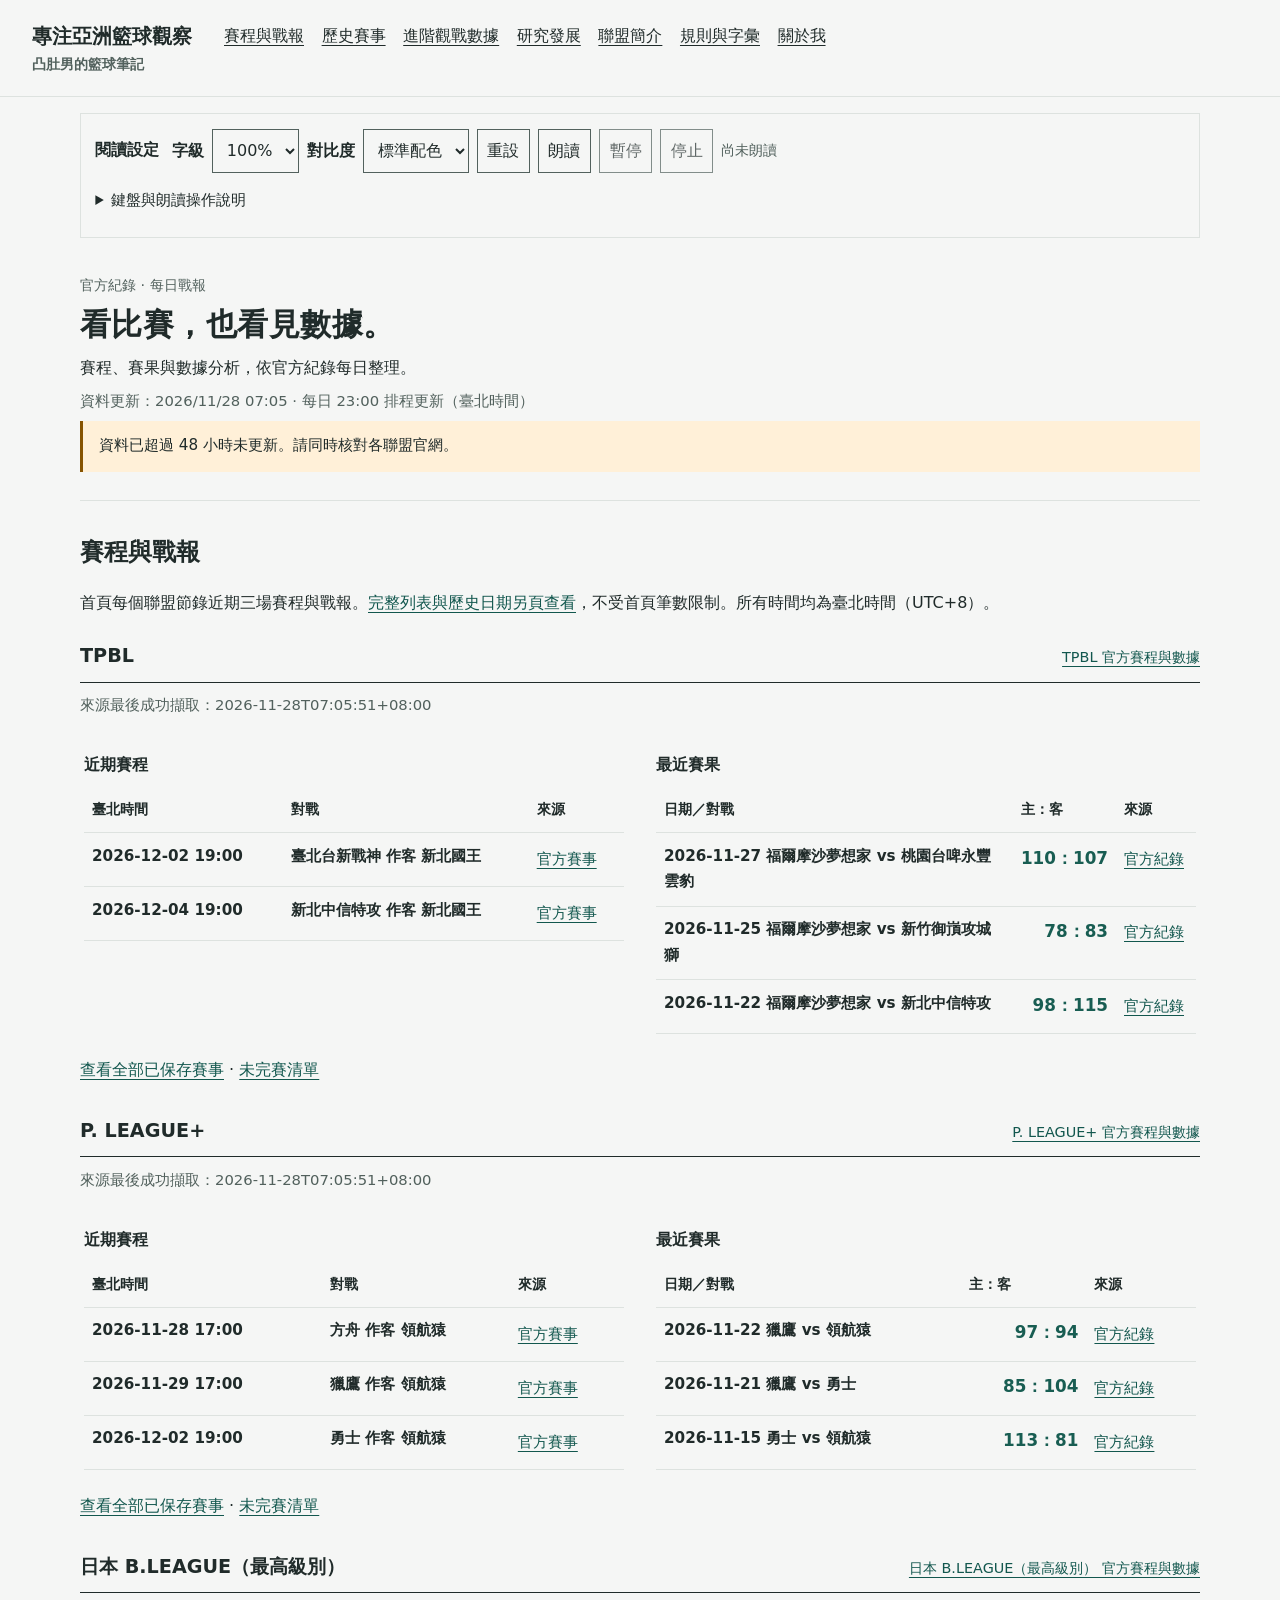
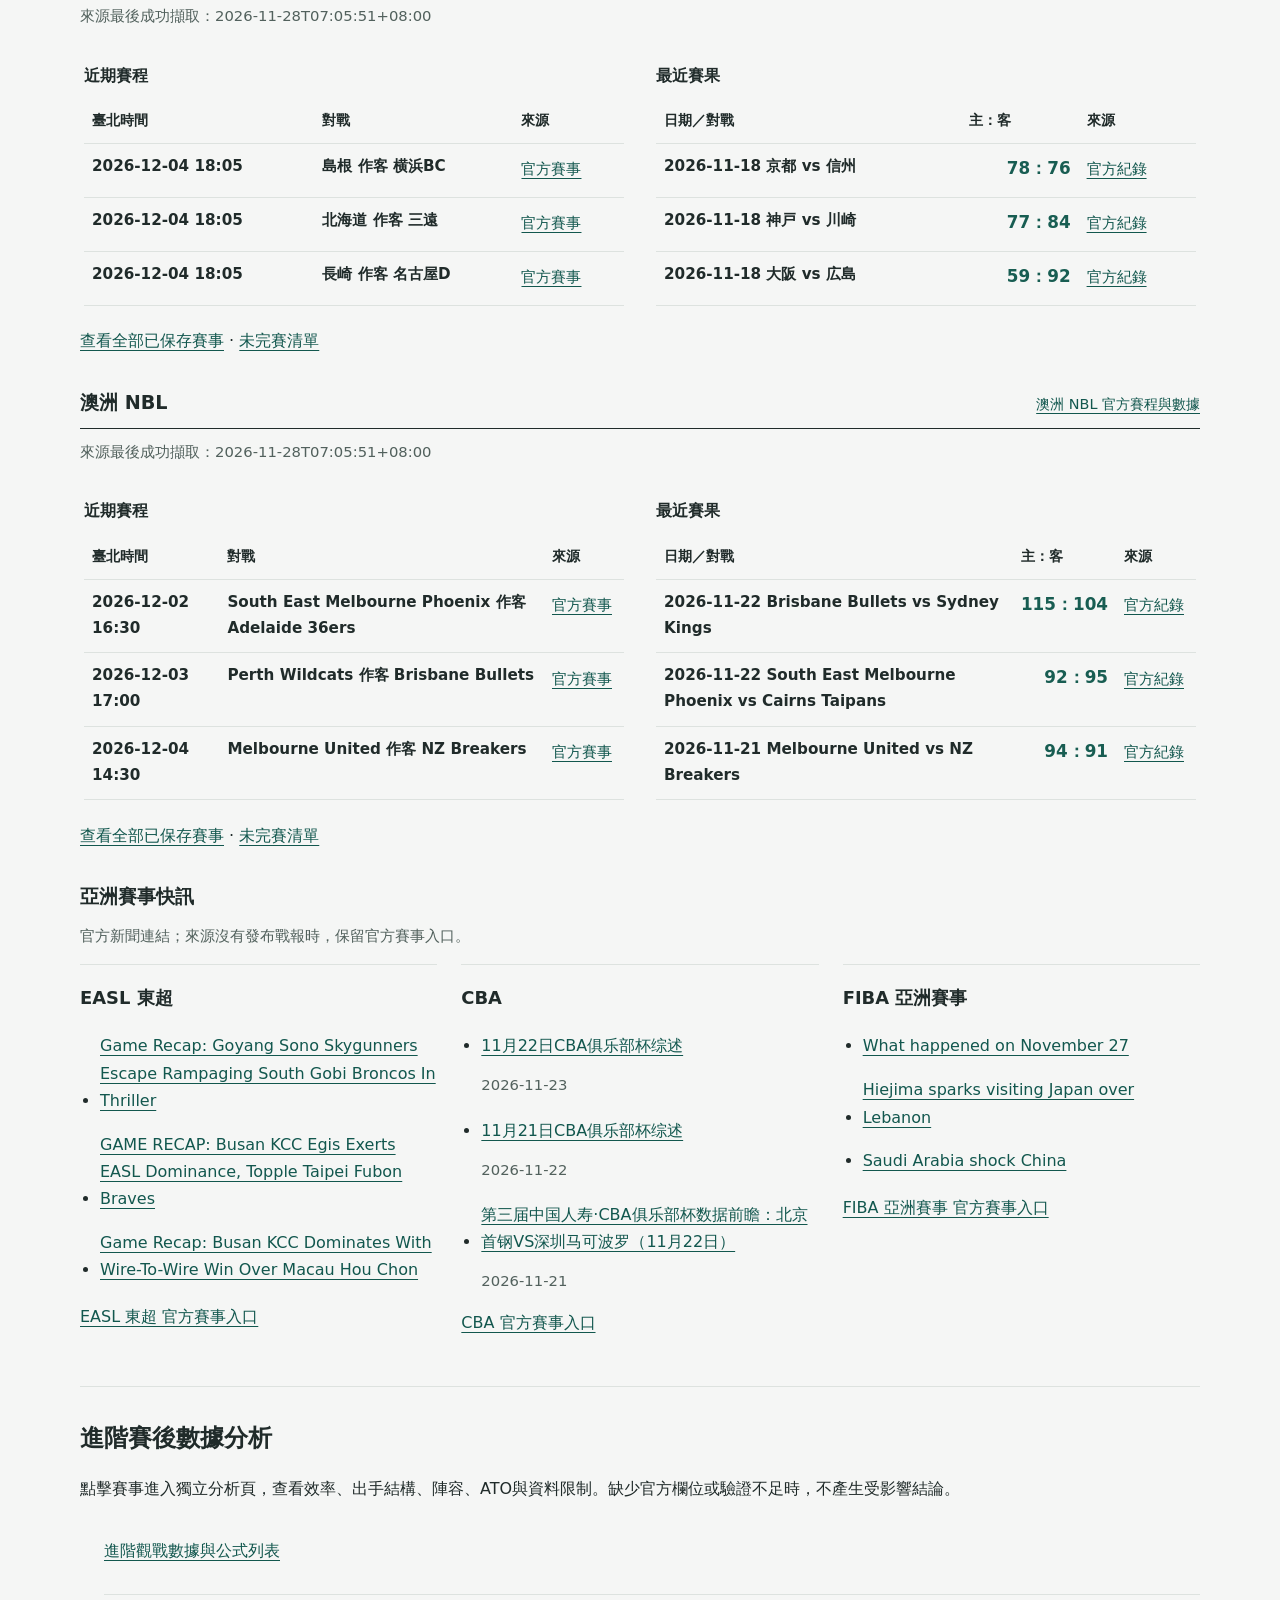
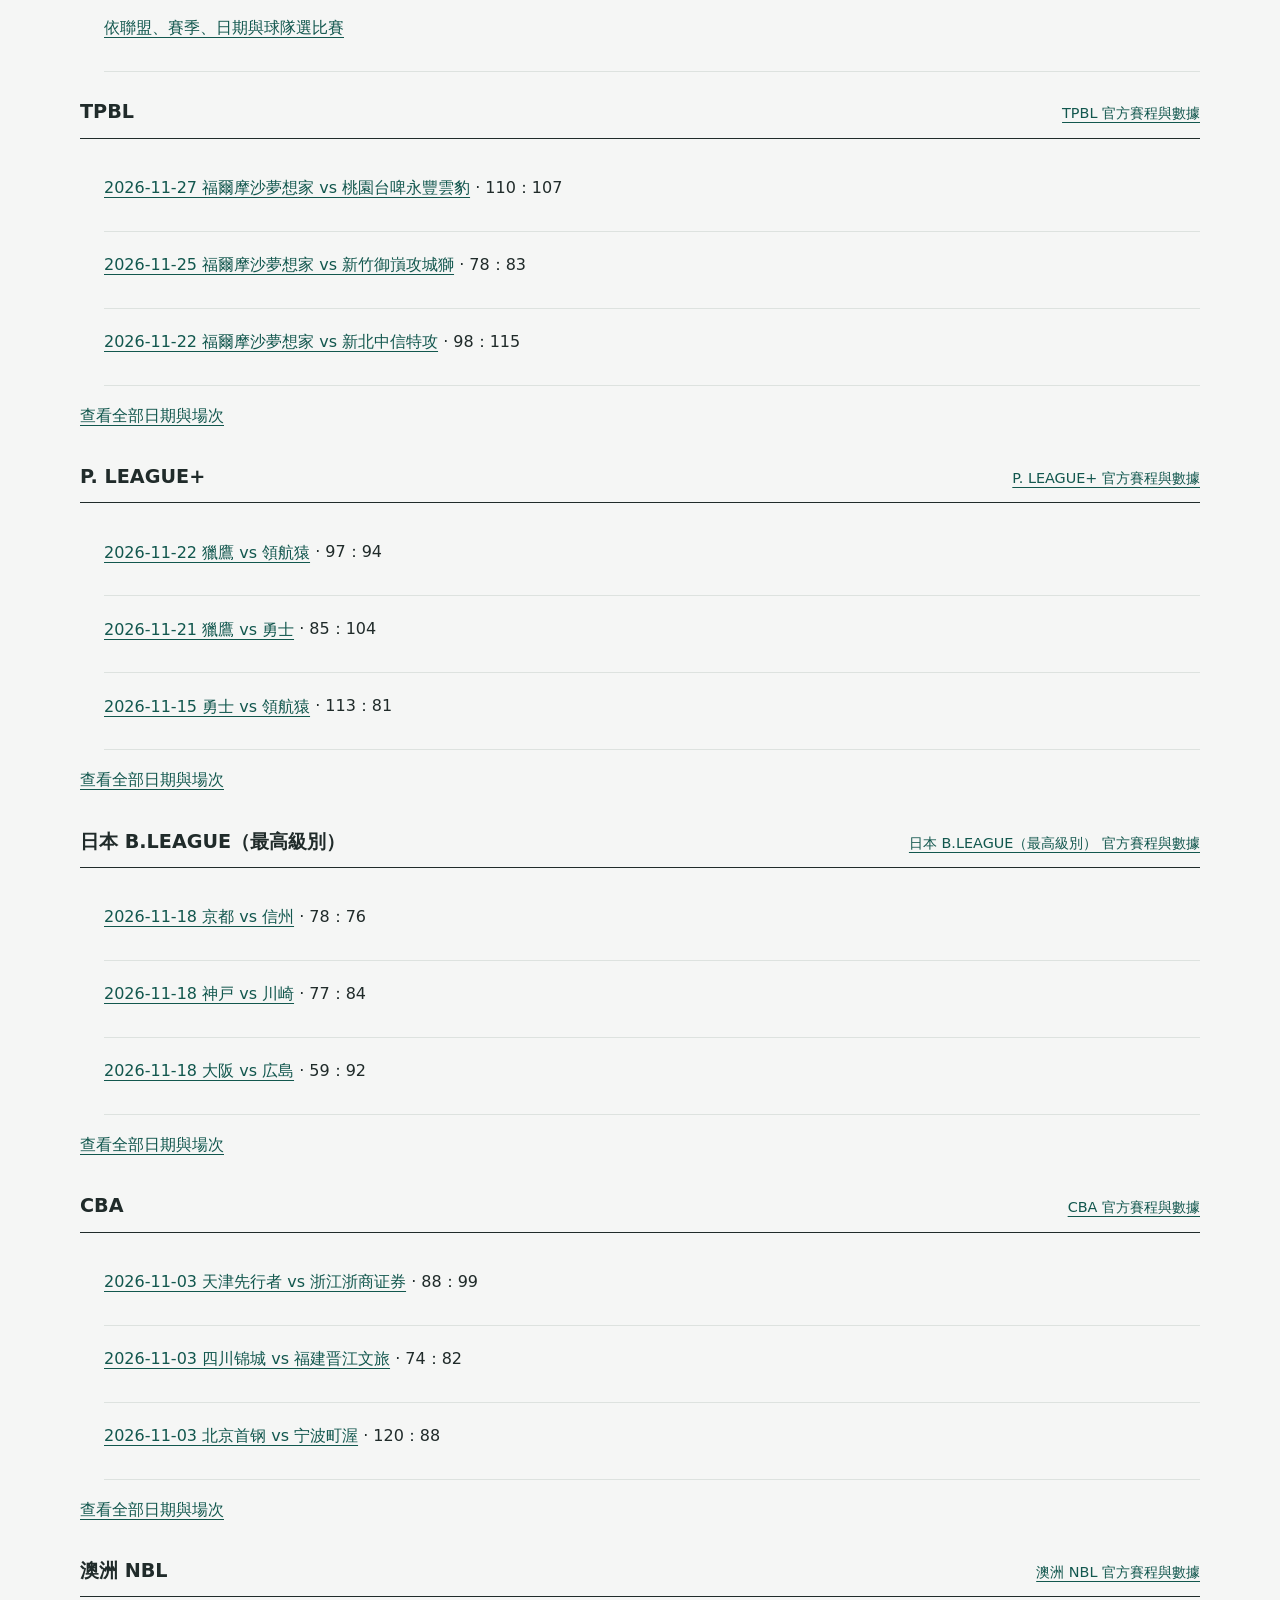
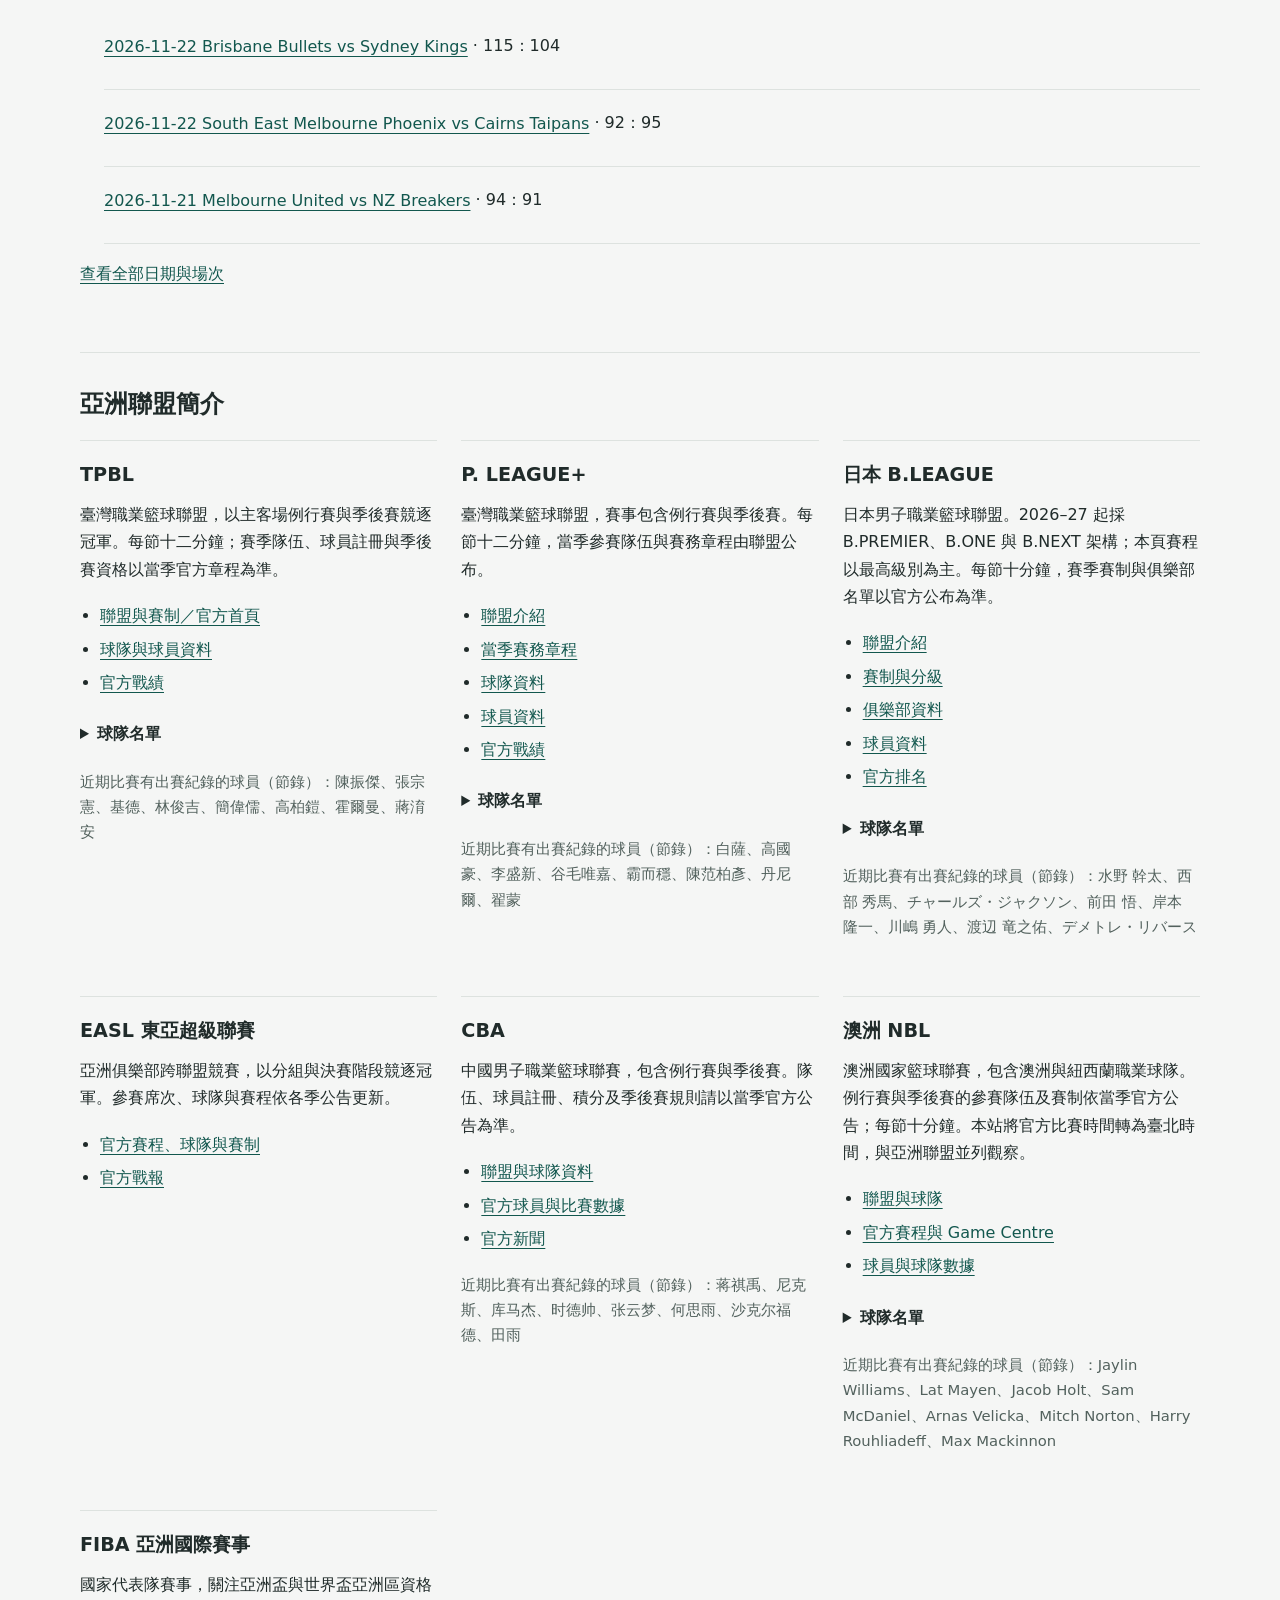
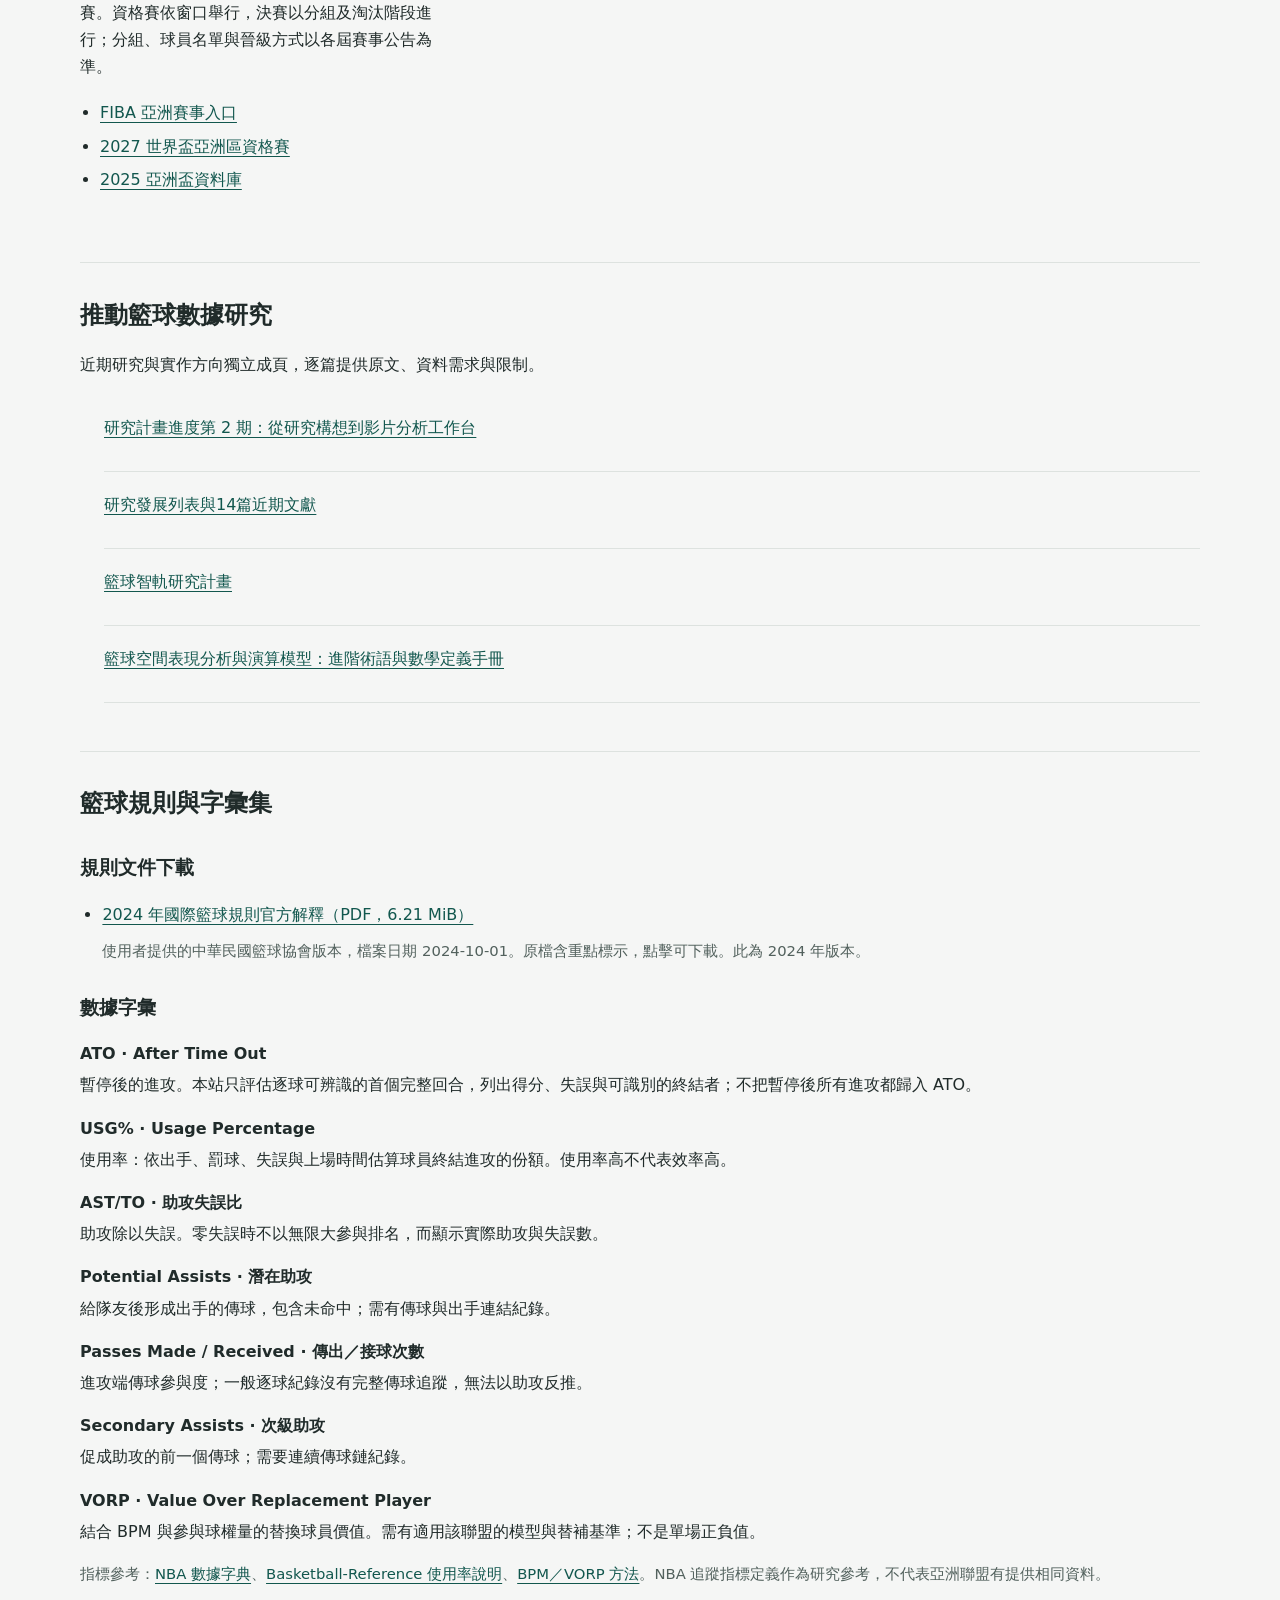
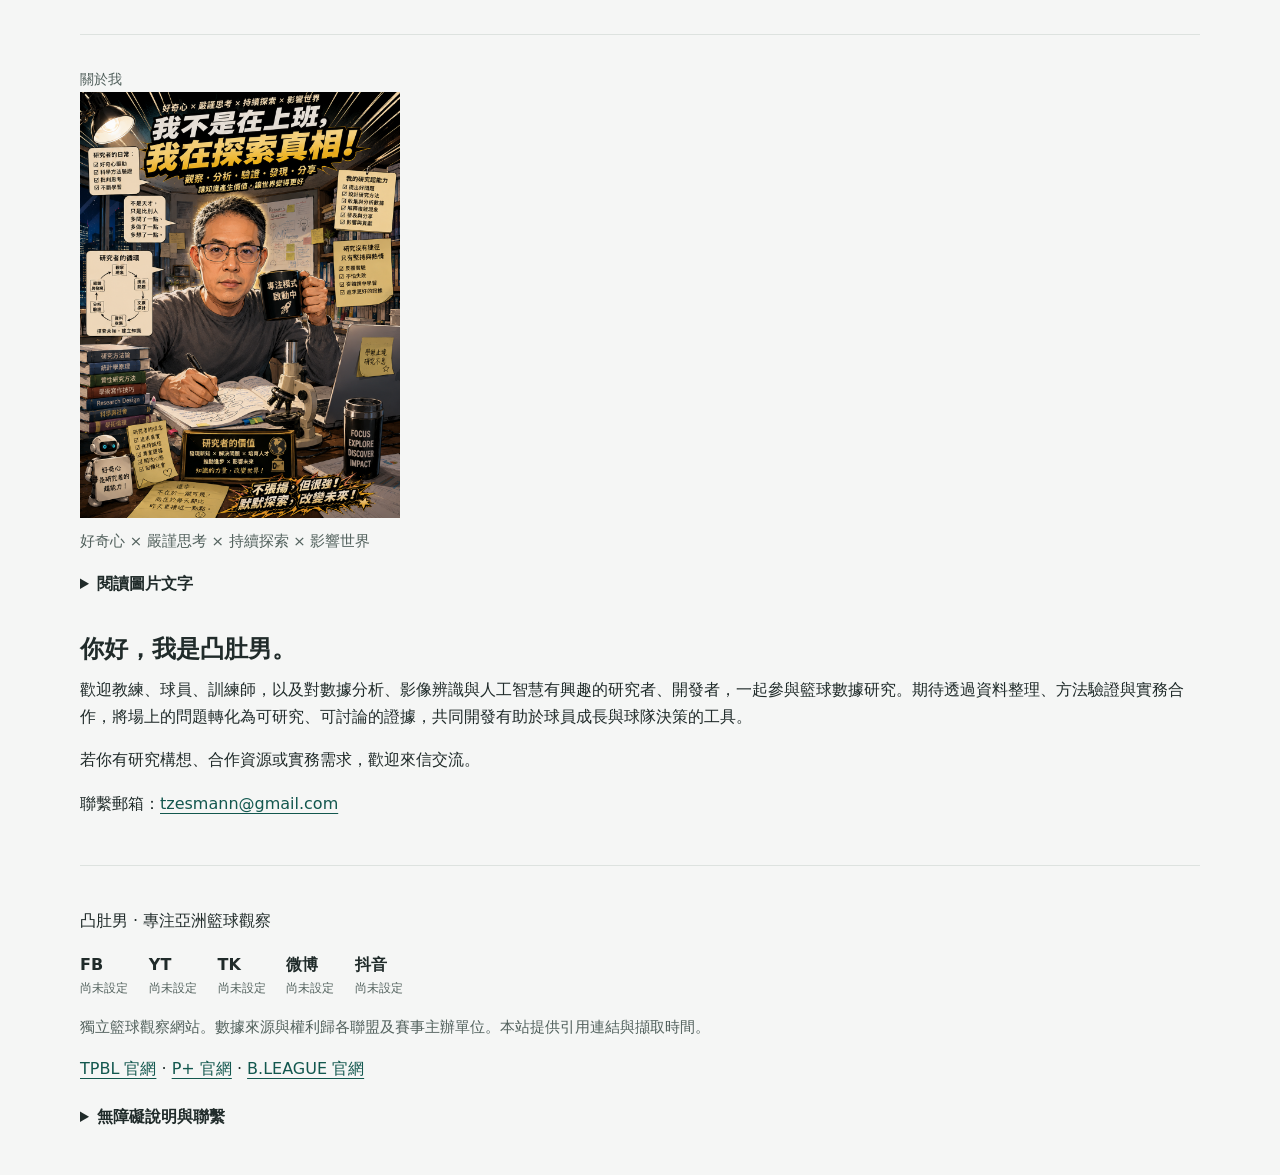
<file: index.html>
<!doctype html>
<html lang="zh-Hant"><head><meta charset="utf-8"><meta name="viewport" content="width=device-width,initial-scale=1"><meta name="description" content="凸肚男的專注亞洲籃球觀察：官方賽程、賽後數據與每日分析。"><title>專注亞洲籃球觀察｜凸肚男</title><link rel="stylesheet" href="style.css"><link rel="stylesheet" href="reading.css"><script src="a11y.js" defer></script><script src="speech.js" defer></script><script src="reports.js" defer></script><script src="advanced.js" defer></script><script src="app.js" defer></script></head>
<body><a class="skip" href="#main">跳至主要內容</a>
<header><div class="brand"><a href="#main">專注亞洲籃球觀察<span>凸肚男的籃球筆記</span></a></div><nav aria-label="主要導覽"><a href="#games">賽程與戰報</a><a href="history/">歷史賽事</a><a href="analytics/">進階觀戰數據</a><a href="research/">研究發展</a><a href="#leagues">聯盟簡介</a><a href="#rules">規則與字彙</a><a href="#about">關於我</a></nav></header>
<aside class="reading-settings" aria-label="閱讀設定"><div class="settings-controls" role="group" aria-label="閱讀設定"><h2>閱讀設定</h2><label for="font-size">字級</label><select id="font-size"><option value="100">100%</option><option value="125">125%</option><option value="150">150%</option><option value="175">175%</option><option value="200">200%</option></select><label for="contrast">對比度</label><select id="contrast"><option value="standard">標準配色</option><option value="high">黑字白底</option><option value="dark">白字黑底</option></select><button type="button" id="reset-reading">重設</button><button type="button" id="read-start" aria-describedby="speech-help">朗讀</button><button type="button" id="read-pause" aria-pressed="false" disabled>暫停</button><button type="button" id="read-stop" disabled>停止</button><span id="speech-status" role="status" aria-live="polite">尚未朗讀</span></div><p id="reading-status" class="sr-only" role="status" aria-live="polite">字體 100%，標準配色。</p><p id="speech-help" class="sr-only">先選取文字，或使用導覽前往想閱讀的區塊，再按朗讀。未指定區塊時朗讀主要內容；收合的詳細資料不朗讀。語音依瀏覽器與裝置提供。</p><details class="reading-instructions"><summary>鍵盤與朗讀操作說明</summary><p class="accessibility-help">可使用 Tab 與 Shift+Tab 移動焦點、Enter 開啟連結、空白鍵操作按鈕；表格若超出畫面，可先聚焦表格區域再用方向鍵捲動。</p></details></aside>
<main tabindex="-1" id="main"><div class="intro"><p class="eyebrow">官方紀錄 · 每日戰報</p><h1>看比賽，也看見數據。</h1><p>賽程、賽果與數據分析，依官方紀錄每日整理。</p><p id="updated" class="meta" role="status">正在讀取最近一次更新。</p><p id="stale" class="notice" hidden></p></div>
<noscript><p class="notice">此網站的賽程與分析需要 JavaScript。你仍可使用以下官方來源連結查看資料。</p></noscript>
<section id="games" aria-labelledby="games-title"><div class="section-heading"><span class="number" aria-hidden="true">01</span><div><h2 id="games-title">賽程與戰報</h2></div></div><p>首頁每個聯盟節錄近期三場賽程與戰報。<a href="history/">完整列表與歷史日期另頁查看</a>，不受首頁筆數限制。所有時間均為臺北時間（UTC+8）。</p><div id="game-content"><p>資料讀取中。</p></div><h3>亞洲賽事快訊</h3><p class="meta">官方新聞連結；來源沒有發布戰報時，保留官方賽事入口。</p><div id="news-content"></div></section>
<section id="analysis" aria-labelledby="analysis-title"><div class="section-heading"><span class="number" aria-hidden="true">02</span><div><h2 id="analysis-title">進階賽後數據分析</h2></div></div><p>點擊賽事進入獨立分析頁，查看效率、出手結構、陣容、ATO與資料限制。缺少官方欄位或驗證不足時，不產生受影響結論。</p><ul class="article-list"><li><a href="analytics/">進階觀戰數據與公式列表</a></li><li><a href="history/">依聯盟、賽季、日期與球隊選比賽</a></li></ul><div id="analysis-content"></div></section>
<section id="leagues" aria-labelledby="leagues-title"><div class="section-heading"><span class="number" aria-hidden="true">03</span><div><h2 id="leagues-title">亞洲聯盟簡介</h2></div></div><div id="league-content"></div></section>
<section id="insight" aria-labelledby="insight-title"><div class="section-heading"><span class="number" aria-hidden="true">04</span><div><h2 id="insight-title">推動籃球數據研究</h2></div></div><p>近期研究與實作方向獨立成頁，逐篇提供原文、資料需求與限制。</p><ul class="article-list"><li><a href="research-progress-02.html" target="_blank" rel="noopener" aria-label="研究計畫進度第 2 期：從研究構想到影片分析工作台（開新分頁）">研究計畫進度第 2 期：從研究構想到影片分析工作台</a></li><li><a href="research/">研究發展列表與14篇近期文獻</a></li><li><a href="basketball-research-plan.html" target="_blank" rel="noopener" aria-label="籃球智軌研究計畫（開新分頁）">籃球智軌研究計畫</a></li><li><a href="basketball-analytics-handbook.html" target="_blank" rel="noopener" aria-label="籃球空間表現分析與演算模型：進階術語與數學定義手冊（開新分頁）">籃球空間表現分析與演算模型：進階術語與數學定義手冊</a></li></ul></section>
<section id="rules" aria-labelledby="rules-title"><div class="section-heading"><span class="number" aria-hidden="true">05</span><div><h2 id="rules-title">籃球規則與字彙集</h2></div></div><h3>規則文件下載</h3><ul class="download-list"><li><a href="downloads/fiba-2024-official-interpretations-ctba.pdf" download="2024年國際籃球規則官方解釋.pdf">2024 年國際籃球規則官方解釋（PDF，6.21 MiB）</a><p class="meta">使用者提供的中華民國籃球協會版本，檔案日期 2024-10-01。原檔含重點標示，點擊可下載。此為 2024 年版本。</p></li></ul><h3>數據字彙</h3><dl class="glossary"><dt>ATO · After Time Out</dt><dd>暫停後的進攻。本站只評估逐球可辨識的首個完整回合，列出得分、失誤與可識別的終結者；不把暫停後所有進攻都歸入 ATO。</dd><dt>USG% · Usage Percentage</dt><dd>使用率：依出手、罰球、失誤與上場時間估算球員終結進攻的份額。使用率高不代表效率高。</dd><dt>AST/TO · 助攻失誤比</dt><dd>助攻除以失誤。零失誤時不以無限大參與排名，而顯示實際助攻與失誤數。</dd><dt>Potential Assists · 潛在助攻</dt><dd>給隊友後形成出手的傳球，包含未命中；需有傳球與出手連結紀錄。</dd><dt>Passes Made / Received · 傳出／接球次數</dt><dd>進攻端傳球參與度；一般逐球紀錄沒有完整傳球追蹤，無法以助攻反推。</dd><dt>Secondary Assists · 次級助攻</dt><dd>促成助攻的前一個傳球；需要連續傳球鏈紀錄。</dd><dt>VORP · Value Over Replacement Player</dt><dd>結合 BPM 與參與球權量的替換球員價值。需有適用該聯盟的模型與替補基準；不是單場正負值。</dd></dl><p class="meta">指標參考：<a href="https://www.nba.com/stats/help/glossary">NBA 數據字典</a>、<a href="https://www.basketball-reference.com/about/glossary.html">Basketball-Reference 使用率說明</a>、<a href="https://www.basketball-reference.com/about/bpm2.html">BPM／VORP 方法</a>。NBA 追蹤指標定義作為研究參考，不代表亞洲聯盟有提供相同資料。</p></section>
<section id="about" aria-labelledby="about-title"><p class="eyebrow">關於我</p><figure class="about-portrait"><img src="researcher-portrait.png" width="1086" height="1448" loading="lazy" decoding="async" alt="戴眼鏡的研究者在書房中拿著筆與馬克杯，周圍是研究筆記與書籍。"><figcaption class="meta">好奇心 × 嚴謹思考 × 持續探索 × 影響世界</figcaption><details><summary>閱讀圖片文字</summary><p>我不是在上班，我在探索真相！觀察、分析、驗證、發現、分享，讓知識產生價值，讓世界變得更好。</p><p>研究者的日常：好奇心驅動、科學方法驗證、批判思考、不斷學習。不是天才，只是比別人多問了一點、多做了一點、多想了一點。</p><p>研究者的循環：觀察現象、提出問題、文獻探討、資料收集、分析驗證、結論與發現。探索未知，建立知識。</p><p>我的研究超能力：提出好問題、設計研究方法、收集與分析數據、解釋複雜現象、發表與分享、影響與貢獻。研究沒有捷徑，只有堅持與熱情；反覆實驗、不怕失敗、從錯誤中學習、追求更好的證據。</p><p>研究者的信念：追求真實、保持誠信、尊重證據、開放心態、回饋社會。好奇心是研究者的超能力！學無止境，研究不息。</p><p>研究者的價值：發現新知、解決問題、培育人才、推動進步、影響未來。知識的力量，改變世界！進步不在於一蹴可幾，而在於每天都比昨天更接近一點點。不張揚，但很強；默默探索，改變未來。</p></details></figure><h2 id="about-title">你好，我是凸肚男。</h2><p>歡迎教練、球員、訓練師，以及對數據分析、影像辨識與人工智慧有興趣的研究者、開發者，一起參與籃球數據研究。期待透過資料整理、方法驗證與實務合作，將場上的問題轉化為可研究、可討論的證據，共同開發有助於球員成長與球隊決策的工具。</p><p>若你有研究構想、合作資源或實務需求，歡迎來信交流。</p><p>聯繫郵箱：<a href="mailto:tzesmann@gmail.com">tzesmann@gmail.com</a></p></section>
</main><footer><p>凸肚男 · 專注亞洲籃球觀察</p><ul aria-label="預留社群媒體位置"><li>FB <span>尚未設定</span></li><li>YT <span>尚未設定</span></li><li>TK <span>尚未設定</span></li><li>微博 <span>尚未設定</span></li><li>抖音 <span>尚未設定</span></li></ul><p class="meta">獨立籃球觀察網站。數據來源與權利歸各聯盟及賽事主辦單位。本站提供引用連結與擷取時間。</p><p><a href="https://tpbl.basketball/">TPBL 官網</a> · <a href="https://pleagueofficial.com/">P+ 官網</a> · <a href="https://www.bleague.jp/">B.LEAGUE 官網</a></p><details id="accessibility"><summary>無障礙說明與聯繫</summary><p>本站以 <a href="https://www.w3.org/TR/WCAG22/">WCAG 2.2 AA</a> 為設計與檢測目標，提供鍵盤操作、字級與對比設定，以及可暫停、停止的朗讀功能。</p><p>桌面閱讀設定以一列呈現；窄螢幕或放大文字時自動換行。數據表格保留欄列關係，可在表格區域水平捲動。</p><p>若遇到閱讀或操作問題，請來信 <a href="mailto:tzesmann@gmail.com">tzesmann@gmail.com</a>，附上頁面網址、瀏覽器與遇到的問題。</p><p class="meta">最近版面與自動檢測：2026 年 10 月 21 日。首頁與研究文章已進行自動檢測及鍵盤、放大與重排測試；尚未完成真人螢幕閱讀器驗收。2024 年規則下載 PDF 為原始文件，其標籤與閱讀順序另待檢查，不在本次 HTML 檢測範圍。</p></details></footer></body></html>
</file>
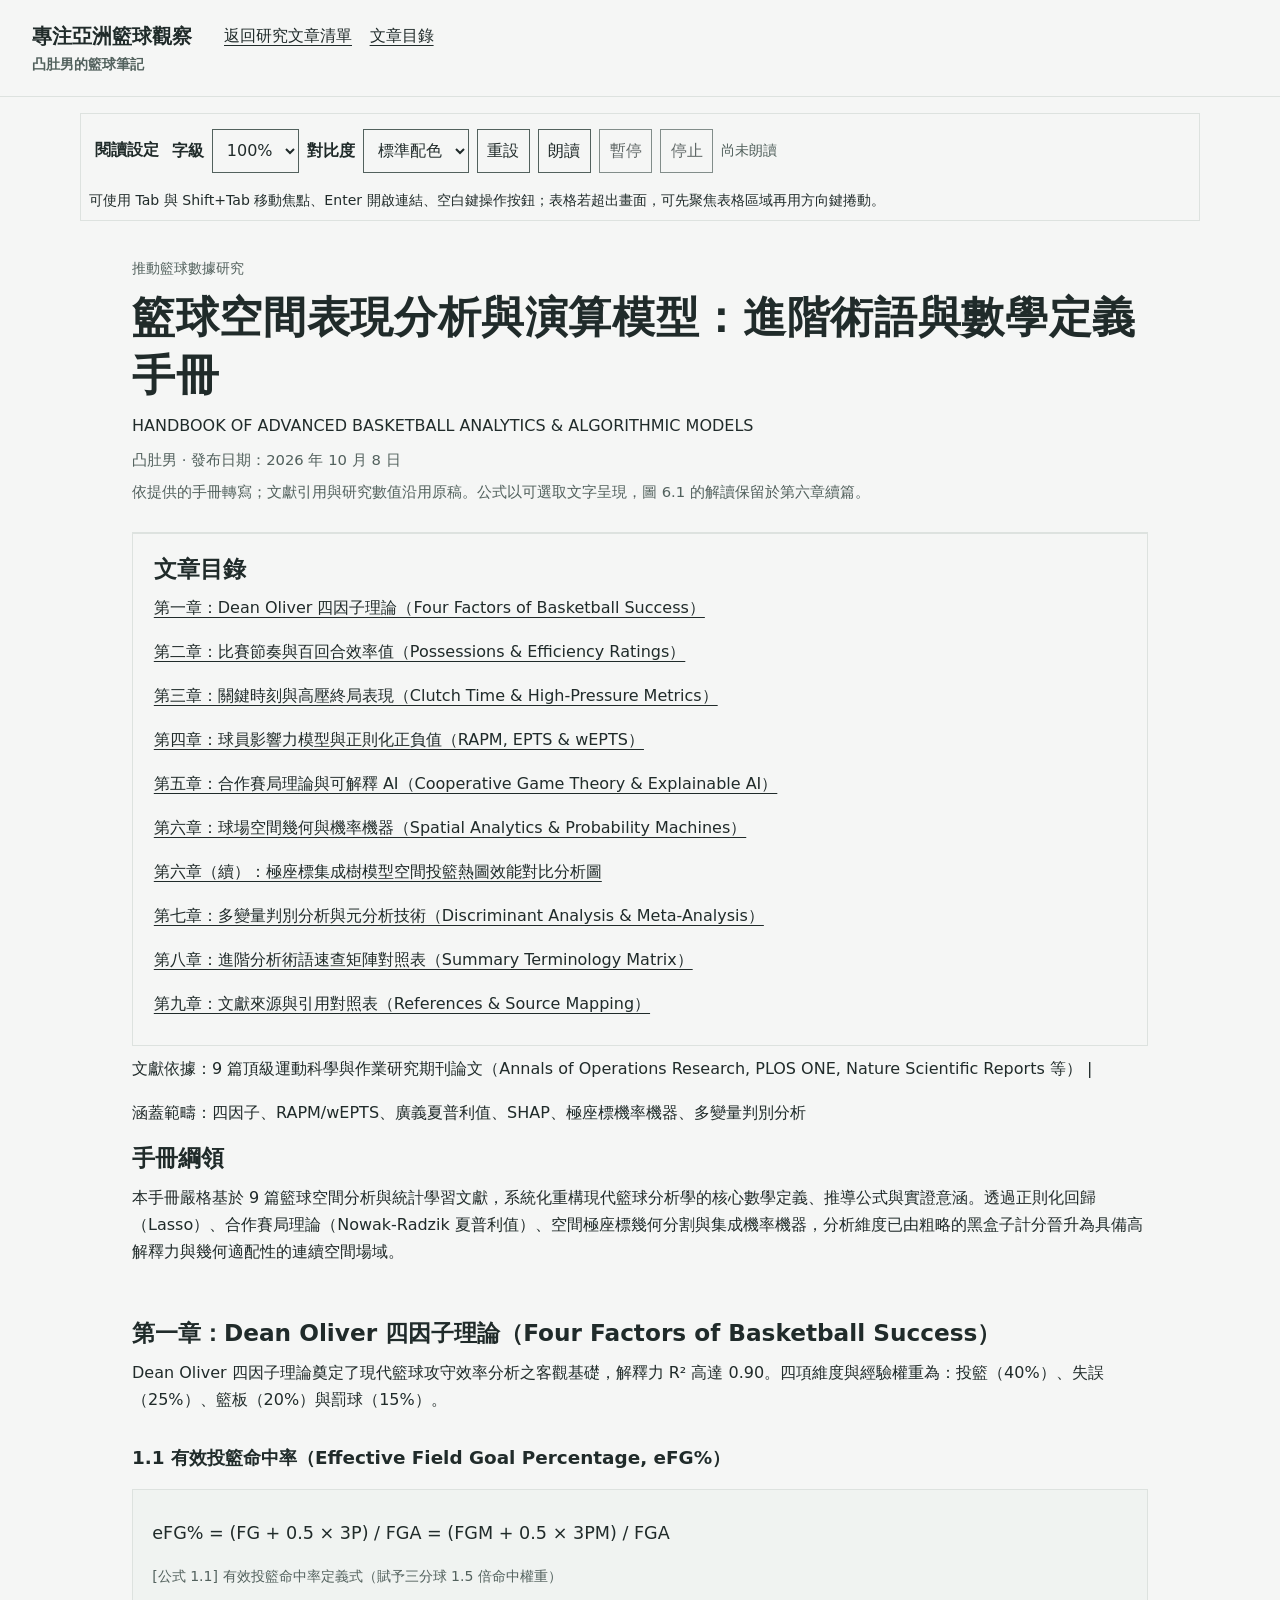
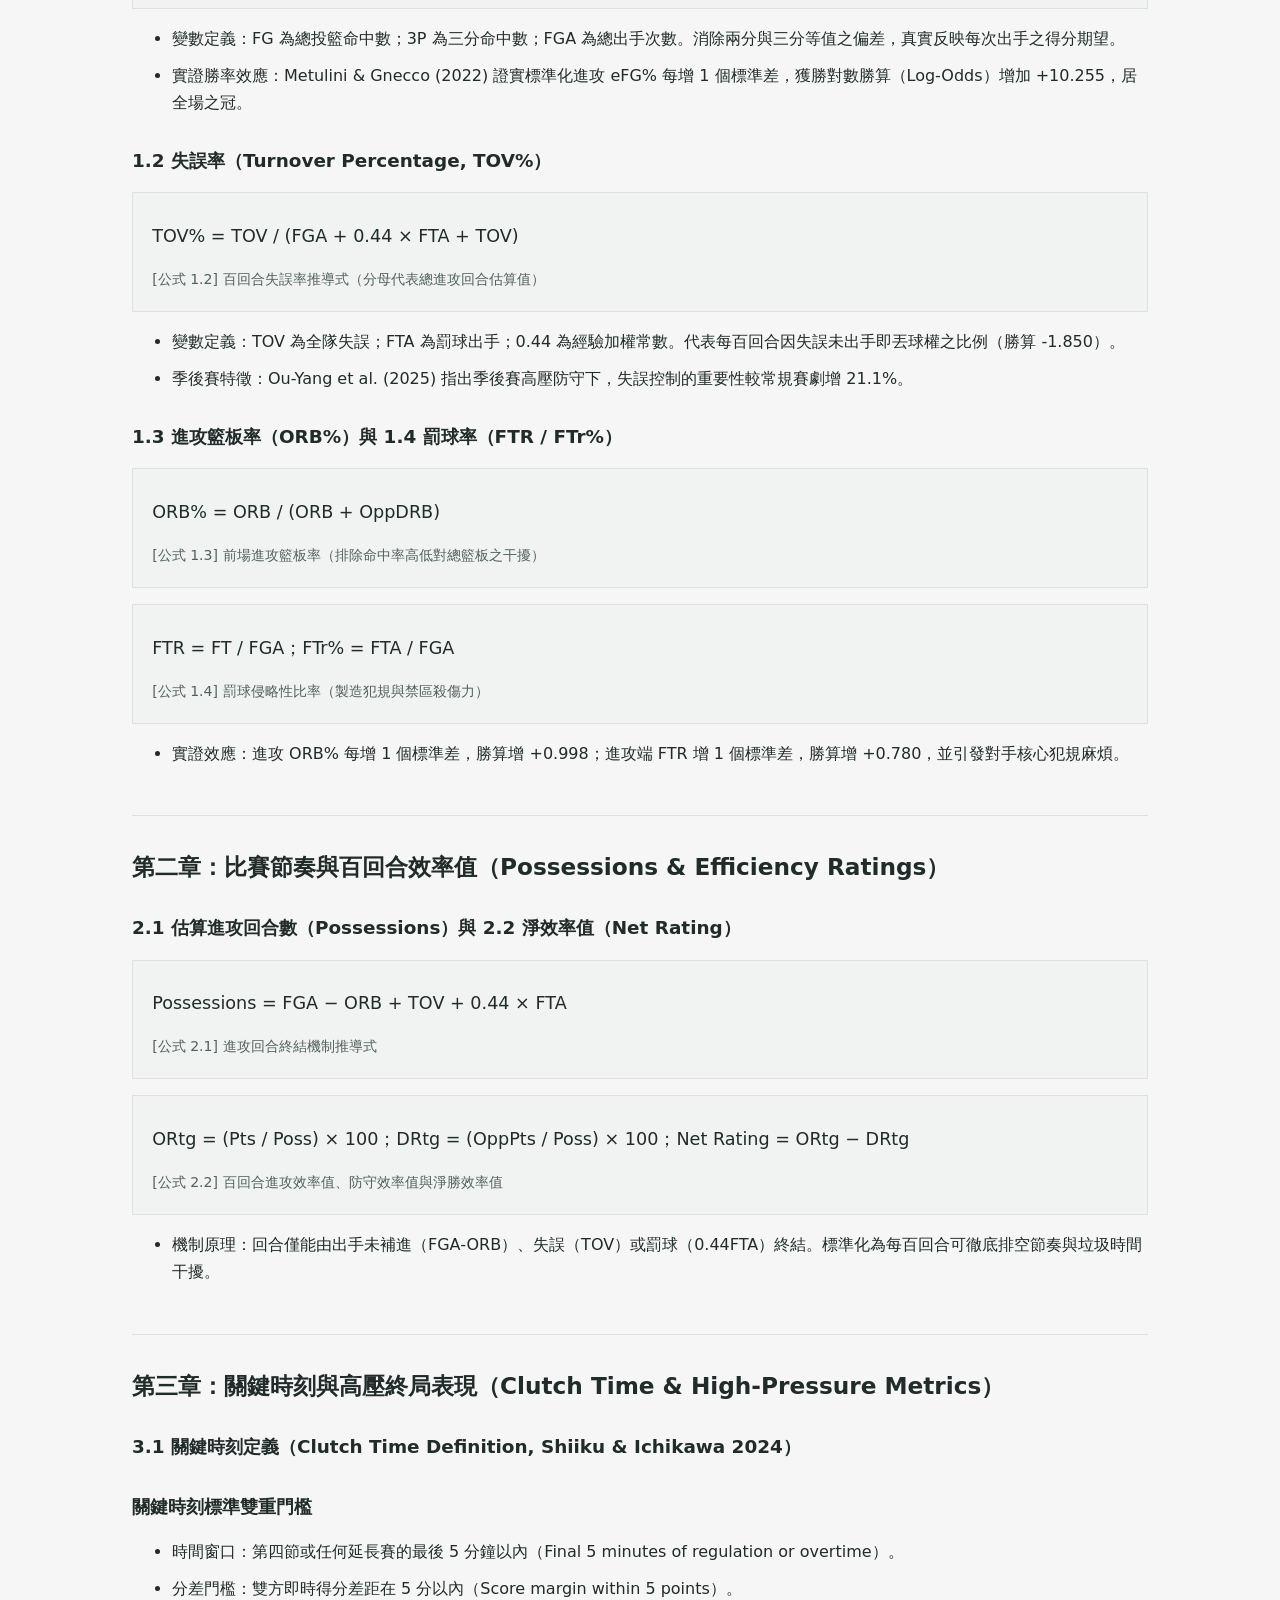
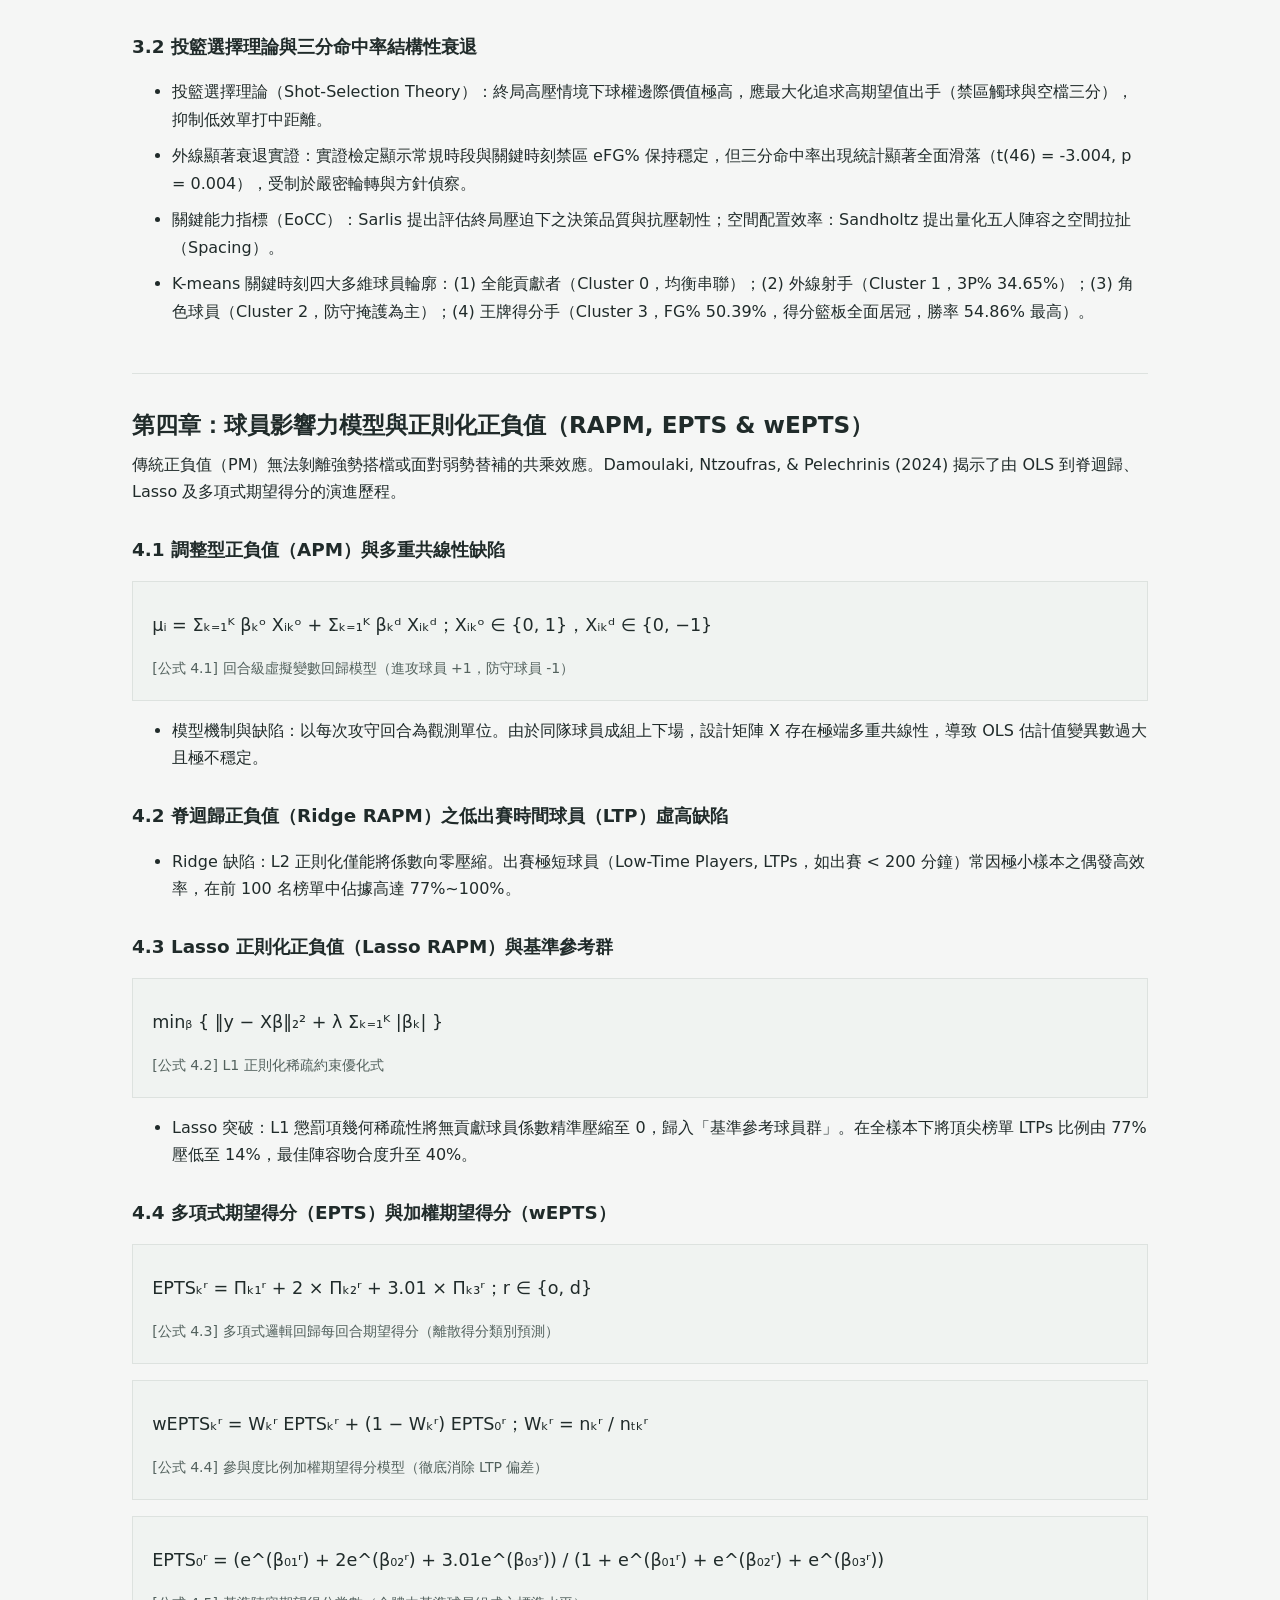
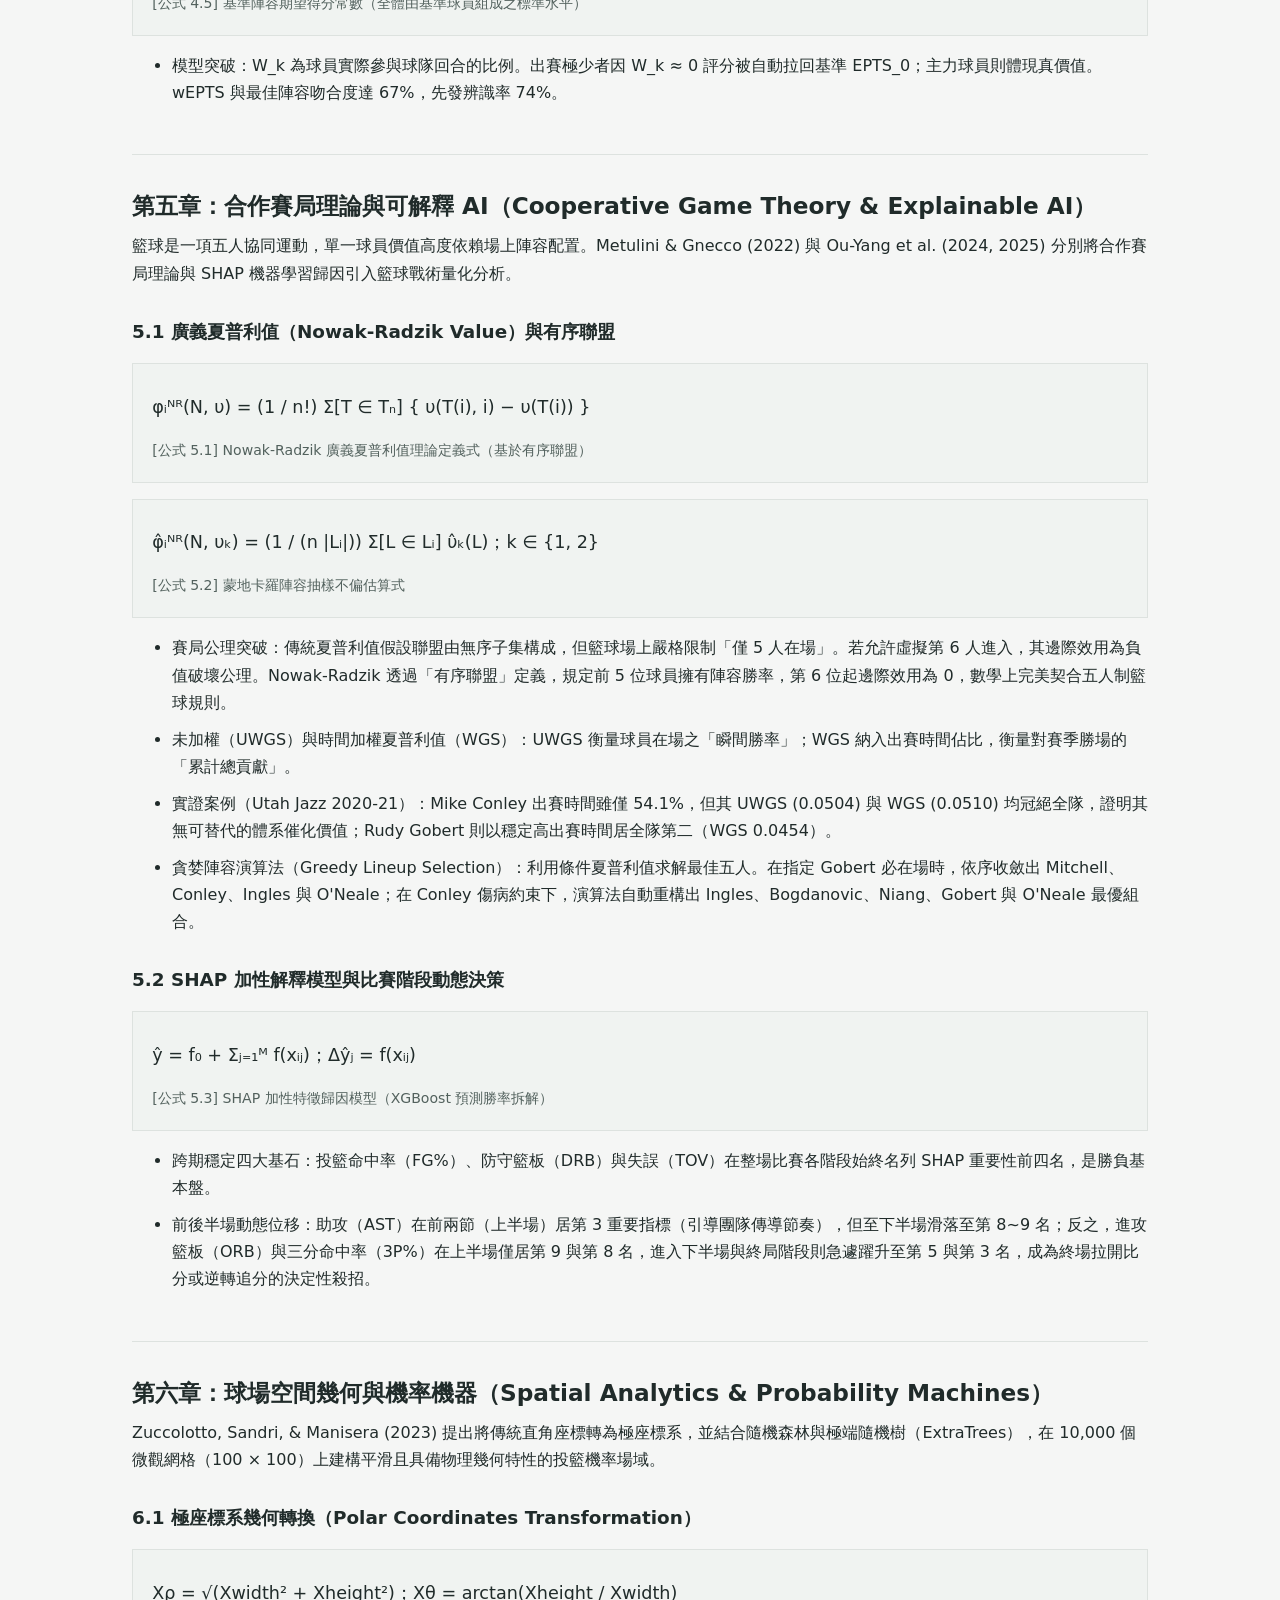
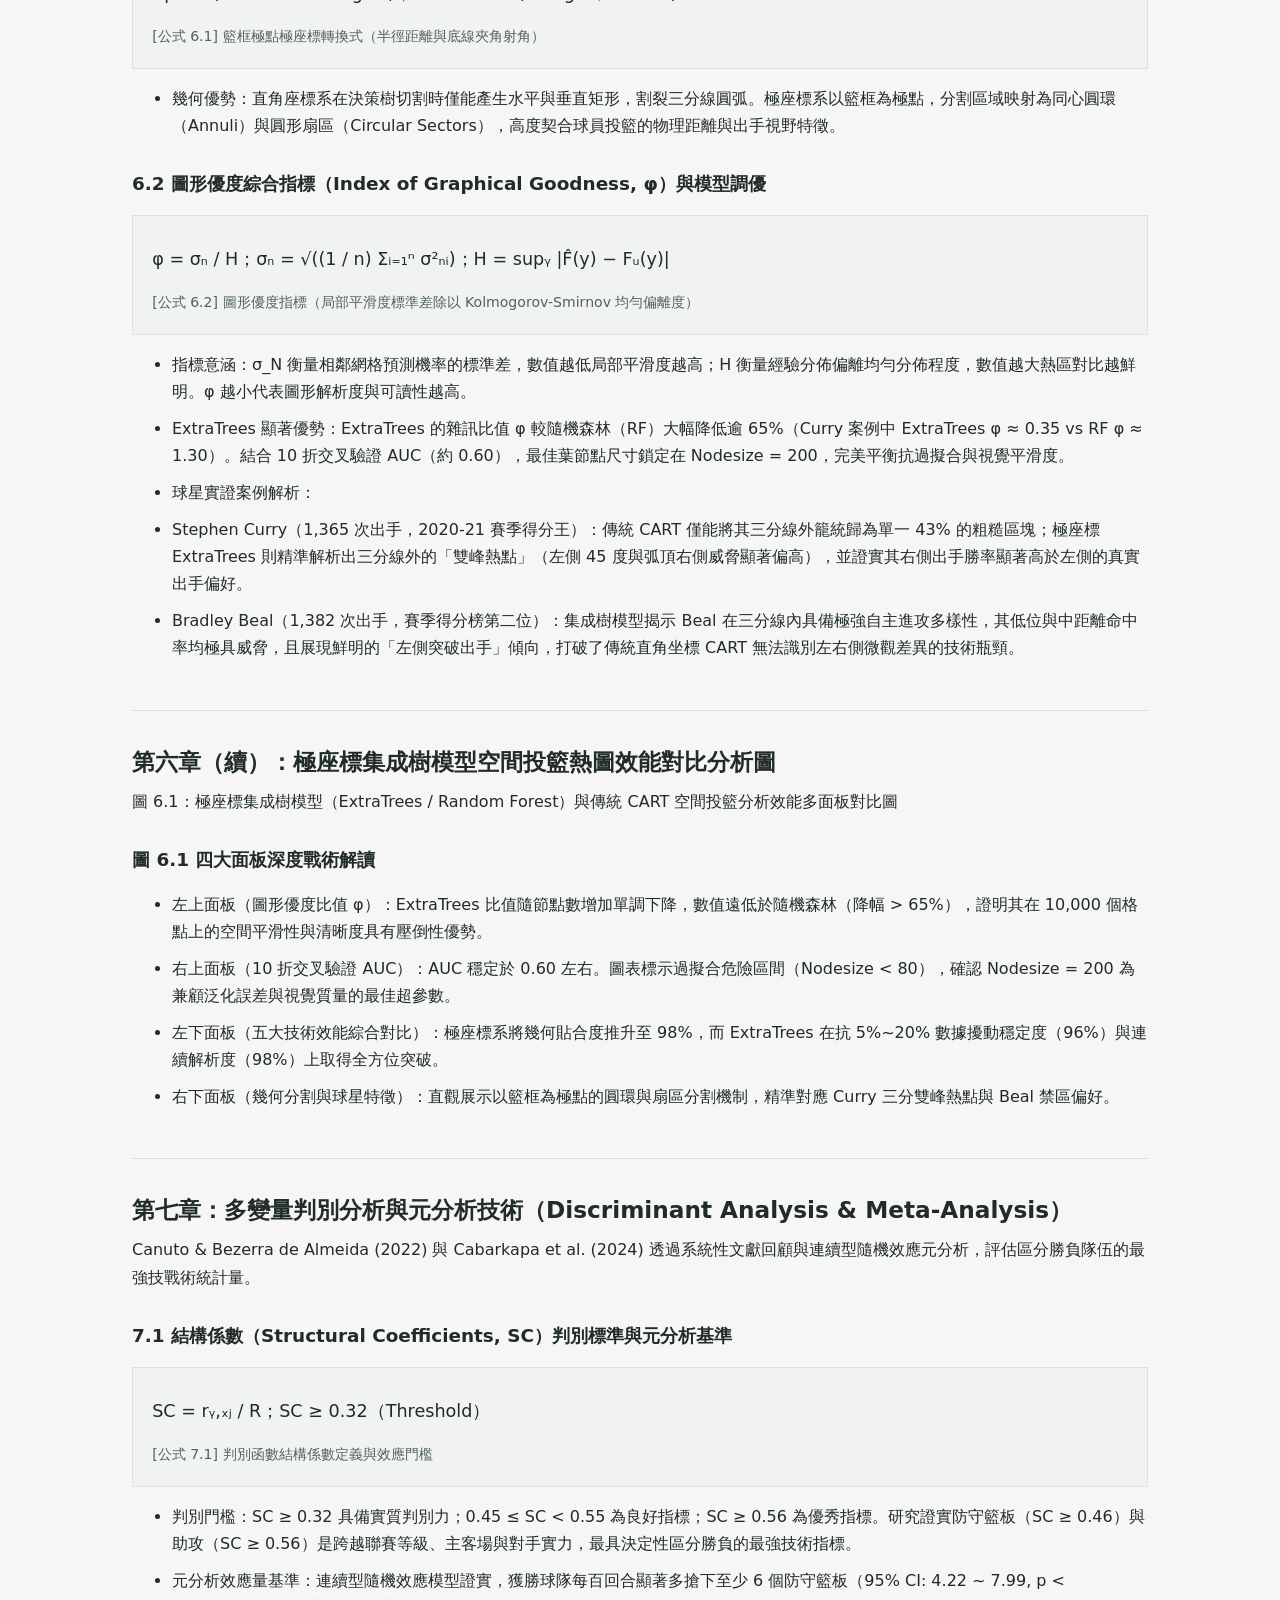
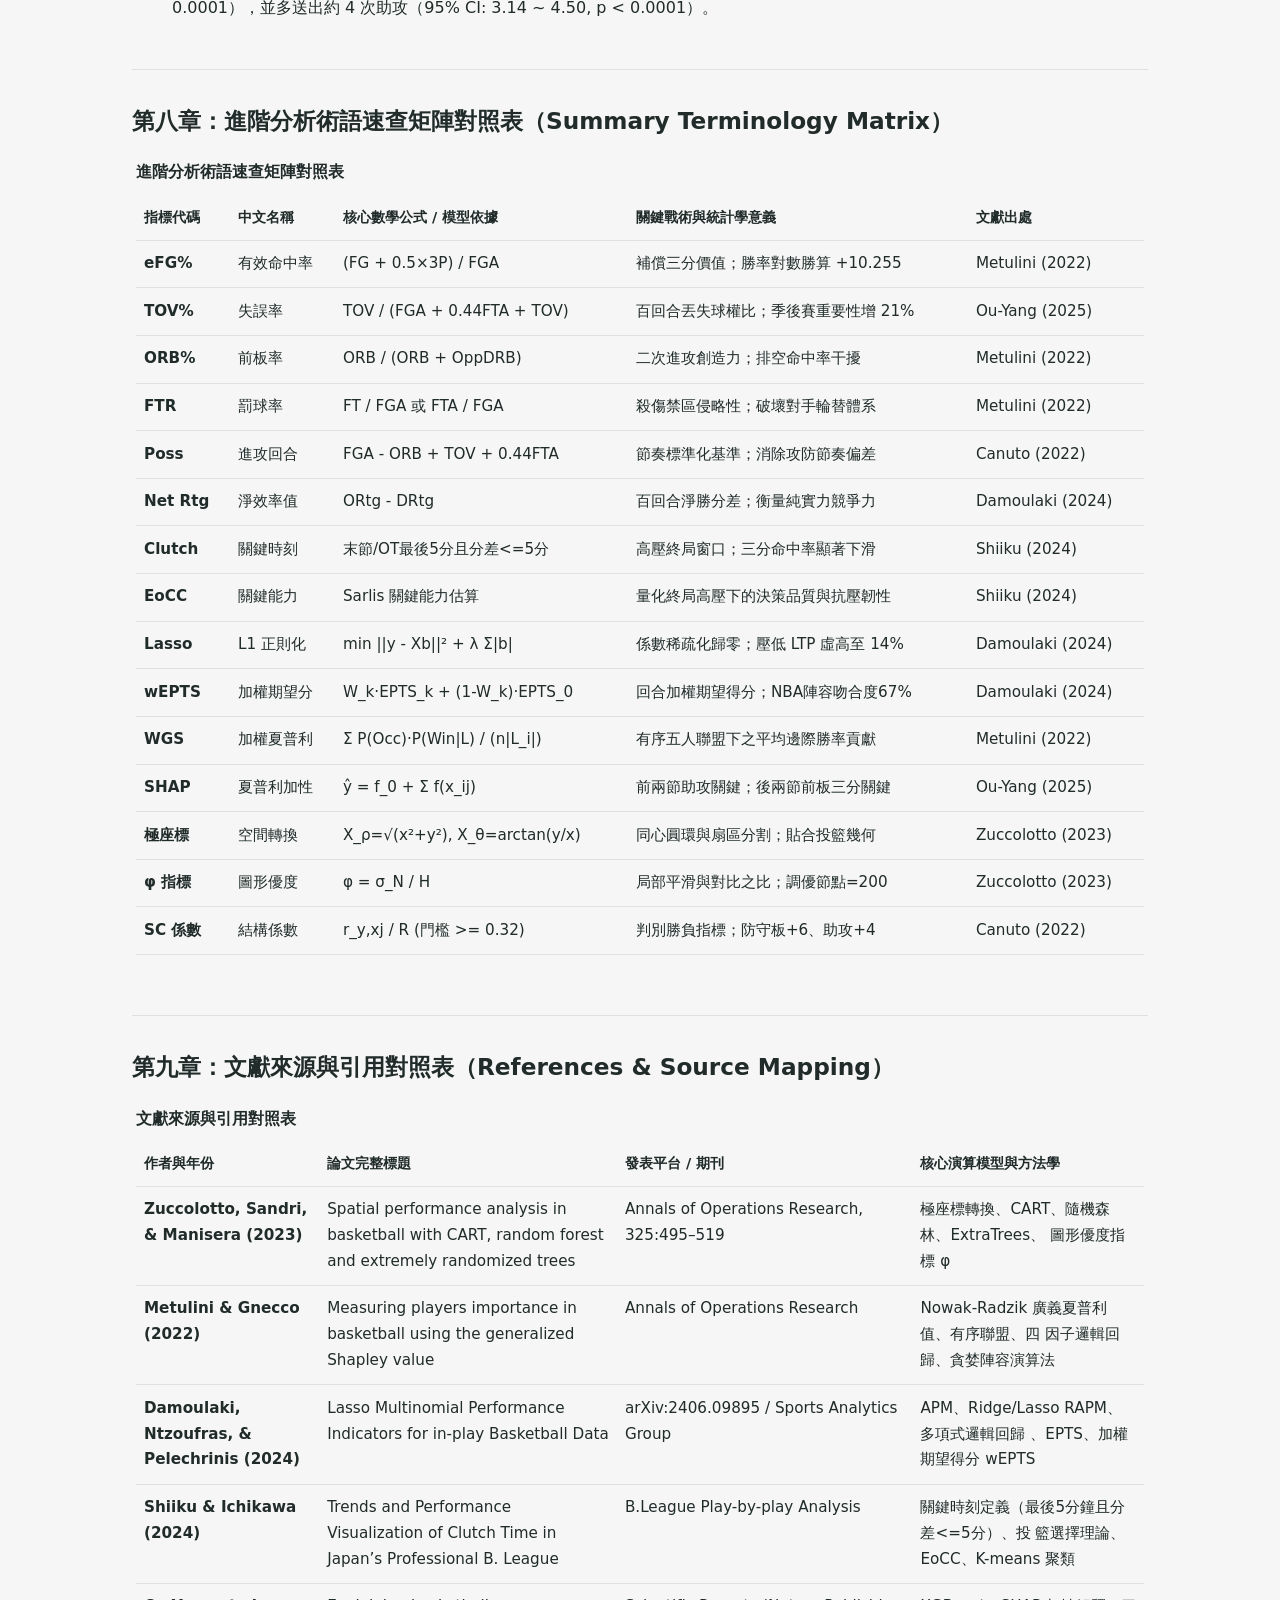
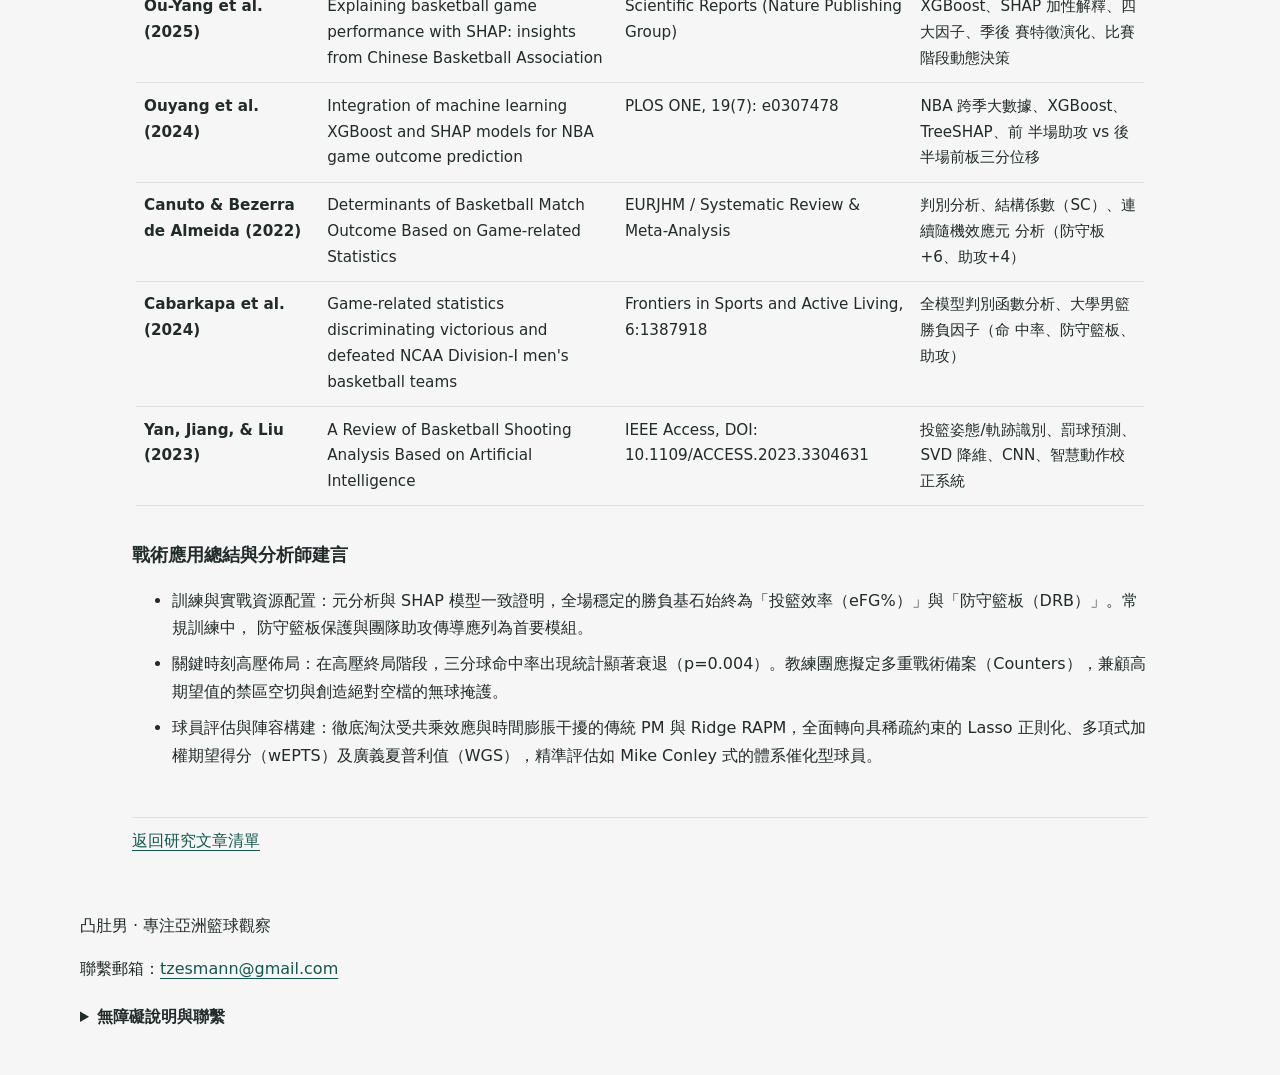
<file: basketball-analytics-handbook.html>
<!doctype html>
<html lang="zh-Hant"><head><meta charset="utf-8"><meta name="viewport" content="width=device-width,initial-scale=1"><meta name="description" content="籃球進階數據研究手冊：四因子、百回合效率、關鍵時刻、RAPM、夏普利值、SHAP 與空間分析。"><title>籃球空間表現分析與演算模型：進階術語與數學定義手冊｜專注亞洲籃球觀察</title><link rel="stylesheet" href="style.css"><link rel="stylesheet" href="reading.css"><script src="a11y.js" defer></script><script src="speech.js" defer></script><style>main.article{max-width:1080px}.article h1{font-size:clamp(1.8rem,4vw,2.7rem)}.article h2{font-size:1.45rem}.article h3{font-size:1.15rem}.article p,.article li{overflow-wrap:anywhere}.article section{padding:2rem 0}.article li{margin:.6rem 0}.article .formula{margin:1rem 0;padding:1.2rem;background:var(--soft);border:1px solid var(--line)}.formula p{font-size:1.1rem;font-family:system-ui,sans-serif;overflow-wrap:anywhere}.formula figcaption{color:var(--muted);font-size:.88rem}.article table{min-width:760px}.article td:first-child,.article th{white-space:normal}.article tbody th{background:transparent;font-size:inherit;font-weight:600}.article .table-wrap:focus-visible{outline:3px solid var(--accent);outline-offset:3px}.article-toc{display:block;padding:1rem 1.3rem;border:1px solid var(--line)}.article-toc a{display:block;padding:.3rem 0;min-height:44px}.article-list{padding-left:1.5rem}.article-list a{display:inline-block;padding:.5rem 0;min-height:44px}@media print{.reading-settings,.article-toc{display:none}.article table{min-width:0;font-size:.75rem}.table-wrap{overflow:visible}.formula,table tr{break-inside:avoid}}</style></head>
<body><a class="skip" href="#main">跳至文章內容</a><header><div class="brand"><a href="index.html">專注亞洲籃球觀察<span>凸肚男的籃球筆記</span></a></div><nav aria-label="文章導覽"><a href="index.html#insight">返回研究文章清單</a><a href="#contents">文章目錄</a></nav></header><aside class="reading-settings" aria-label="閱讀設定"><div class="settings-controls" role="group" aria-label="閱讀設定"><h2>閱讀設定</h2><label for="font-size">字級</label><select id="font-size"><option value="100">100%</option><option value="125">125%</option><option value="150">150%</option><option value="175">175%</option><option value="200">200%</option></select><label for="contrast">對比度</label><select id="contrast"><option value="standard">標準配色</option><option value="high">黑字白底</option><option value="dark">白字黑底</option></select><button type="button" id="reset-reading">重設</button><button type="button" id="read-start" aria-describedby="speech-help">朗讀</button><button type="button" id="read-pause" aria-pressed="false" disabled>暫停</button><button type="button" id="read-stop" disabled>停止</button><span id="speech-status" role="status" aria-live="polite">尚未朗讀</span></div><p id="reading-status" class="sr-only" role="status" aria-live="polite">字體 100%，標準配色。</p><p id="speech-help" class="sr-only">先選取文字，或使用導覽前往想閱讀的區塊，再按朗讀。未指定區塊時朗讀主要內容；收合的詳細資料不朗讀。語音依瀏覽器與裝置提供。</p><p class="accessibility-help">可使用 Tab 與 Shift+Tab 移動焦點、Enter 開啟連結、空白鍵操作按鈕；表格若超出畫面，可先聚焦表格區域再用方向鍵捲動。</p></aside>
<main tabindex="-1" id="main" class="article"><article aria-labelledby="article-title"><div class="intro"><p class="eyebrow">推動籃球數據研究</p><h1 id="article-title">籃球空間表現分析與演算模型：進階術語與數學定義手冊</h1><p lang="en">HANDBOOK OF ADVANCED BASKETBALL ANALYTICS &amp; ALGORITHMIC MODELS</p><p class="meta">凸肚男 · 發布日期：<time datetime="2026-10-08">2026 年 10 月 8 日</time></p><p class="meta">依提供的手冊轉寫；文獻引用與研究數值沿用原稿。公式以可選取文字呈現，圖 6.1 的解讀保留於第六章續篇。</p></div><nav id="contents" class="article-toc" aria-label="文章目錄"><h2>文章目錄</h2><a href="#chapter-1">第一章：Dean Oliver 四因子理論（Four Factors of Basketball Success）</a><a href="#chapter-2">第二章：比賽節奏與百回合效率值（Possessions &amp; Efficiency Ratings）</a><a href="#chapter-3">第三章：關鍵時刻與高壓終局表現（Clutch Time &amp; High-Pressure Metrics）</a><a href="#chapter-4">第四章：球員影響力模型與正則化正負值（RAPM, EPTS &amp; wEPTS）</a><a href="#chapter-5">第五章：合作賽局理論與可解釋 AI（Cooperative Game Theory &amp; Explainable AI）</a><a href="#chapter-6">第六章：球場空間幾何與機率機器（Spatial Analytics &amp; Probability Machines）</a><a href="#chapter-7">第六章（續）：極座標集成樹模型空間投籃熱圖效能對比分析圖</a><a href="#chapter-8">第七章：多變量判別分析與元分析技術（Discriminant Analysis &amp; Meta-Analysis）</a><a href="#chapter-9">第八章：進階分析術語速查矩陣對照表（Summary Terminology Matrix）</a><a href="#chapter-10">第九章：文獻來源與引用對照表（References &amp; Source Mapping）</a></nav><p>文獻依據：9 篇頂級運動科學與作業研究期刊論文（Annals of Operations Research, PLOS ONE, Nature Scientific Reports 等） |</p><p>涵蓋範疇：四因子、RAPM/wEPTS、廣義夏普利值、SHAP、極座標機率機器、多變量判別分析</p><h2>手冊綱領</h2><p>本手冊嚴格基於 9 篇籃球空間分析與統計學習文獻，系統化重構現代籃球分析學的核心數學定義、推導公式與實證意涵。透過正則化回歸（Lasso）、合作賽局理論（Nowak-Radzik 夏普利值）、空間極座標幾何分割與集成機率機器，分析維度已由粗略的黑盒子計分晉升為具備高解釋力與幾何適配性的連續空間場域。</p><section aria-labelledby="chapter-1"><h2 id="chapter-1">第一章：Dean Oliver 四因子理論（Four Factors of Basketball Success）</h2><p>Dean Oliver 四因子理論奠定了現代籃球攻守效率分析之客觀基礎，解釋力 R² 高達 0.90。四項維度與經驗權重為：投籃（40%）、失誤（25%）、籃板（20%）與罰球（15%）。</p><h3>1.1 有效投籃命中率（Effective Field Goal Percentage, eFG%）</h3><figure class="formula"><p>eFG% = (FG + 0.5 × 3P) / FGA = (FGM + 0.5 × 3PM) / FGA</p><figcaption>[公式 1.1] 有效投籃命中率定義式（賦予三分球 1.5 倍命中權重）</figcaption></figure><ul><li>變數定義：FG 為總投籃命中數；3P 為三分命中數；FGA 為總出手次數。消除兩分與三分等值之偏差，真實反映每次出手之得分期望。</li><li>實證勝率效應：Metulini &amp; Gnecco (2022) 證實標準化進攻 eFG% 每增 1 個標準差，獲勝對數勝算（Log-Odds）增加 +10.255，居全場之冠。</li></ul><h3>1.2 失誤率（Turnover Percentage, TOV%）</h3><figure class="formula"><p>TOV% = TOV / (FGA + 0.44 × FTA + TOV)</p><figcaption>[公式 1.2] 百回合失誤率推導式（分母代表總進攻回合估算值）</figcaption></figure><ul><li>變數定義：TOV 為全隊失誤；FTA 為罰球出手；0.44 為經驗加權常數。代表每百回合因失誤未出手即丟球權之比例（勝算 -1.850）。</li><li>季後賽特徵：Ou-Yang et al. (2025) 指出季後賽高壓防守下，失誤控制的重要性較常規賽劇增 21.1%。</li></ul><h3>1.3 進攻籃板率（ORB%）與 1.4 罰球率（FTR / FTr%）</h3><figure class="formula"><p>ORB% = ORB / (ORB + OppDRB)</p><figcaption>[公式 1.3] 前場進攻籃板率（排除命中率高低對總籃板之干擾）</figcaption></figure><figure class="formula"><p>FTR = FT / FGA；FTr% = FTA / FGA</p><figcaption>[公式 1.4] 罰球侵略性比率（製造犯規與禁區殺傷力）</figcaption></figure><ul><li>實證效應：進攻 ORB% 每增 1 個標準差，勝算增 +0.998；進攻端 FTR 增 1 個標準差，勝算增 +0.780，並引發對手核心犯規麻煩。</li></ul></section><section aria-labelledby="chapter-2"><h2 id="chapter-2">第二章：比賽節奏與百回合效率值（Possessions &amp; Efficiency Ratings）</h2><h3>2.1 估算進攻回合數（Possessions）與 2.2 淨效率值（Net Rating）</h3><figure class="formula"><p>Possessions = FGA − ORB + TOV + 0.44 × FTA</p><figcaption>[公式 2.1] 進攻回合終結機制推導式</figcaption></figure><figure class="formula"><p>ORtg = (Pts / Poss) × 100；DRtg = (OppPts / Poss) × 100；Net Rating = ORtg − DRtg</p><figcaption>[公式 2.2] 百回合進攻效率值、防守效率值與淨勝效率值</figcaption></figure><ul><li>機制原理：回合僅能由出手未補進（FGA-ORB）、失誤（TOV）或罰球（0.44FTA）終結。標準化為每百回合可徹底排空節奏與垃圾時間干擾。</li></ul></section><section aria-labelledby="chapter-3"><h2 id="chapter-3">第三章：關鍵時刻與高壓終局表現（Clutch Time &amp; High-Pressure Metrics）</h2><h3>3.1 關鍵時刻定義（Clutch Time Definition, Shiiku &amp; Ichikawa 2024）</h3><h3>關鍵時刻標準雙重門檻</h3><ul><li>時間窗口：第四節或任何延長賽的最後 5 分鐘以內（Final 5 minutes of regulation or overtime）。</li><li>分差門檻：雙方即時得分差距在 5 分以內（Score margin within 5 points）。</li></ul><h3>3.2 投籃選擇理論與三分命中率結構性衰退</h3><ul><li>投籃選擇理論（Shot-Selection Theory）：終局高壓情境下球權邊際價值極高，應最大化追求高期望值出手（禁區觸球與空檔三分），抑制低效單打中距離。</li><li>外線顯著衰退實證：實證檢定顯示常規時段與關鍵時刻禁區 eFG% 保持穩定，但三分命中率出現統計顯著全面滑落（t(46) = -3.004, p = 0.004），受制於嚴密輪轉與方針偵察。</li><li>關鍵能力指標（EoCC）：Sarlis 提出評估終局壓迫下之決策品質與抗壓韌性；空間配置效率：Sandholtz 提出量化五人陣容之空間拉扯（Spacing）。</li><li>K-means 關鍵時刻四大多維球員輪廓：(1) 全能貢獻者（Cluster 0，均衡串聯）；(2) 外線射手（Cluster 1，3P% 34.65%）；(3) 角色球員（Cluster 2，防守掩護為主）；(4) 王牌得分手（Cluster 3，FG% 50.39%，得分籃板全面居冠，勝率 54.86% 最高）。</li></ul></section><section aria-labelledby="chapter-4"><h2 id="chapter-4">第四章：球員影響力模型與正則化正負值（RAPM, EPTS &amp; wEPTS）</h2><p>傳統正負值（PM）無法剝離強勢搭檔或面對弱勢替補的共乘效應。Damoulaki, Ntzoufras, &amp; Pelechrinis (2024) 揭示了由 OLS 到脊迴歸、Lasso 及多項式期望得分的演進歷程。</p><h3>4.1 調整型正負值（APM）與多重共線性缺陷</h3><figure class="formula"><p>μᵢ = Σₖ₌₁ᴷ βₖᵒ Xᵢₖᵒ + Σₖ₌₁ᴷ βₖᵈ Xᵢₖᵈ；Xᵢₖᵒ ∈ {0, 1}，Xᵢₖᵈ ∈ {0, −1}</p><figcaption>[公式 4.1] 回合級虛擬變數回歸模型（進攻球員 +1，防守球員 -1）</figcaption></figure><ul><li>模型機制與缺陷：以每次攻守回合為觀測單位。由於同隊球員成組上下場，設計矩陣 X 存在極端多重共線性，導致 OLS 估計值變異數過大且極不穩定。</li></ul><h3>4.2 脊迴歸正負值（Ridge RAPM）之低出賽時間球員（LTP）虛高缺陷</h3><ul><li>Ridge 缺陷：L2 正則化僅能將係數向零壓縮。出賽極短球員（Low-Time Players, LTPs，如出賽 &lt; 200 分鐘）常因極小樣本之偶發高效率，在前 100 名榜單中佔據高達 77%~100%。</li></ul><h3>4.3 Lasso 正則化正負值（Lasso RAPM）與基準參考群</h3><figure class="formula"><p>minᵦ { ‖y − Xβ‖₂² + λ Σₖ₌₁ᴷ |βₖ| }</p><figcaption>[公式 4.2] L1 正則化稀疏約束優化式</figcaption></figure><ul><li>Lasso 突破：L1 懲罰項幾何稀疏性將無貢獻球員係數精準壓縮至 0，歸入「基準參考球員群」。在全樣本下將頂尖榜單 LTPs 比例由 77% 壓低至 14%，最佳陣容吻合度升至 40%。</li></ul><h3>4.4 多項式期望得分（EPTS）與加權期望得分（wEPTS）</h3><figure class="formula"><p>EPTSₖʳ = Πₖ₁ʳ + 2 × Πₖ₂ʳ + 3.01 × Πₖ₃ʳ；r ∈ {o, d}</p><figcaption>[公式 4.3] 多項式邏輯回歸每回合期望得分（離散得分類別預測）</figcaption></figure><figure class="formula"><p>wEPTSₖʳ = Wₖʳ EPTSₖʳ + (1 − Wₖʳ) EPTS₀ʳ；Wₖʳ = nₖʳ / nₜₖʳ</p><figcaption>[公式 4.4] 參與度比例加權期望得分模型（徹底消除 LTP 偏差）</figcaption></figure><figure class="formula"><p>EPTS₀ʳ = (e^(β₀₁ʳ) + 2e^(β₀₂ʳ) + 3.01e^(β₀₃ʳ)) / (1 + e^(β₀₁ʳ) + e^(β₀₂ʳ) + e^(β₀₃ʳ))</p><figcaption>[公式 4.5] 基準陣容期望得分常數（全體由基準球員組成之標準水平）</figcaption></figure><ul><li>模型突破：W_k 為球員實際參與球隊回合的比例。出賽極少者因 W_k ≈ 0 評分被自動拉回基準 EPTS_0；主力球員則體現真價值。wEPTS 與最佳陣容吻合度達 67%，先發辨識率 74%。</li></ul></section><section aria-labelledby="chapter-5"><h2 id="chapter-5">第五章：合作賽局理論與可解釋 AI（Cooperative Game Theory &amp; Explainable AI）</h2><p>籃球是一項五人協同運動，單一球員價值高度依賴場上陣容配置。Metulini &amp; Gnecco (2022) 與 Ou-Yang et al. (2024, 2025) 分別將合作賽局理論與 SHAP 機器學習歸因引入籃球戰術量化分析。</p><h3>5.1 廣義夏普利值（Nowak-Radzik Value）與有序聯盟</h3><figure class="formula"><p>φᵢᴺᴿ(N, υ) = (1 / n!) Σ[T ∈ Tₙ] { υ(T(i), i) − υ(T(i)) }</p><figcaption>[公式 5.1] Nowak-Radzik 廣義夏普利值理論定義式（基於有序聯盟）</figcaption></figure><figure class="formula"><p>φ̂ᵢᴺᴿ(N, υₖ) = (1 / (n |Lᵢ|)) Σ[L ∈ Lᵢ] υ̂ₖ(L)；k ∈ {1, 2}</p><figcaption>[公式 5.2] 蒙地卡羅陣容抽樣不偏估算式</figcaption></figure><ul><li>賽局公理突破：傳統夏普利值假設聯盟由無序子集構成，但籃球場上嚴格限制「僅 5 人在場」。若允許虛擬第 6 人進入，其邊際效用為負值破壞公理。Nowak-Radzik 透過「有序聯盟」定義，規定前 5 位球員擁有陣容勝率，第 6 位起邊際效用為 0，數學上完美契合五人制籃球規則。</li><li>未加權（UWGS）與時間加權夏普利值（WGS）：UWGS 衡量球員在場之「瞬間勝率」；WGS 納入出賽時間佔比，衡量對賽季勝場的「累計總貢獻」。</li><li>實證案例（Utah Jazz 2020-21）：Mike Conley 出賽時間雖僅 54.1%，但其 UWGS (0.0504) 與 WGS (0.0510) 均冠絕全隊，證明其無可替代的體系催化價值；Rudy Gobert 則以穩定高出賽時間居全隊第二（WGS 0.0454）。</li><li>貪婪陣容演算法（Greedy Lineup Selection）：利用條件夏普利值求解最佳五人。在指定 Gobert 必在場時，依序收斂出 Mitchell、Conley、Ingles 與 O&#x27;Neale；在 Conley 傷病約束下，演算法自動重構出 Ingles、Bogdanovic、Niang、Gobert 與 O&#x27;Neale 最優組合。</li></ul><h3>5.2 SHAP 加性解釋模型與比賽階段動態決策</h3><figure class="formula"><p>ŷ = f₀ + Σⱼ₌₁ᴹ f(xᵢⱼ)；Δŷⱼ = f(xᵢⱼ)</p><figcaption>[公式 5.3] SHAP 加性特徵歸因模型（XGBoost 預測勝率拆解）</figcaption></figure><ul><li>跨期穩定四大基石：投籃命中率（FG%）、防守籃板（DRB）與失誤（TOV）在整場比賽各階段始終名列 SHAP 重要性前四名，是勝負基本盤。</li><li>前後半場動態位移：助攻（AST）在前兩節（上半場）居第 3 重要指標（引導團隊傳導節奏），但至下半場滑落至第 8~9 名；反之，進攻籃板（ORB）與三分命中率（3P%）在上半場僅居第 9 與第 8 名，進入下半場與終局階段則急遽躍升至第 5 與第 3 名，成為終場拉開比分或逆轉追分的決定性殺招。</li></ul></section><section aria-labelledby="chapter-6"><h2 id="chapter-6">第六章：球場空間幾何與機率機器（Spatial Analytics &amp; Probability Machines）</h2><p>Zuccolotto, Sandri, &amp; Manisera (2023) 提出將傳統直角座標轉為極座標系，並結合隨機森林與極端隨機樹（ExtraTrees），在 10,000 個微觀網格（100 × 100）上建構平滑且具備物理幾何特性的投籃機率場域。</p><h3>6.1 極座標系幾何轉換（Polar Coordinates Transformation）</h3><figure class="formula"><p>Xρ = √(Xwidth² + Xheight²)；Xθ = arctan(Xheight / Xwidth)</p><figcaption>[公式 6.1] 籃框極點極座標轉換式（半徑距離與底線夾角射角）</figcaption></figure><ul><li>幾何優勢：直角座標系在決策樹切割時僅能產生水平與垂直矩形，割裂三分線圓弧。極座標系以籃框為極點，分割區域映射為同心圓環（Annuli）與圓形扇區（Circular Sectors），高度契合球員投籃的物理距離與出手視野特徵。</li></ul><h3>6.2 圖形優度綜合指標（Index of Graphical Goodness, φ）與模型調優</h3><figure class="formula"><p>φ = σₙ / H；σₙ = √((1 / n) Σᵢ₌₁ⁿ σ²ₙᵢ)；H = supᵧ |F̂(y) − Fᵤ(y)|</p><figcaption>[公式 6.2] 圖形優度指標（局部平滑度標準差除以 Kolmogorov-Smirnov 均勻偏離度）</figcaption></figure><ul><li>指標意涵：σ_N 衡量相鄰網格預測機率的標準差，數值越低局部平滑度越高；H 衡量經驗分佈偏離均勻分佈程度，數值越大熱區對比越鮮明。φ 越小代表圖形解析度與可讀性越高。</li><li>ExtraTrees 顯著優勢：ExtraTrees 的雜訊比值 φ 較隨機森林（RF）大幅降低逾 65%（Curry 案例中 ExtraTrees φ ≈ 0.35 vs RF φ ≈ 1.30）。結合 10 折交叉驗證 AUC（約 0.60），最佳葉節點尺寸鎖定在 Nodesize = 200，完美平衡抗過擬合與視覺平滑度。</li><li>球星實證案例解析：</li><li>Stephen Curry（1,365 次出手，2020-21 賽季得分王）：傳統 CART 僅能將其三分線外籠統歸為單一 43% 的粗糙區塊；極座標 ExtraTrees 則精準解析出三分線外的「雙峰熱點」（左側 45 度與弧頂右側威脅顯著偏高），並證實其右側出手勝率顯著高於左側的真實出手偏好。</li><li>Bradley Beal（1,382 次出手，賽季得分榜第二位）：集成樹模型揭示 Beal 在三分線內具備極強自主進攻多樣性，其低位與中距離命中率均極具威脅，且展現鮮明的「左側突破出手」傾向，打破了傳統直角坐標 CART 無法識別左右側微觀差異的技術瓶頸。</li></ul></section><section aria-labelledby="chapter-7"><h2 id="chapter-7">第六章（續）：極座標集成樹模型空間投籃熱圖效能對比分析圖</h2><p>圖 6.1：極座標集成樹模型（ExtraTrees / Random Forest）與傳統 CART 空間投籃分析效能多面板對比圖</p><h3>圖 6.1 四大面板深度戰術解讀</h3><ul><li>左上面板（圖形優度比值 φ）：ExtraTrees 比值隨節點數增加單調下降，數值遠低於隨機森林（降幅 &gt; 65%），證明其在 10,000 個格點上的空間平滑性與清晰度具有壓倒性優勢。</li><li>右上面板（10 折交叉驗證 AUC）：AUC 穩定於 0.60 左右。圖表標示過擬合危險區間（Nodesize &lt; 80），確認 Nodesize = 200 為兼顧泛化誤差與視覺質量的最佳超參數。</li><li>左下面板（五大技術效能綜合對比）：極座標系將幾何貼合度推升至 98%，而 ExtraTrees 在抗 5%~20% 數據擾動穩定度（96%）與連續解析度（98%）上取得全方位突破。</li><li>右下面板（幾何分割與球星特徵）：直觀展示以籃框為極點的圓環與扇區分割機制，精準對應 Curry 三分雙峰熱點與 Beal 禁區偏好。</li></ul></section><section aria-labelledby="chapter-8"><h2 id="chapter-8">第七章：多變量判別分析與元分析技術（Discriminant Analysis &amp; Meta-Analysis）</h2><p>Canuto &amp; Bezerra de Almeida (2022) 與 Cabarkapa et al. (2024) 透過系統性文獻回顧與連續型隨機效應元分析，評估區分勝負隊伍的最強技戰術統計量。</p><h3>7.1 結構係數（Structural Coefficients, SC）判別標準與元分析基準</h3><figure class="formula"><p>SC = rᵧ,ₓⱼ / R；SC ≥ 0.32（Threshold）</p><figcaption>[公式 7.1] 判別函數結構係數定義與效應門檻</figcaption></figure><ul><li>判別門檻：SC ≥ 0.32 具備實質判別力；0.45 ≤ SC &lt; 0.55 為良好指標；SC ≥ 0.56 為優秀指標。研究證實防守籃板（SC ≥ 0.46）與助攻（SC ≥ 0.56）是跨越聯賽等級、主客場與對手實力，最具決定性區分勝負的最強技術指標。</li><li>元分析效應量基準：連續型隨機效應模型證實，獲勝球隊每百回合顯著多搶下至少 6 個防守籃板（95% CI: 4.22 ~ 7.99, p &lt; 0.0001），並多送出約 4 次助攻（95% CI: 3.14 ~ 4.50, p &lt; 0.0001）。</li></ul></section><section aria-labelledby="chapter-9"><h2 id="chapter-9">第八章：進階分析術語速查矩陣對照表（Summary Terminology Matrix）</h2><div class="table-wrap" role="region" tabindex="0" aria-labelledby="terminology"><table><caption id="terminology">進階分析術語速查矩陣對照表</caption><thead><tr><th scope="col">指標代碼</th><th scope="col">中文名稱</th><th scope="col">核心數學公式 / 模型依據</th><th scope="col">關鍵戰術與統計學意義</th><th scope="col">文獻出處</th></tr></thead><tbody><tr><th scope="row">eFG%</th><td>有效命中率</td><td>(FG + 0.5×3P) / FGA</td><td>補償三分價值；勝率對數勝算 +10.255</td><td>Metulini (2022)</td></tr><tr><th scope="row">TOV%</th><td>失誤率</td><td>TOV / (FGA + 0.44FTA + TOV)</td><td>百回合丟失球權比；季後賽重要性增 21%</td><td>Ou-Yang (2025)</td></tr><tr><th scope="row">ORB%</th><td>前板率</td><td>ORB / (ORB + OppDRB)</td><td>二次進攻創造力；排空命中率干擾</td><td>Metulini (2022)</td></tr><tr><th scope="row">FTR</th><td>罰球率</td><td>FT / FGA 或 FTA / FGA</td><td>殺傷禁區侵略性；破壞對手輪替體系</td><td>Metulini (2022)</td></tr><tr><th scope="row">Poss</th><td>進攻回合</td><td>FGA - ORB + TOV + 0.44FTA</td><td>節奏標準化基準；消除攻防節奏偏差</td><td>Canuto (2022)</td></tr><tr><th scope="row">Net Rtg</th><td>淨效率值</td><td>ORtg - DRtg</td><td>百回合淨勝分差；衡量純實力競爭力</td><td>Damoulaki (2024)</td></tr><tr><th scope="row">Clutch</th><td>關鍵時刻</td><td>末節/OT最後5分且分差&lt;=5分</td><td>高壓終局窗口；三分命中率顯著下滑</td><td>Shiiku (2024)</td></tr><tr><th scope="row">EoCC</th><td>關鍵能力</td><td>Sarlis 關鍵能力估算</td><td>量化終局高壓下的決策品質與抗壓韌性</td><td>Shiiku (2024)</td></tr><tr><th scope="row">Lasso</th><td>L1 正則化</td><td>min ||y - Xb||² + λ Σ|b|</td><td>係數稀疏化歸零；壓低 LTP 虛高至 14%</td><td>Damoulaki (2024)</td></tr><tr><th scope="row">wEPTS</th><td>加權期望分</td><td>W_k·EPTS_k + (1-W_k)·EPTS_0</td><td>回合加權期望得分；NBA陣容吻合度67%</td><td>Damoulaki (2024)</td></tr><tr><th scope="row">WGS</th><td>加權夏普利</td><td>Σ P(Occ)·P(Win|L) / (n|L_i|)</td><td>有序五人聯盟下之平均邊際勝率貢獻</td><td>Metulini (2022)</td></tr><tr><th scope="row">SHAP</th><td>夏普利加性</td><td>ŷ = f_0 + Σ f(x_ij)</td><td>前兩節助攻關鍵；後兩節前板三分關鍵</td><td>Ou-Yang (2025)</td></tr><tr><th scope="row">極座標</th><td>空間轉換</td><td>X_ρ=√(x²+y²), X_θ=arctan(y/x)</td><td>同心圓環與扇區分割；貼合投籃幾何</td><td>Zuccolotto (2023)</td></tr><tr><th scope="row">φ 指標</th><td>圖形優度</td><td>φ = σ_N / H</td><td>局部平滑與對比之比；調優節點=200</td><td>Zuccolotto (2023)</td></tr><tr><th scope="row">SC 係數</th><td>結構係數</td><td>r_y,xj / R (門檻 &gt;= 0.32)</td><td>判別勝負指標；防守板+6、助攻+4</td><td>Canuto (2022)</td></tr></tbody></table></div></section><section aria-labelledby="chapter-10"><h2 id="chapter-10">第九章：文獻來源與引用對照表（References &amp; Source Mapping）</h2><div class="table-wrap" role="region" tabindex="0" aria-labelledby="references"><table><caption id="references">文獻來源與引用對照表</caption><thead><tr><th scope="col">作者與年份</th><th scope="col">論文完整標題</th><th scope="col">發表平台 / 期刊</th><th scope="col">核心演算模型與方法學</th></tr></thead><tbody><tr><th scope="row">Zuccolotto, Sandri, &amp; Manisera (2023)</th><td lang="en">Spatial performance analysis in basketball with CART, random forest and extremely randomized trees</td><td>Annals of Operations Research, 325:495–519</td><td>極座標轉換、CART、隨機森林、ExtraTrees、 圖形優度指標 φ</td></tr><tr><th scope="row">Metulini &amp; Gnecco (2022)</th><td lang="en">Measuring players importance in basketball using the generalized Shapley value</td><td>Annals of Operations Research</td><td>Nowak-Radzik 廣義夏普利值、有序聯盟、四 因子邏輯回歸、貪婪陣容演算法</td></tr><tr><th scope="row">Damoulaki, Ntzoufras, &amp; Pelechrinis (2024)</th><td lang="en">Lasso Multinomial Performance Indicators for in-play Basketball Data</td><td>arXiv:2406.09895 / Sports Analytics Group</td><td>APM、Ridge/Lasso RAPM、多項式邏輯回歸 、EPTS、加權期望得分 wEPTS</td></tr><tr><th scope="row">Shiiku &amp; Ichikawa (2024)</th><td lang="en">Trends and Performance Visualization of Clutch Time in Japan’s Professional B. League</td><td>B.League Play-by-play Analysis</td><td>關鍵時刻定義（最後5分鐘且分差&lt;=5分）、投 籃選擇理論、EoCC、K-means 聚類</td></tr><tr><th scope="row">Ou-Yang et al. (2025)</th><td lang="en">Explaining basketball game performance with SHAP: insights from Chinese Basketball Association</td><td>Scientific Reports (Nature Publishing Group)</td><td>XGBoost、SHAP 加性解釋、四大因子、季後 賽特徵演化、比賽階段動態決策</td></tr><tr><th scope="row">Ouyang et al. (2024)</th><td lang="en">Integration of machine learning XGBoost and SHAP models for NBA game outcome prediction</td><td>PLOS ONE, 19(7): e0307478</td><td>NBA 跨季大數據、XGBoost、TreeSHAP、前 半場助攻 vs 後半場前板三分位移</td></tr><tr><th scope="row">Canuto &amp; Bezerra de Almeida (2022)</th><td lang="en">Determinants of Basketball Match Outcome Based on Game-related Statistics</td><td>EURJHM / Systematic Review &amp; Meta-Analysis</td><td>判別分析、結構係數（SC）、連續隨機效應元 分析（防守板+6、助攻+4）</td></tr><tr><th scope="row">Cabarkapa et al. (2024)</th><td lang="en">Game-related statistics discriminating victorious and defeated NCAA Division-I men&#x27;s basketball teams</td><td>Frontiers in Sports and Active Living, 6:1387918</td><td>全模型判別函數分析、大學男籃勝負因子（命 中率、防守籃板、助攻）</td></tr><tr><th scope="row">Yan, Jiang, &amp; Liu (2023)</th><td lang="en">A Review of Basketball Shooting Analysis Based on Artificial Intelligence</td><td>IEEE Access, DOI: 10.1109/ACCESS.2023.3304631</td><td>投籃姿態/軌跡識別、罰球預測、SVD 降維、CNN、智慧動作校正系統</td></tr></tbody></table></div><h3>戰術應用總結與分析師建言</h3><ul><li>訓練與實戰資源配置：元分析與 SHAP 模型一致證明，全場穩定的勝負基石始終為「投籃效率（eFG%）」與「防守籃板（DRB）」。常規訓練中， 防守籃板保護與團隊助攻傳導應列為首要模組。</li><li>關鍵時刻高壓佈局：在高壓終局階段，三分球命中率出現統計顯著衰退（p=0.004）。教練團應擬定多重戰術備案（Counters），兼顧高期望值的禁區空切與創造絕對空檔的無球掩護。</li><li>球員評估與陣容構建：徹底淘汰受共乘效應與時間膨脹干擾的傳統 PM 與 Ridge RAPM，全面轉向具稀疏約束的 Lasso 正則化、多項式加權期望得分（wEPTS）及廣義夏普利值（WGS），精準評估如 Mike Conley 式的體系催化型球員。</li></ul></section></article><p><a href="index.html#insight">返回研究文章清單</a></p></main><footer><p>凸肚男 · 專注亞洲籃球觀察</p><p>聯繫郵箱：<a href="mailto:tzesmann@gmail.com">tzesmann@gmail.com</a></p><details id="accessibility"><summary>無障礙說明與聯繫</summary><p>本站以 <a href="https://www.w3.org/TR/WCAG22/">WCAG 2.2 AA</a> 為設計與檢測目標，提供鍵盤操作、字級與對比設定，以及可暫停、停止的朗讀功能。</p><p>桌面閱讀設定以一列呈現；窄螢幕或放大文字時自動換行。數據表格保留欄列關係，可在表格區域水平捲動。</p><p>若遇到閱讀或操作問題，請來信 <a href="mailto:tzesmann@gmail.com">tzesmann@gmail.com</a>，附上頁面網址、瀏覽器與遇到的問題。</p><p class="meta">最近檢測：2026 年 10 月 8 日。首頁與研究文章已進行自動檢測及鍵盤、放大與重排測試；尚未完成真人螢幕閱讀器驗收。2024 年規則下載 PDF 為原始文件，其標籤與閱讀順序另待檢查，不在本次 HTML 檢測範圍。</p></details></footer></body></html>
</file>
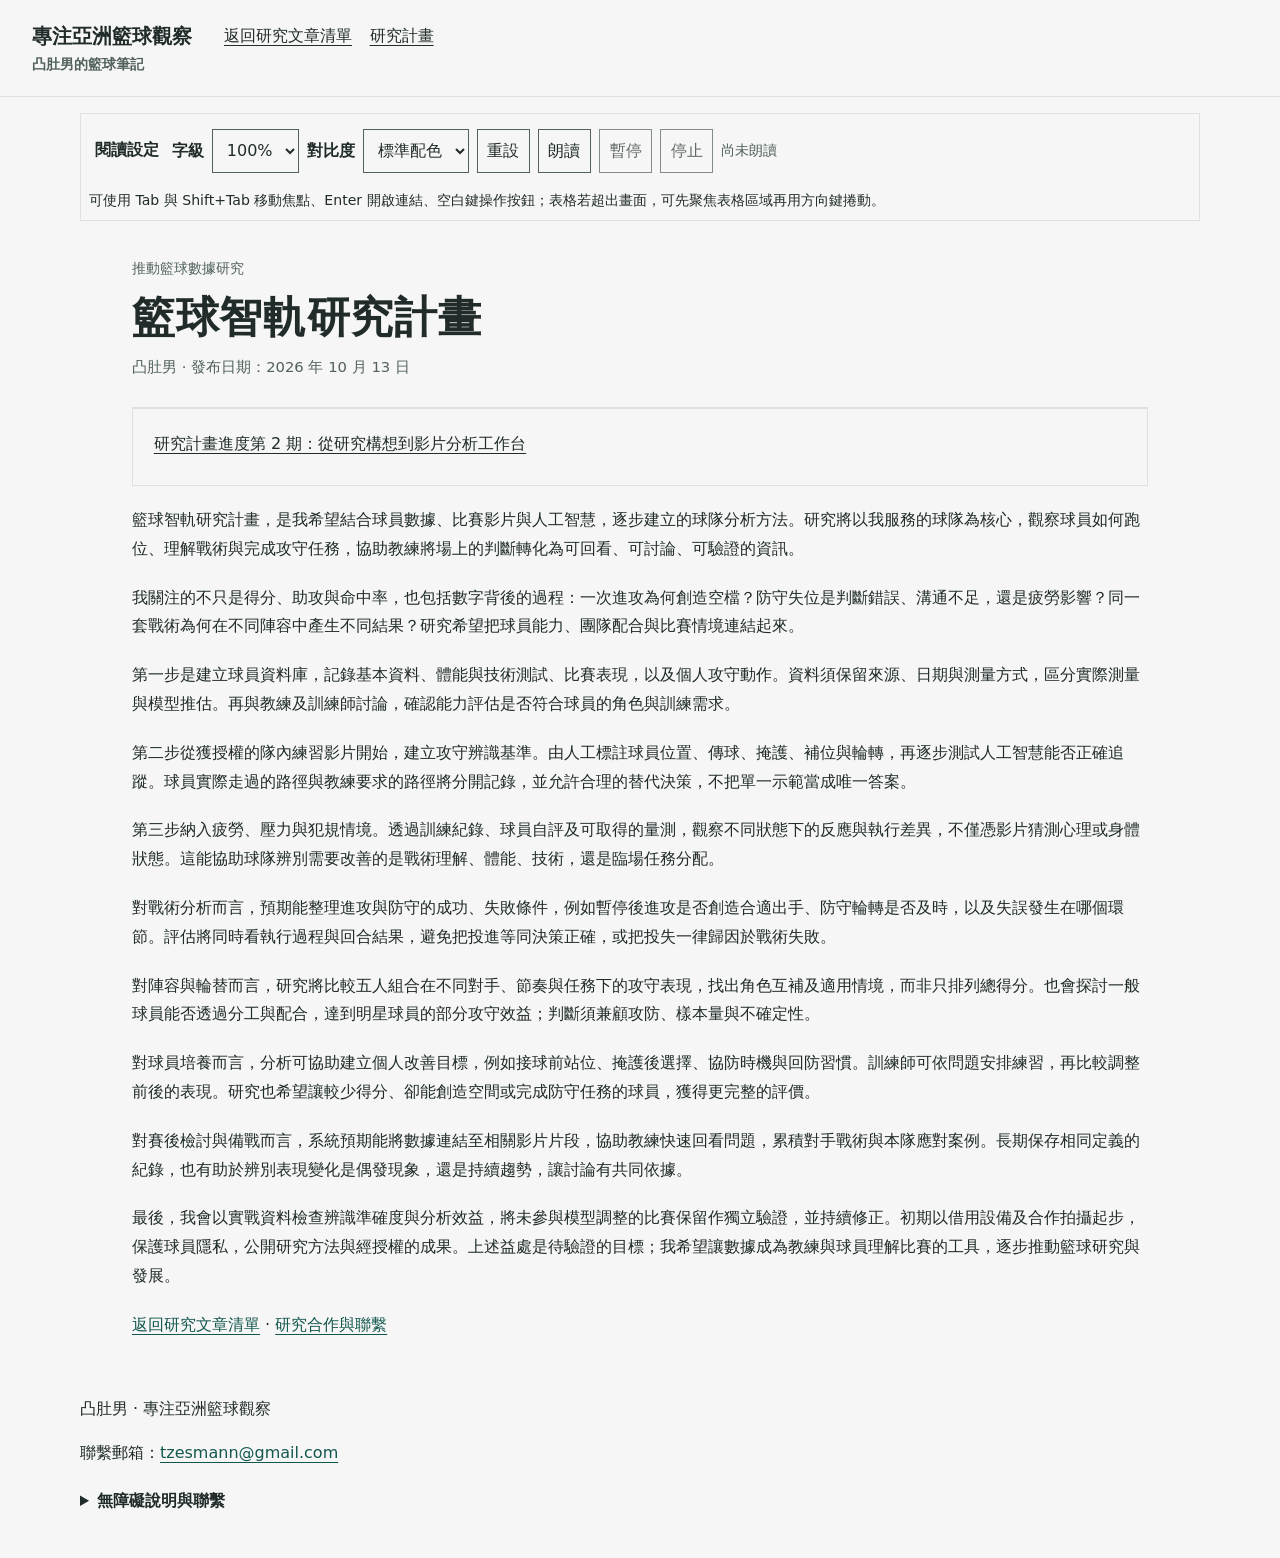
<file: basketball-research-plan.html>
<!doctype html>
<html lang="zh-Hant"><head><meta charset="utf-8"><meta name="viewport" content="width=device-width,initial-scale=1"><meta name="description" content="籃球智軌研究計畫：結合球員數據、比賽影片與人工智慧，研究戰術執行、疲勞與犯規情境，以及球員培養與球隊決策。"><title>籃球智軌研究計畫｜專注亞洲籃球觀察</title><link rel="stylesheet" href="style.css"><link rel="stylesheet" href="reading.css"><script src="a11y.js" defer></script><script src="speech.js" defer></script><style>main.article{max-width:1080px}.article h1{font-size:clamp(1.8rem,4vw,2.7rem)}.article h2{font-size:1.45rem}.article h3{font-size:1.15rem}.article p,.article li{overflow-wrap:anywhere}.article section{padding:2rem 0}.article li{margin:.6rem 0}.article .formula{margin:1rem 0;padding:1.2rem;background:var(--soft);border:1px solid var(--line)}.formula p{font-size:1.1rem;font-family:system-ui,sans-serif;overflow-wrap:anywhere}.formula figcaption{color:var(--muted);font-size:.88rem}.article table{min-width:760px}.article td:first-child,.article th{white-space:normal}.article tbody th{background:transparent;font-size:inherit;font-weight:600}.article .table-wrap:focus-visible{outline:3px solid var(--accent);outline-offset:3px}.article-toc{display:block;padding:1rem 1.3rem;border:1px solid var(--line)}.article-toc a{display:block;padding:.3rem 0;min-height:44px}.article-list{padding-left:1.5rem}.article-list a{display:inline-block;padding:.5rem 0;min-height:44px}@media print{.reading-settings,.article-toc{display:none}.article table{min-width:0;font-size:.75rem}.table-wrap{overflow:visible}.formula,table tr{break-inside:avoid}}</style></head>
<body><a class="skip" href="#main">跳至文章內容</a><header><div class="brand"><a href="index.html">專注亞洲籃球觀察<span>凸肚男的籃球筆記</span></a></div><nav aria-label="文章導覽"><a href="index.html#insight">返回研究文章清單</a><a href="#article-title">研究計畫</a></nav></header><aside class="reading-settings" aria-label="閱讀設定"><div class="settings-controls" role="group" aria-label="閱讀設定"><h2>閱讀設定</h2><label for="font-size">字級</label><select id="font-size"><option value="100">100%</option><option value="125">125%</option><option value="150">150%</option><option value="175">175%</option><option value="200">200%</option></select><label for="contrast">對比度</label><select id="contrast"><option value="standard">標準配色</option><option value="high">黑字白底</option><option value="dark">白字黑底</option></select><button type="button" id="reset-reading">重設</button><button type="button" id="read-start" aria-describedby="speech-help">朗讀</button><button type="button" id="read-pause" aria-pressed="false" disabled>暫停</button><button type="button" id="read-stop" disabled>停止</button><span id="speech-status" role="status" aria-live="polite">尚未朗讀</span></div><p id="reading-status" class="sr-only" role="status" aria-live="polite">字體 100%，標準配色。</p><p id="speech-help" class="sr-only">先選取文字，或使用導覽前往想閱讀的區塊，再按朗讀。未指定區塊時朗讀主要內容；收合的詳細資料不朗讀。語音依瀏覽器與裝置提供。</p><p class="accessibility-help">可使用 Tab 與 Shift+Tab 移動焦點、Enter 開啟連結、空白鍵操作按鈕；表格若超出畫面，可先聚焦表格區域再用方向鍵捲動。</p></aside>
<main tabindex="-1" id="main" class="article research-plan"><article aria-labelledby="article-title"><div class="intro"><p class="eyebrow">推動籃球數據研究</p><h1 id="article-title">籃球智軌研究計畫</h1><p class="meta">凸肚男 · 發布日期：<time datetime="2026-10-13">2026 年 10 月 13 日</time></p></div><nav class="article-toc" aria-label="研究計畫進度"><a href="research-progress-02.html">研究計畫進度第 2 期：從研究構想到影片分析工作台</a></nav><div class="article-body"><p>籃球智軌研究計畫，是我希望結合球員數據、比賽影片與人工智慧，逐步建立的球隊分析方法。研究將以我服務的球隊為核心，觀察球員如何跑位、理解戰術與完成攻守任務，協助教練將場上的判斷轉化為可回看、可討論、可驗證的資訊。</p>
<p>我關注的不只是得分、助攻與命中率，也包括數字背後的過程：一次進攻為何創造空檔？防守失位是判斷錯誤、溝通不足，還是疲勞影響？同一套戰術為何在不同陣容中產生不同結果？研究希望把球員能力、團隊配合與比賽情境連結起來。</p>
<p>第一步是建立球員資料庫，記錄基本資料、體能與技術測試、比賽表現，以及個人攻守動作。資料須保留來源、日期與測量方式，區分實際測量與模型推估。再與教練及訓練師討論，確認能力評估是否符合球員的角色與訓練需求。</p>
<p>第二步從獲授權的隊內練習影片開始，建立攻守辨識基準。由人工標註球員位置、傳球、掩護、補位與輪轉，再逐步測試人工智慧能否正確追蹤。球員實際走過的路徑與教練要求的路徑將分開記錄，並允許合理的替代決策，不把單一示範當成唯一答案。</p>
<p>第三步納入疲勞、壓力與犯規情境。透過訓練紀錄、球員自評及可取得的量測，觀察不同狀態下的反應與執行差異，不僅憑影片猜測心理或身體狀態。這能協助球隊辨別需要改善的是戰術理解、體能、技術，還是臨場任務分配。</p>
<p>對戰術分析而言，預期能整理進攻與防守的成功、失敗條件，例如暫停後進攻是否創造合適出手、防守輪轉是否及時，以及失誤發生在哪個環節。評估將同時看執行過程與回合結果，避免把投進等同決策正確，或把投失一律歸因於戰術失敗。</p>
<p>對陣容與輪替而言，研究將比較五人組合在不同對手、節奏與任務下的攻守表現，找出角色互補及適用情境，而非只排列總得分。也會探討一般球員能否透過分工與配合，達到明星球員的部分攻守效益；判斷須兼顧攻防、樣本量與不確定性。</p>
<p>對球員培養而言，分析可協助建立個人改善目標，例如接球前站位、掩護後選擇、協防時機與回防習慣。訓練師可依問題安排練習，再比較調整前後的表現。研究也希望讓較少得分、卻能創造空間或完成防守任務的球員，獲得更完整的評價。</p>
<p>對賽後檢討與備戰而言，系統預期能將數據連結至相關影片片段，協助教練快速回看問題，累積對手戰術與本隊應對案例。長期保存相同定義的紀錄，也有助於辨別表現變化是偶發現象，還是持續趨勢，讓討論有共同依據。</p>
<p>最後，我會以實戰資料檢查辨識準確度與分析效益，將未參與模型調整的比賽保留作獨立驗證，並持續修正。初期以借用設備及合作拍攝起步，保護球員隱私，公開研究方法與經授權的成果。上述益處是待驗證的目標；我希望讓數據成為教練與球員理解比賽的工具，逐步推動籃球研究與發展。</p></div><p><a href="index.html#insight">返回研究文章清單</a> · <a href="index.html#about">研究合作與聯繫</a></p></article></main><footer><p>凸肚男 · 專注亞洲籃球觀察</p><p>聯繫郵箱：<a href="mailto:tzesmann@gmail.com">tzesmann@gmail.com</a></p><details id="accessibility"><summary>無障礙說明與聯繫</summary><p>本站以 <a href="https://www.w3.org/TR/WCAG22/">WCAG 2.2 AA</a> 為設計與檢測目標，提供鍵盤操作、字級與對比設定，以及可暫停、停止的朗讀功能。</p><p>桌面閱讀設定以一列呈現；窄螢幕或放大文字時自動換行。數據表格保留欄列關係，可在表格區域水平捲動。</p><p>若遇到閱讀或操作問題，請來信 <a href="mailto:tzesmann@gmail.com">tzesmann@gmail.com</a>，附上頁面網址、瀏覽器與遇到的問題。</p><p class="meta">最近檢測：2026 年 10 月 8 日。首頁與研究文章已進行自動檢測及鍵盤、放大與重排測試；尚未完成真人螢幕閱讀器驗收。2024 年規則下載 PDF 為原始文件，其標籤與閱讀順序另待檢查，不在本次 HTML 檢測範圍。</p></details></footer></body></html>
</file>
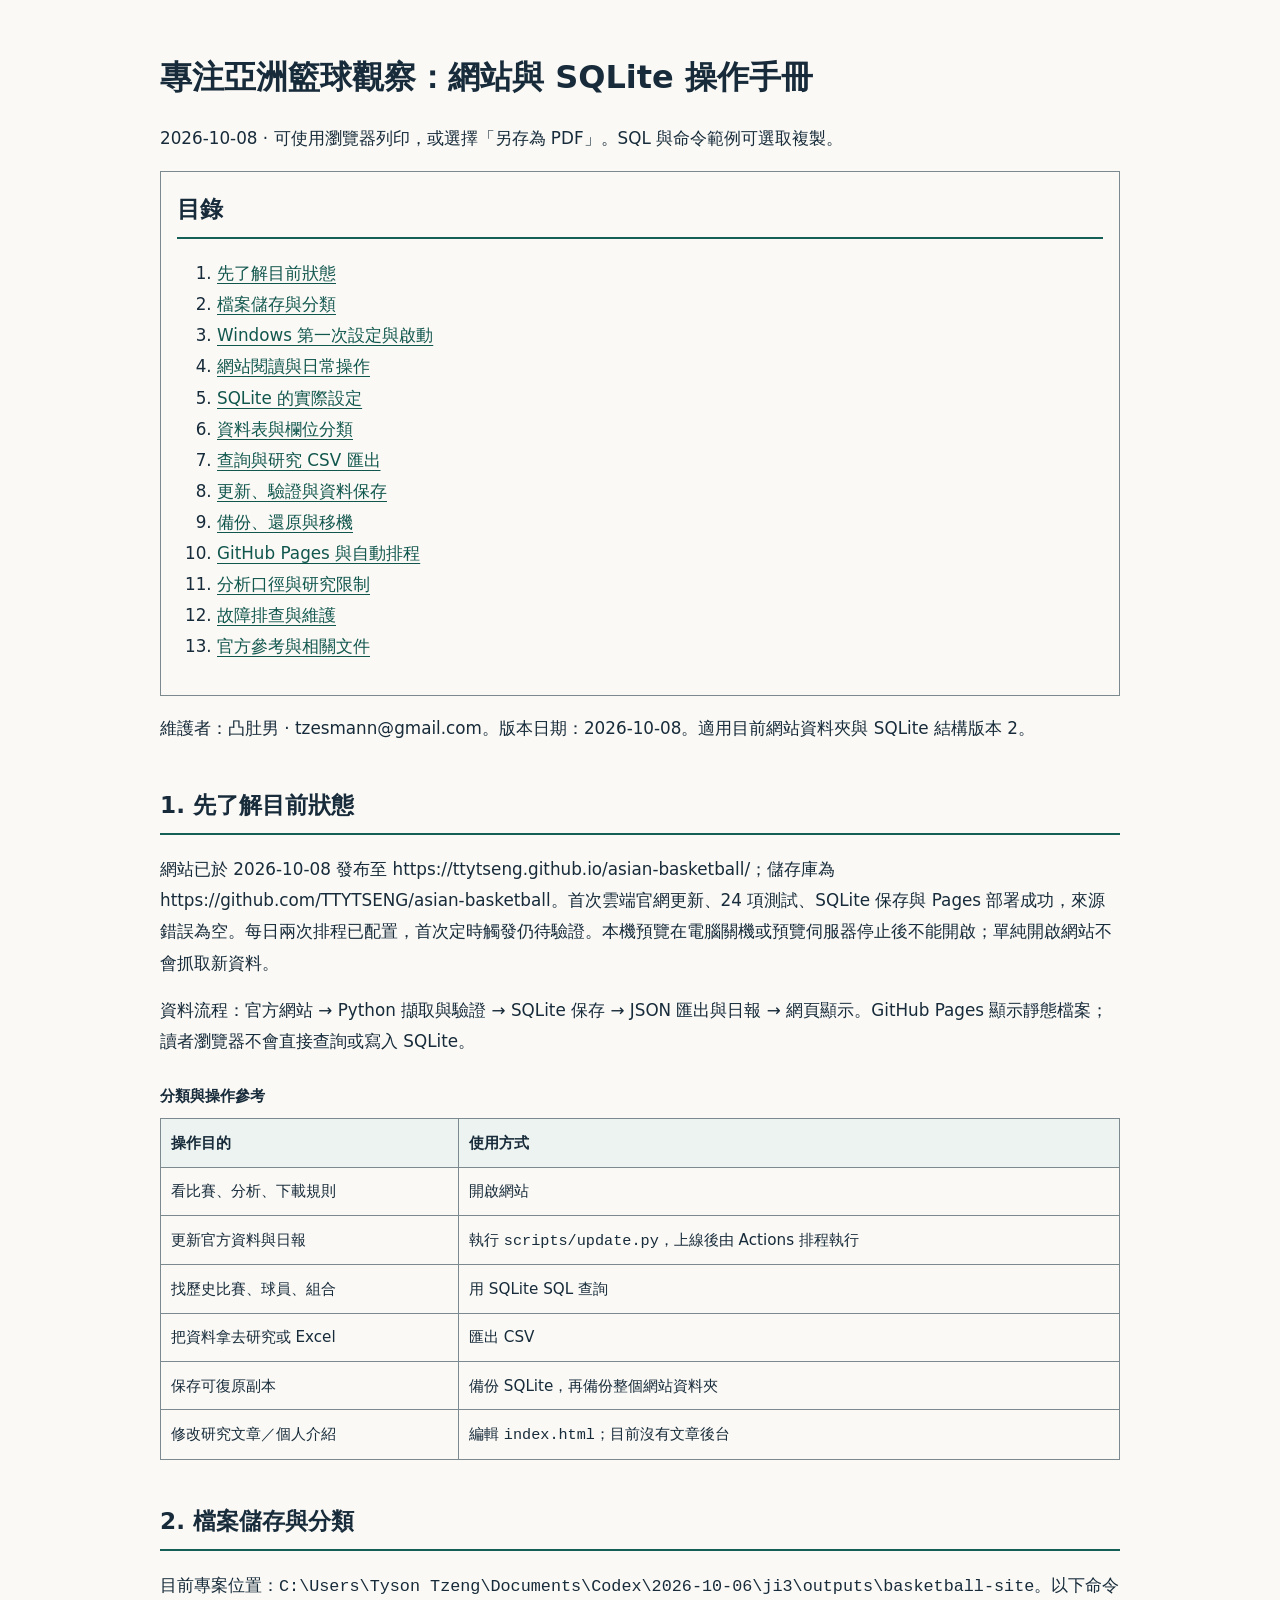
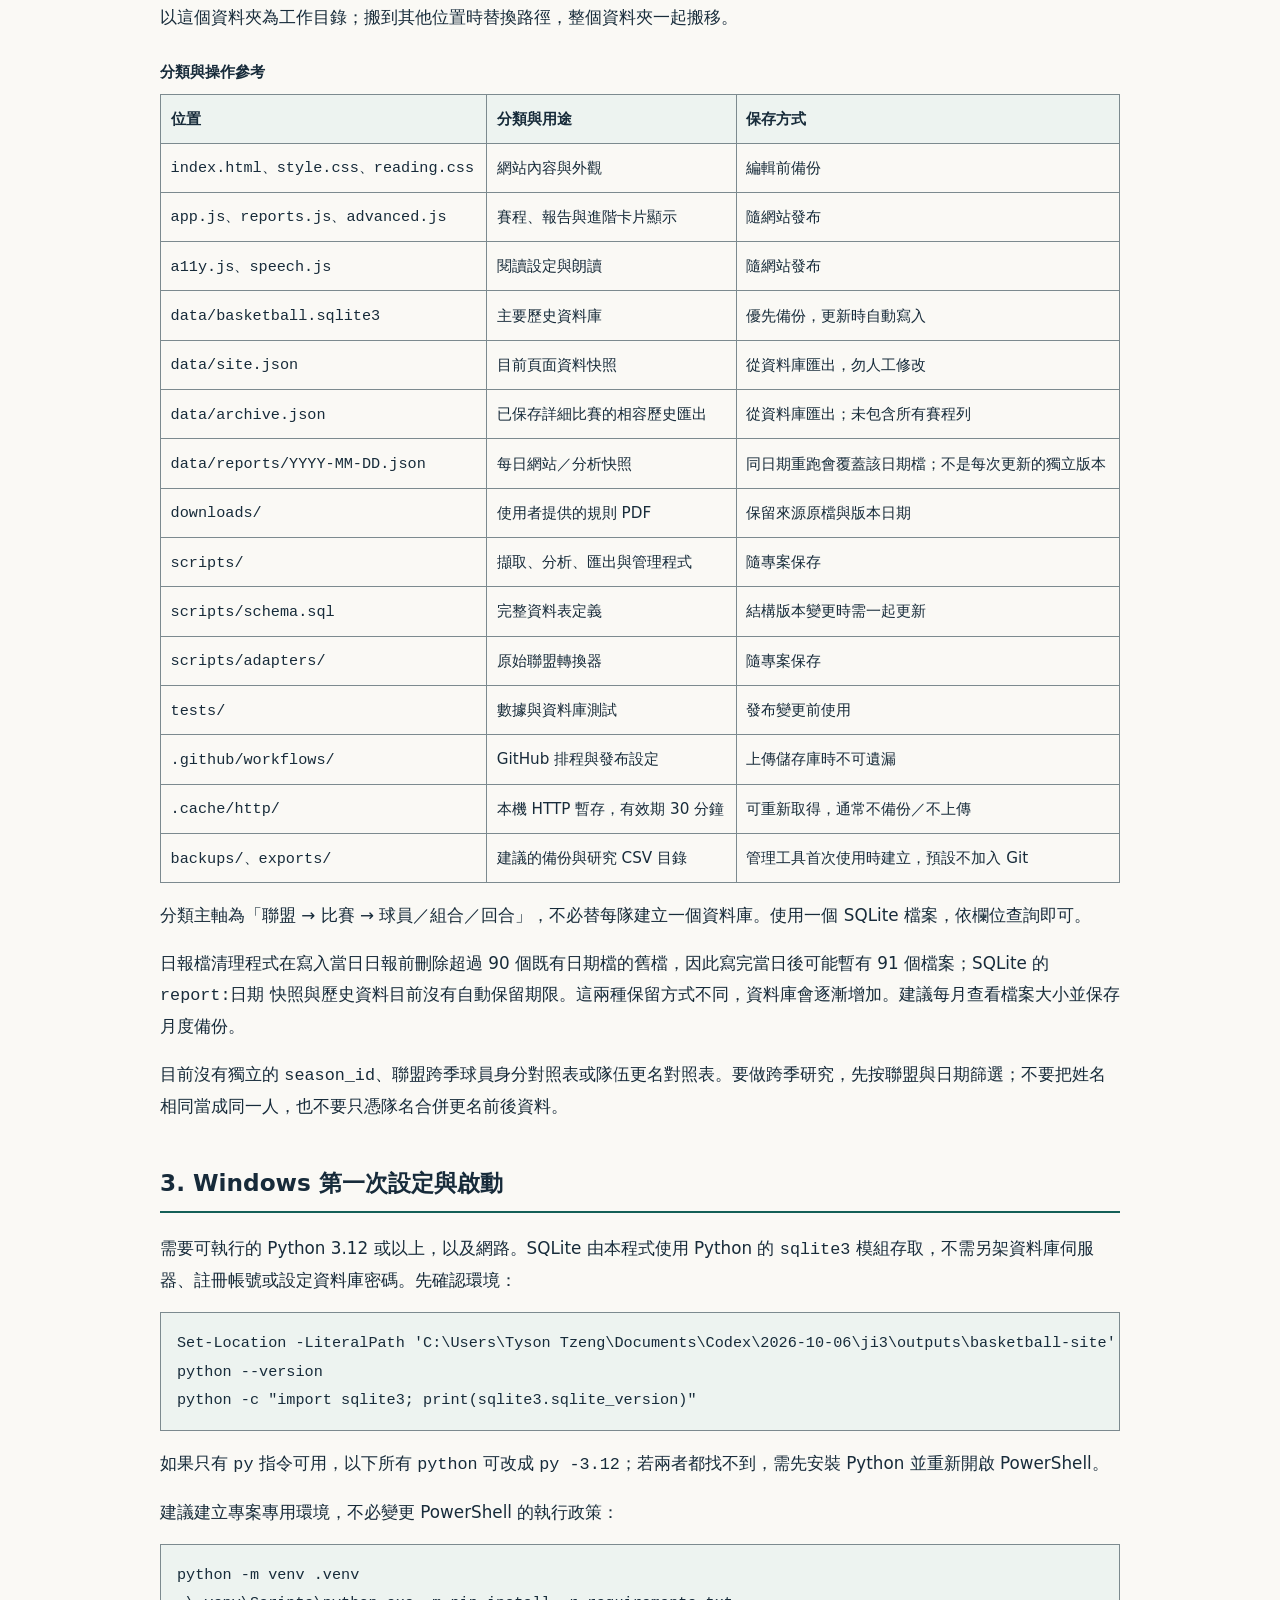
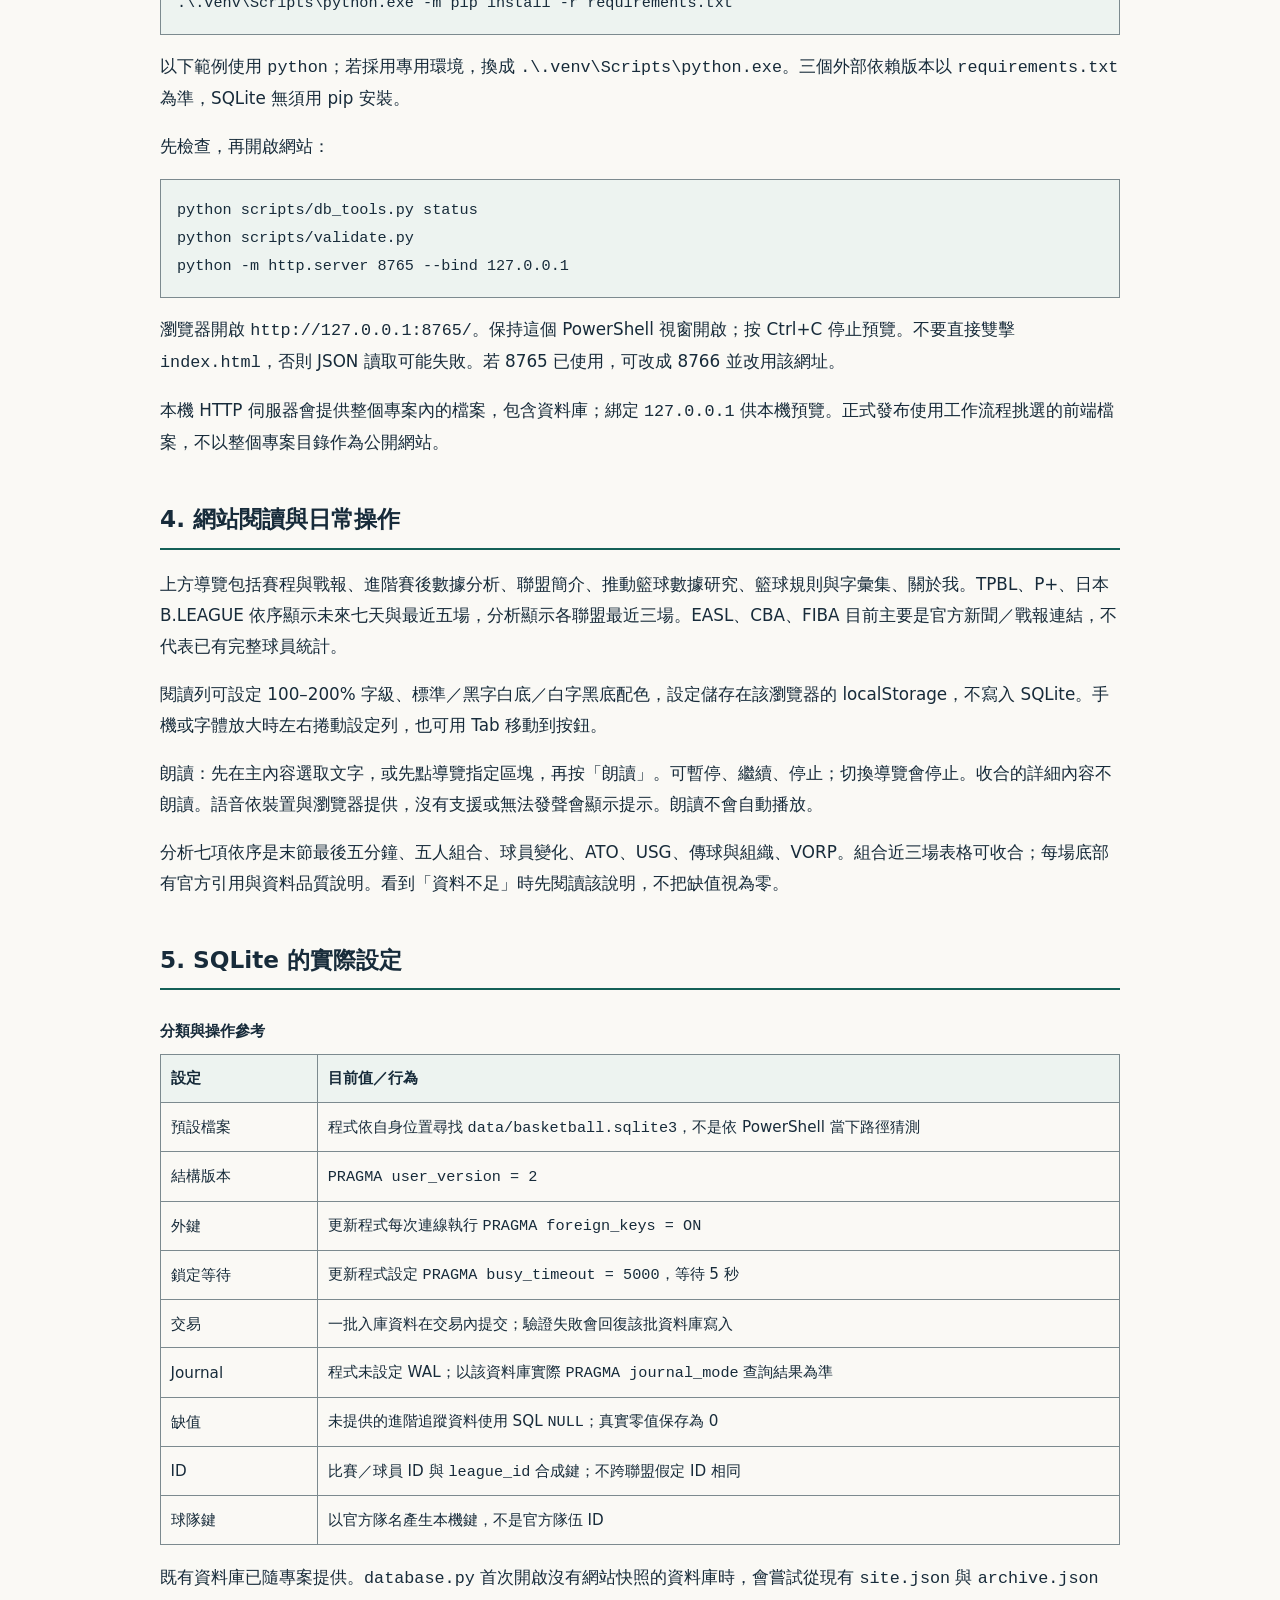
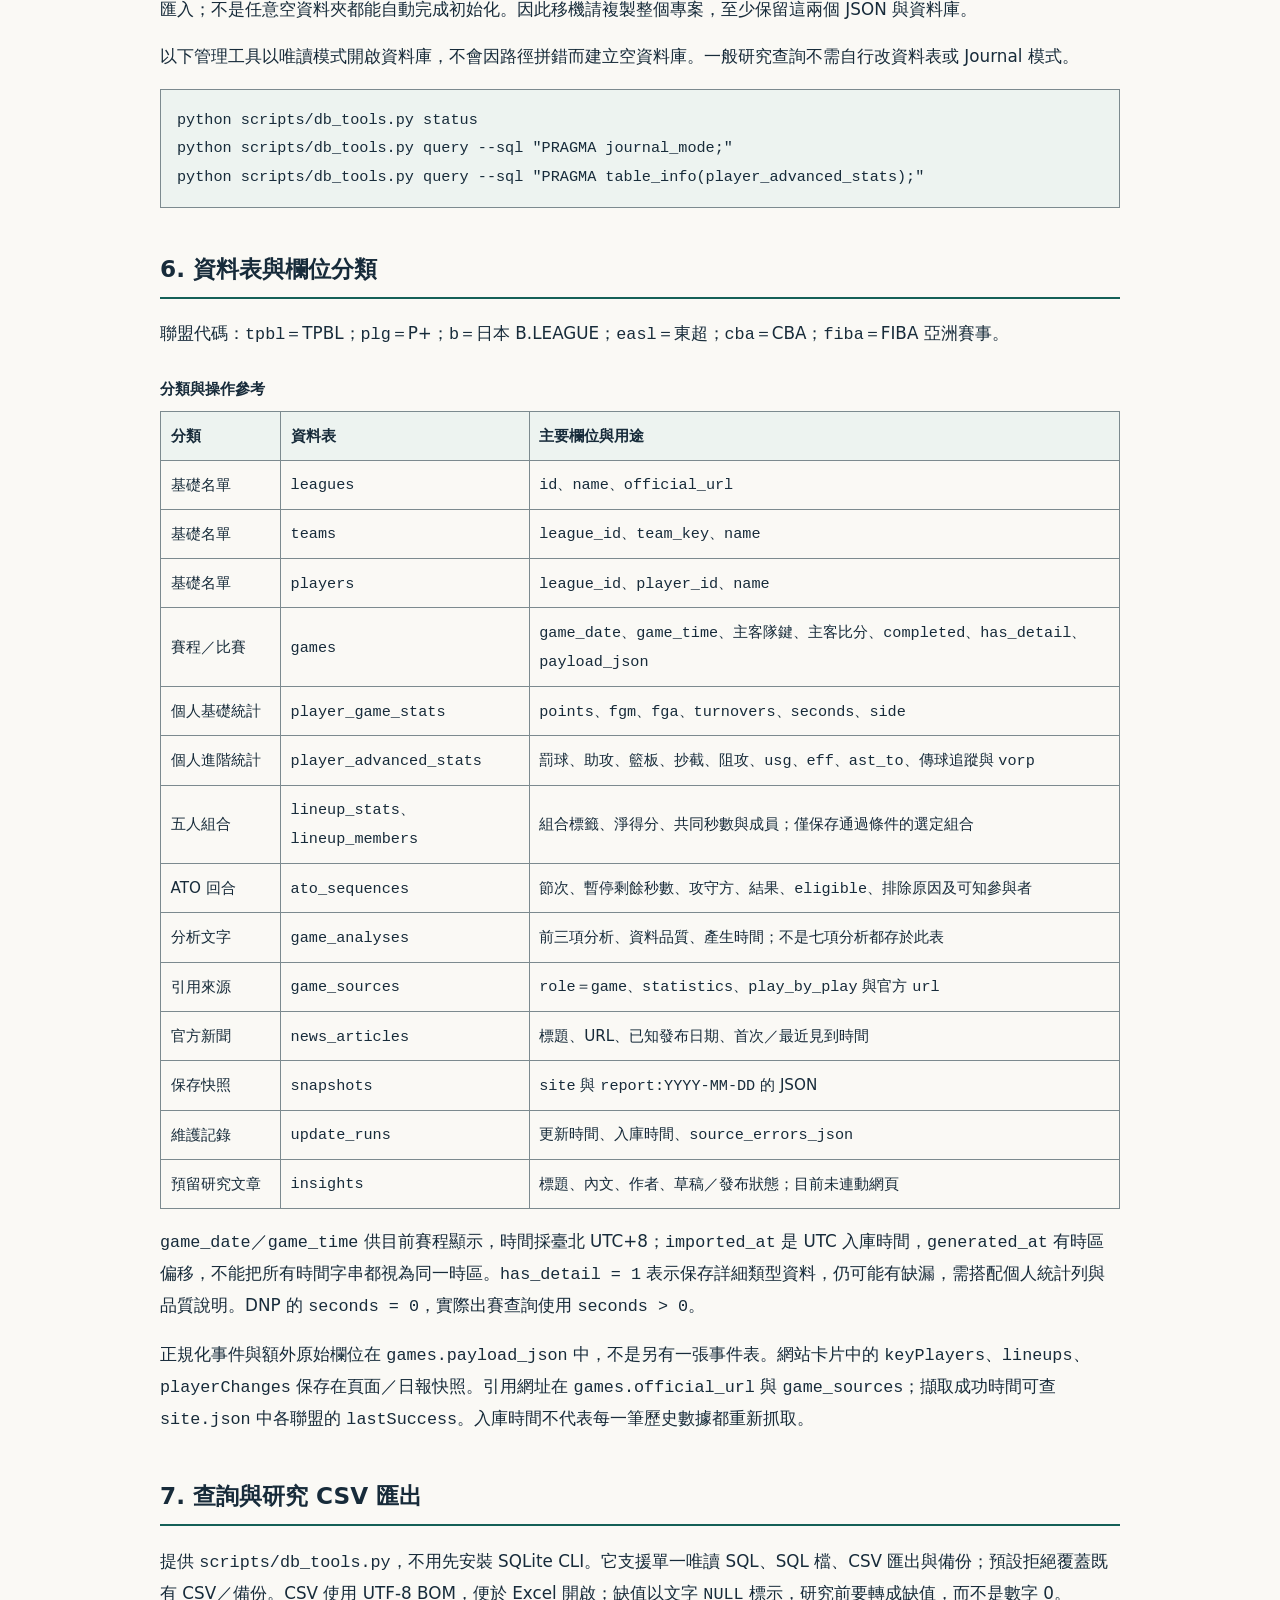
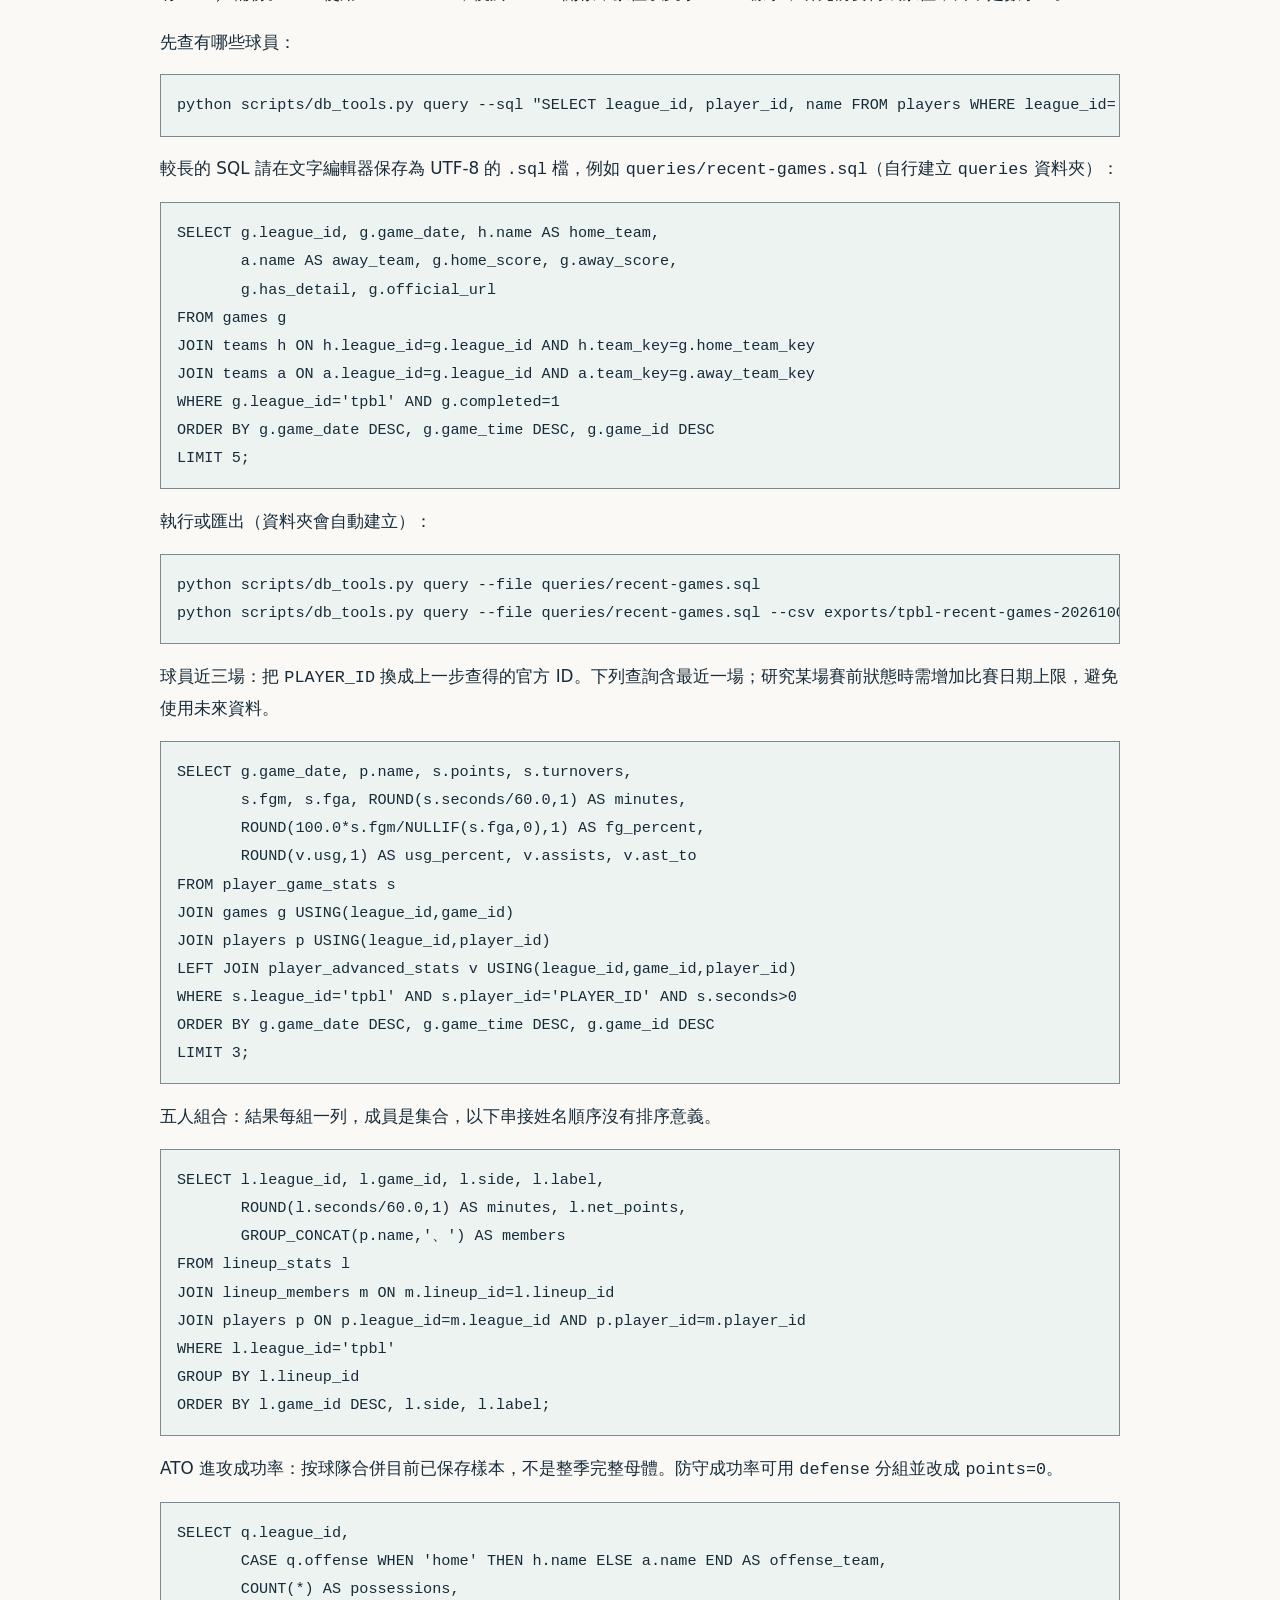
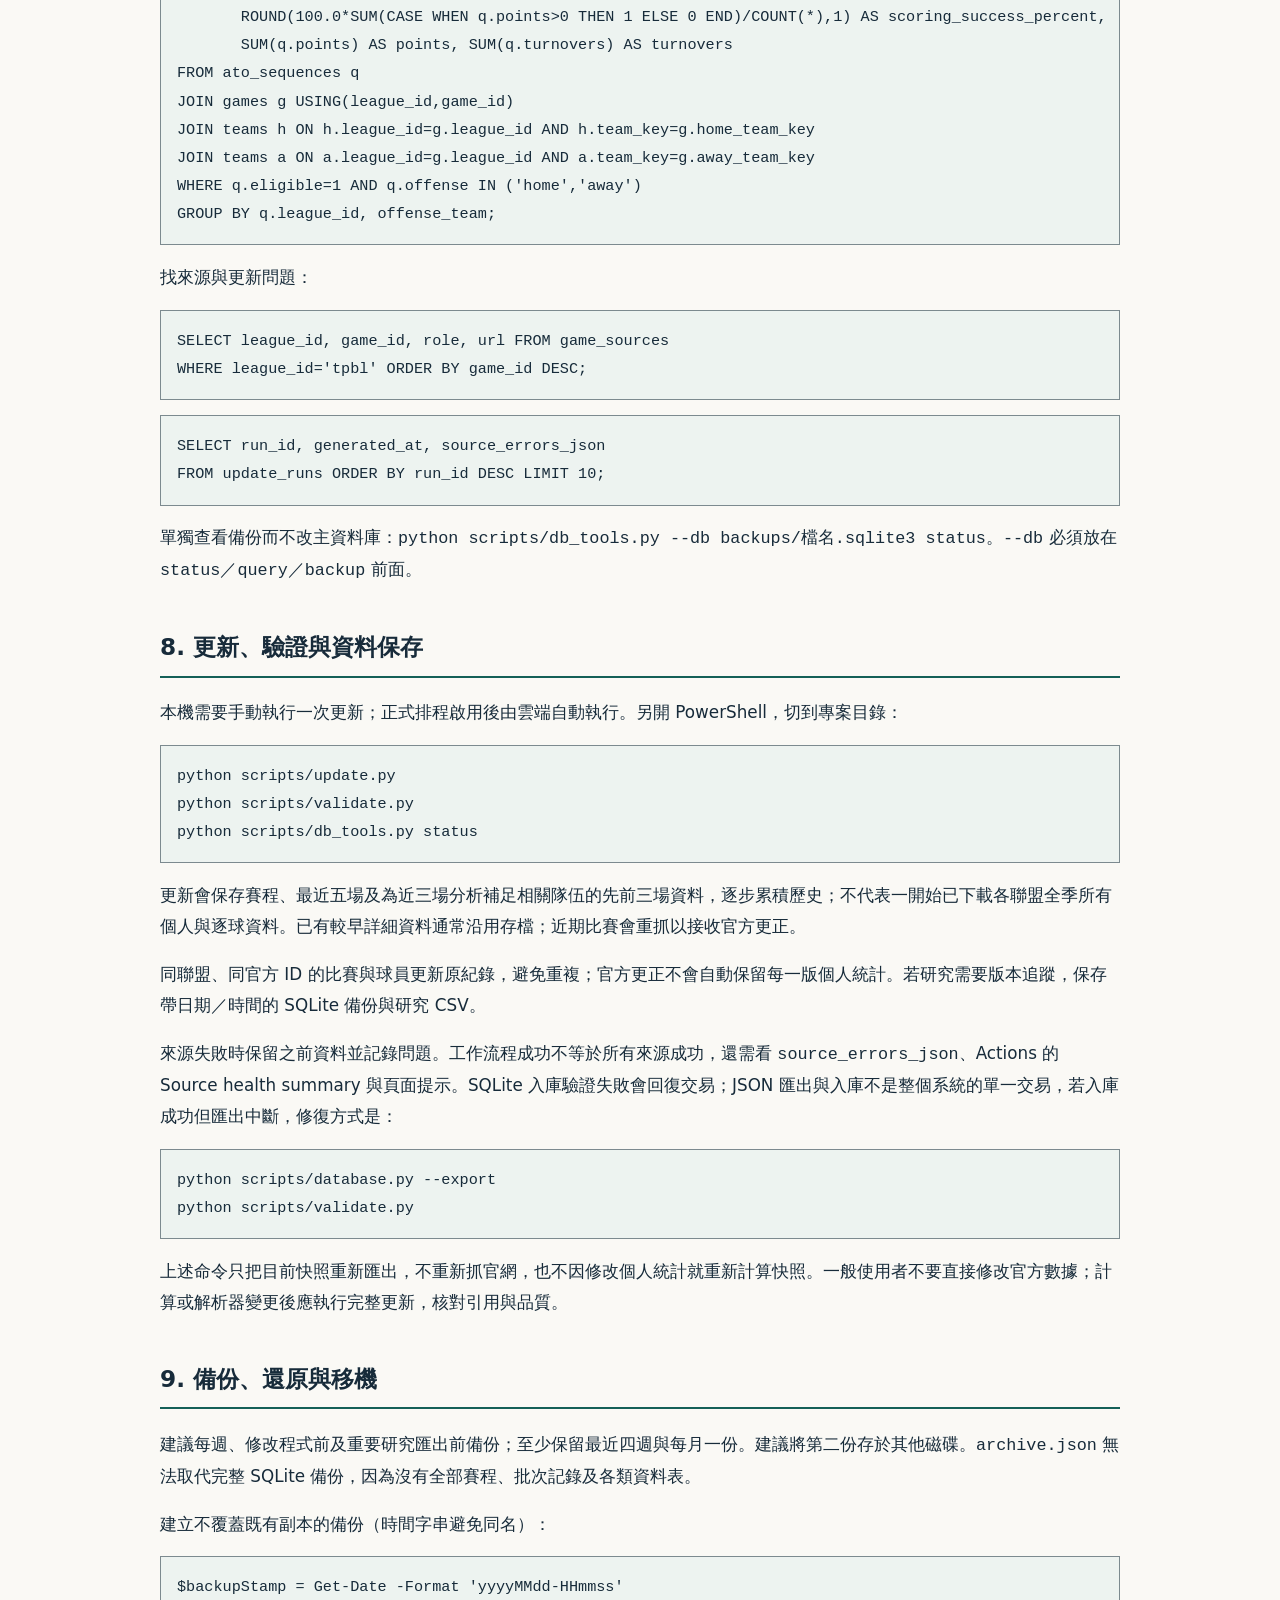
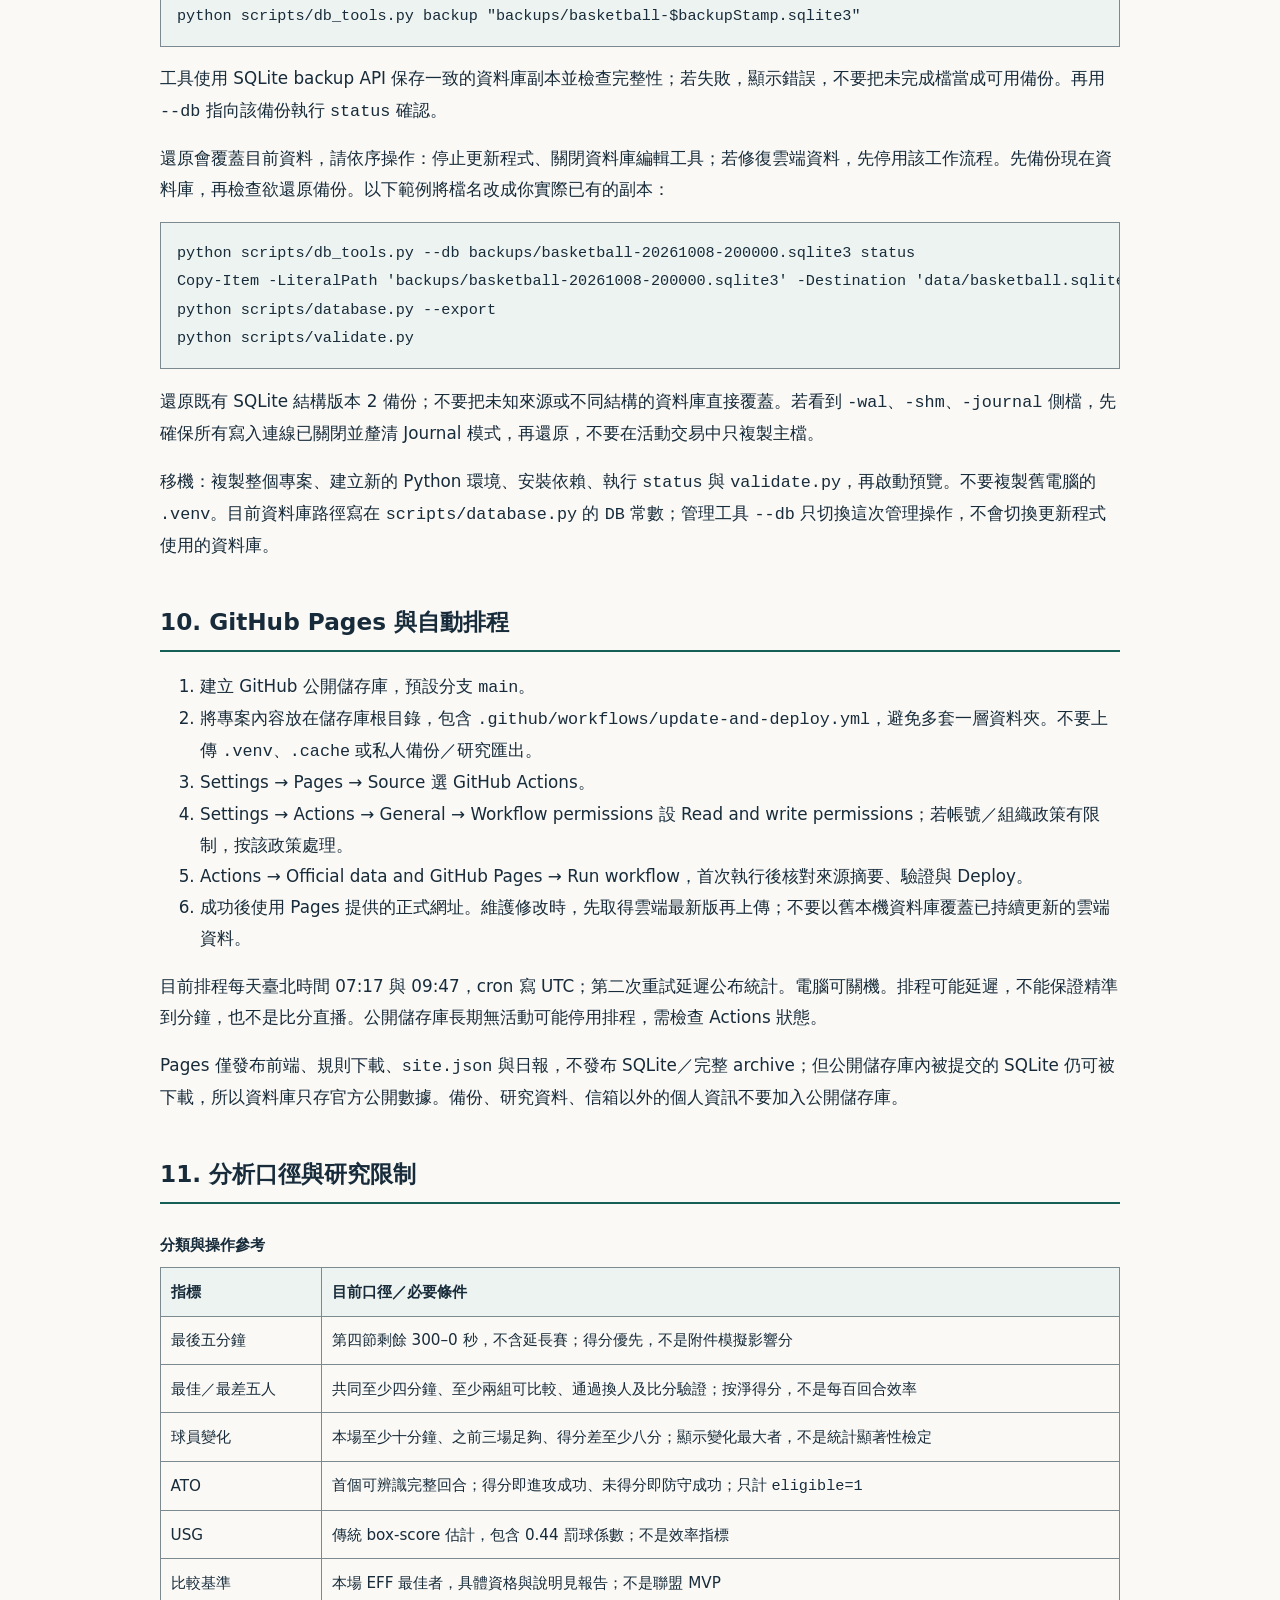
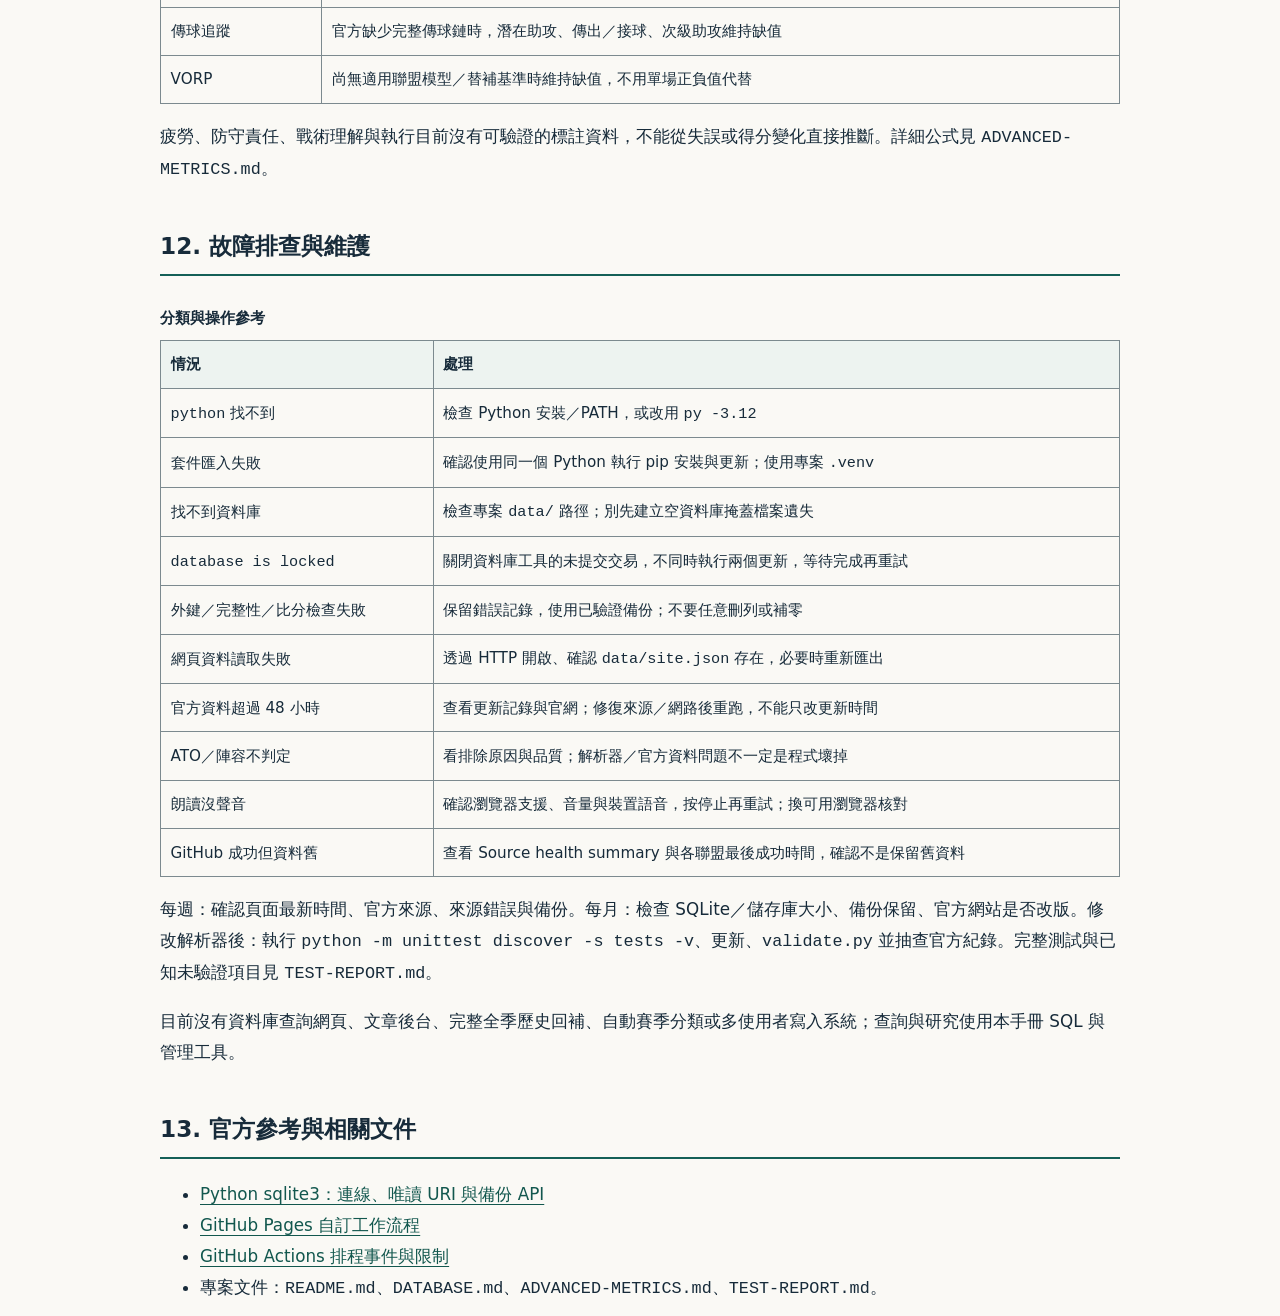
<file: OPERATION-MANUAL.html>
<!doctype html><html lang="zh-Hant"><head><meta charset="utf-8"><meta name="viewport" content="width=device-width,initial-scale=1"><title>專注亞洲籃球觀察：操作手冊</title><style>
:root{color-scheme:light dark}*{box-sizing:border-box}body{margin:0;font:1.05rem/1.85 system-ui,"Microsoft JhengHei",sans-serif;background:#faf9f5;color:#172b3a}main{max-width:1000px;margin:auto;padding:2rem 1.25rem}h1{font-size:2rem;line-height:1.5}h2{font-size:1.45rem;border-bottom:2px solid #146057;padding-bottom:.4rem;margin-top:2.5rem;scroll-margin-top:1rem}a{color:#12574e;text-underline-offset:.25em}code{font-family:Consolas,monospace;overflow-wrap:anywhere}pre{background:#edf3f0;padding:1rem;overflow:auto;border:1px solid #7c8a8f;font-size:.95rem}pre code{white-space:pre;overflow-wrap:normal}.table-wrap{overflow:auto}table{border-collapse:collapse;width:100%;font-size:.95rem}td,th{border:1px solid #7c8a8f;padding:.6rem;text-align:left;min-width:120px}th{background:#edf3f0}caption{text-align:left;font-weight:700;padding:.5rem 0}p,li,td{overflow-wrap:anywhere}nav{padding:1rem;border:1px solid #7c8a8f}nav h2{margin-top:0}a:focus-visible,pre:focus-visible,.table-wrap:focus-visible{outline:3px solid #a14800;outline-offset:3px}.skip{position:absolute;top:-100px;left:1rem;padding:.5rem;background:#fff;color:#172b3a}.skip:focus{top:0}
@media(prefers-color-scheme:dark){body{background:#111;color:#fff}a{color:#a3efdf}pre,th{background:#1a2926}h2{border-color:#a3efdf}}
@media print{body{background:white;color:black;font-size:10pt}main{max-width:none;padding:0}nav,.skip{display:none}pre{white-space:pre-wrap;overflow:visible}pre code{white-space:pre-wrap}tr{break-inside:avoid}.table-wrap{overflow:visible}a{color:black}}
</style></head><body><a class="skip" href="#main">跳至手冊內容</a><main id="main"><h1 id="manual-title">專注亞洲籃球觀察：網站與 SQLite 操作手冊</h1><p>2026-10-08 · 可使用瀏覽器列印，或選擇「另存為 PDF」。SQL 與命令範例可選取複製。</p><nav aria-label="操作手冊目錄"><h2>目錄</h2><ol><li><a href="#part-1">先了解目前狀態</a></li><li><a href="#part-2">檔案儲存與分類</a></li><li><a href="#part-3">Windows 第一次設定與啟動</a></li><li><a href="#part-4">網站閱讀與日常操作</a></li><li><a href="#part-5">SQLite 的實際設定</a></li><li><a href="#part-6">資料表與欄位分類</a></li><li><a href="#part-7">查詢與研究 CSV 匯出</a></li><li><a href="#part-8">更新、驗證與資料保存</a></li><li><a href="#part-9">備份、還原與移機</a></li><li><a href="#part-10">GitHub Pages 與自動排程</a></li><li><a href="#part-11">分析口徑與研究限制</a></li><li><a href="#part-12">故障排查與維護</a></li><li><a href="#part-13">官方參考與相關文件</a></li></ol></nav><p>維護者：凸肚男 · tzesmann@gmail.com。版本日期：2026-10-08。適用目前網站資料夾與 SQLite 結構版本 2。</p><h2 id="part-1">1. 先了解目前狀態</h2><p>網站已於 2026-10-08 發布至 https://ttytseng.github.io/asian-basketball/；儲存庫為 https://github.com/TTYTSENG/asian-basketball。首次雲端官網更新、24 項測試、SQLite 保存與 Pages 部署成功，來源錯誤為空。每日兩次排程已配置，首次定時觸發仍待驗證。本機預覽在電腦關機或預覽伺服器停止後不能開啟；單純開啟網站不會抓取新資料。</p><p>資料流程：官方網站 → Python 擷取與驗證 → SQLite 保存 → JSON 匯出與日報 → 網頁顯示。GitHub Pages 顯示靜態檔案；讀者瀏覽器不會直接查詢或寫入 SQLite。</p><div class="table-wrap" tabindex="0" role="region" aria-label="可水平捲動的參考表格"><table><caption>分類與操作參考</caption><thead><tr><th scope="col">操作目的</th><th scope="col">使用方式</th></tr></thead><tbody><tr><td>看比賽、分析、下載規則</td><td>開啟網站</td></tr><tr><td>更新官方資料與日報</td><td>執行 <code>scripts/update.py</code>，上線後由 Actions 排程執行</td></tr><tr><td>找歷史比賽、球員、組合</td><td>用 SQLite SQL 查詢</td></tr><tr><td>把資料拿去研究或 Excel</td><td>匯出 CSV</td></tr><tr><td>保存可復原副本</td><td>備份 SQLite，再備份整個網站資料夾</td></tr><tr><td>修改研究文章／個人介紹</td><td>編輯 <code>index.html</code>；目前沒有文章後台</td></tr></tbody></table></div><h2 id="part-2">2. 檔案儲存與分類</h2><p>目前專案位置：<code>C:\Users\Tyson Tzeng\Documents\Codex\2026-10-06\ji3\outputs\basketball-site</code>。以下命令以這個資料夾為工作目錄；搬到其他位置時替換路徑，整個資料夾一起搬移。</p><div class="table-wrap" tabindex="0" role="region" aria-label="可水平捲動的參考表格"><table><caption>分類與操作參考</caption><thead><tr><th scope="col">位置</th><th scope="col">分類與用途</th><th scope="col">保存方式</th></tr></thead><tbody><tr><td><code>index.html</code>、<code>style.css</code>、<code>reading.css</code></td><td>網站內容與外觀</td><td>編輯前備份</td></tr><tr><td><code>app.js</code>、<code>reports.js</code>、<code>advanced.js</code></td><td>賽程、報告與進階卡片顯示</td><td>隨網站發布</td></tr><tr><td><code>a11y.js</code>、<code>speech.js</code></td><td>閱讀設定與朗讀</td><td>隨網站發布</td></tr><tr><td><code>data/basketball.sqlite3</code></td><td>主要歷史資料庫</td><td>優先備份，更新時自動寫入</td></tr><tr><td><code>data/site.json</code></td><td>目前頁面資料快照</td><td>從資料庫匯出，勿人工修改</td></tr><tr><td><code>data/archive.json</code></td><td>已保存詳細比賽的相容歷史匯出</td><td>從資料庫匯出；未包含所有賽程列</td></tr><tr><td><code>data/reports/YYYY-MM-DD.json</code></td><td>每日網站／分析快照</td><td>同日期重跑會覆蓋該日期檔；不是每次更新的獨立版本</td></tr><tr><td><code>downloads/</code></td><td>使用者提供的規則 PDF</td><td>保留來源原檔與版本日期</td></tr><tr><td><code>scripts/</code></td><td>擷取、分析、匯出與管理程式</td><td>隨專案保存</td></tr><tr><td><code>scripts/schema.sql</code></td><td>完整資料表定義</td><td>結構版本變更時需一起更新</td></tr><tr><td><code>scripts/adapters/</code></td><td>原始聯盟轉換器</td><td>隨專案保存</td></tr><tr><td><code>tests/</code></td><td>數據與資料庫測試</td><td>發布變更前使用</td></tr><tr><td><code>.github/workflows/</code></td><td>GitHub 排程與發布設定</td><td>上傳儲存庫時不可遺漏</td></tr><tr><td><code>.cache/http/</code></td><td>本機 HTTP 暫存，有效期 30 分鐘</td><td>可重新取得，通常不備份／不上傳</td></tr><tr><td><code>backups/</code>、<code>exports/</code></td><td>建議的備份與研究 CSV 目錄</td><td>管理工具首次使用時建立，預設不加入 Git</td></tr></tbody></table></div><p>分類主軸為「聯盟 → 比賽 → 球員／組合／回合」，不必替每隊建立一個資料庫。使用一個 SQLite 檔案，依欄位查詢即可。</p><p>日報檔清理程式在寫入當日日報前刪除超過 90 個既有日期檔的舊檔，因此寫完當日後可能暫有 91 個檔案；SQLite 的 <code>report:日期</code> 快照與歷史資料目前沒有自動保留期限。這兩種保留方式不同，資料庫會逐漸增加。建議每月查看檔案大小並保存月度備份。</p><p>目前沒有獨立的 <code>season_id</code>、聯盟跨季球員身分對照表或隊伍更名對照表。要做跨季研究，先按聯盟與日期篩選；不要把姓名相同當成同一人，也不要只憑隊名合併更名前後資料。</p><h2 id="part-3">3. Windows 第一次設定與啟動</h2><p>需要可執行的 Python 3.12 或以上，以及網路。SQLite 由本程式使用 Python 的 <code>sqlite3</code> 模組存取，不需另架資料庫伺服器、註冊帳號或設定資料庫密碼。先確認環境：</p><pre tabindex="0" aria-label="powershell 操作範例"><code>Set-Location -LiteralPath &#x27;C:\Users\Tyson Tzeng\Documents\Codex\2026-10-06\ji3\outputs\basketball-site&#x27;
python --version
python -c &quot;import sqlite3; print(sqlite3.sqlite_version)&quot;</code></pre><p>如果只有 <code>py</code> 指令可用，以下所有 <code>python</code> 可改成 <code>py -3.12</code>；若兩者都找不到，需先安裝 Python 並重新開啟 PowerShell。</p><p>建議建立專案專用環境，不必變更 PowerShell 的執行政策：</p><pre tabindex="0" aria-label="powershell 操作範例"><code>python -m venv .venv
.\.venv\Scripts\python.exe -m pip install -r requirements.txt</code></pre><p>以下範例使用 <code>python</code>；若採用專用環境，換成 <code>.\.venv\Scripts\python.exe</code>。三個外部依賴版本以 <code>requirements.txt</code> 為準，SQLite 無須用 pip 安裝。</p><p>先檢查，再開啟網站：</p><pre tabindex="0" aria-label="powershell 操作範例"><code>python scripts/db_tools.py status
python scripts/validate.py
python -m http.server 8765 --bind 127.0.0.1</code></pre><p>瀏覽器開啟 <code>http://127.0.0.1:8765/</code>。保持這個 PowerShell 視窗開啟；按 Ctrl+C 停止預覽。不要直接雙擊 <code>index.html</code>，否則 JSON 讀取可能失敗。若 8765 已使用，可改成 8766 並改用該網址。</p><p>本機 HTTP 伺服器會提供整個專案內的檔案，包含資料庫；綁定 <code>127.0.0.1</code> 供本機預覽。正式發布使用工作流程挑選的前端檔案，不以整個專案目錄作為公開網站。</p><h2 id="part-4">4. 網站閱讀與日常操作</h2><p>上方導覽包括賽程與戰報、進階賽後數據分析、聯盟簡介、推動籃球數據研究、籃球規則與字彙集、關於我。TPBL、P+、日本 B.LEAGUE 依序顯示未來七天與最近五場，分析顯示各聯盟最近三場。EASL、CBA、FIBA 目前主要是官方新聞／戰報連結，不代表已有完整球員統計。</p><p>閱讀列可設定 100–200% 字級、標準／黑字白底／白字黑底配色，設定儲存在該瀏覽器的 localStorage，不寫入 SQLite。手機或字體放大時左右捲動設定列，也可用 Tab 移動到按鈕。</p><p>朗讀：先在主內容選取文字，或先點導覽指定區塊，再按「朗讀」。可暫停、繼續、停止；切換導覽會停止。收合的詳細內容不朗讀。語音依裝置與瀏覽器提供，沒有支援或無法發聲會顯示提示。朗讀不會自動播放。</p><p>分析七項依序是末節最後五分鐘、五人組合、球員變化、ATO、USG、傳球與組織、VORP。組合近三場表格可收合；每場底部有官方引用與資料品質說明。看到「資料不足」時先閱讀該說明，不把缺值視為零。</p><h2 id="part-5">5. SQLite 的實際設定</h2><div class="table-wrap" tabindex="0" role="region" aria-label="可水平捲動的參考表格"><table><caption>分類與操作參考</caption><thead><tr><th scope="col">設定</th><th scope="col">目前值／行為</th></tr></thead><tbody><tr><td>預設檔案</td><td>程式依自身位置尋找 <code>data/basketball.sqlite3</code>，不是依 PowerShell 當下路徑猜測</td></tr><tr><td>結構版本</td><td><code>PRAGMA user_version = 2</code></td></tr><tr><td>外鍵</td><td>更新程式每次連線執行 <code>PRAGMA foreign_keys = ON</code></td></tr><tr><td>鎖定等待</td><td>更新程式設定 <code>PRAGMA busy_timeout = 5000</code>，等待 5 秒</td></tr><tr><td>交易</td><td>一批入庫資料在交易內提交；驗證失敗會回復該批資料庫寫入</td></tr><tr><td>Journal</td><td>程式未設定 WAL；以該資料庫實際 <code>PRAGMA journal_mode</code> 查詢結果為準</td></tr><tr><td>缺值</td><td>未提供的進階追蹤資料使用 SQL <code>NULL</code>；真實零值保存為 0</td></tr><tr><td>ID</td><td>比賽／球員 ID 與 <code>league_id</code> 合成鍵；不跨聯盟假定 ID 相同</td></tr><tr><td>球隊鍵</td><td>以官方隊名產生本機鍵，不是官方隊伍 ID</td></tr></tbody></table></div><p>既有資料庫已隨專案提供。<code>database.py</code> 首次開啟沒有網站快照的資料庫時，會嘗試從現有 <code>site.json</code> 與 <code>archive.json</code> 匯入；不是任意空資料夾都能自動完成初始化。因此移機請複製整個專案，至少保留這兩個 JSON 與資料庫。</p><p>以下管理工具以唯讀模式開啟資料庫，不會因路徑拼錯而建立空資料庫。一般研究查詢不需自行改資料表或 Journal 模式。</p><pre tabindex="0" aria-label="powershell 操作範例"><code>python scripts/db_tools.py status
python scripts/db_tools.py query --sql &quot;PRAGMA journal_mode;&quot;
python scripts/db_tools.py query --sql &quot;PRAGMA table_info(player_advanced_stats);&quot;</code></pre><h2 id="part-6">6. 資料表與欄位分類</h2><p>聯盟代碼：<code>tpbl</code>＝TPBL；<code>plg</code>＝P+；<code>b</code>＝日本 B.LEAGUE；<code>easl</code>＝東超；<code>cba</code>＝CBA；<code>fiba</code>＝FIBA 亞洲賽事。</p><div class="table-wrap" tabindex="0" role="region" aria-label="可水平捲動的參考表格"><table><caption>分類與操作參考</caption><thead><tr><th scope="col">分類</th><th scope="col">資料表</th><th scope="col">主要欄位與用途</th></tr></thead><tbody><tr><td>基礎名單</td><td><code>leagues</code></td><td><code>id</code>、<code>name</code>、<code>official_url</code></td></tr><tr><td>基礎名單</td><td><code>teams</code></td><td><code>league_id</code>、<code>team_key</code>、<code>name</code></td></tr><tr><td>基礎名單</td><td><code>players</code></td><td><code>league_id</code>、<code>player_id</code>、<code>name</code></td></tr><tr><td>賽程／比賽</td><td><code>games</code></td><td><code>game_date</code>、<code>game_time</code>、主客隊鍵、主客比分、<code>completed</code>、<code>has_detail</code>、<code>payload_json</code></td></tr><tr><td>個人基礎統計</td><td><code>player_game_stats</code></td><td><code>points</code>、<code>fgm</code>、<code>fga</code>、<code>turnovers</code>、<code>seconds</code>、<code>side</code></td></tr><tr><td>個人進階統計</td><td><code>player_advanced_stats</code></td><td>罰球、助攻、籃板、抄截、阻攻、<code>usg</code>、<code>eff</code>、<code>ast_to</code>、傳球追蹤與 <code>vorp</code></td></tr><tr><td>五人組合</td><td><code>lineup_stats</code>、<code>lineup_members</code></td><td>組合標籤、淨得分、共同秒數與成員；僅保存通過條件的選定組合</td></tr><tr><td>ATO 回合</td><td><code>ato_sequences</code></td><td>節次、暫停剩餘秒數、攻守方、結果、<code>eligible</code>、排除原因及可知參與者</td></tr><tr><td>分析文字</td><td><code>game_analyses</code></td><td>前三項分析、資料品質、產生時間；不是七項分析都存於此表</td></tr><tr><td>引用來源</td><td><code>game_sources</code></td><td><code>role</code>＝<code>game</code>、<code>statistics</code>、<code>play_by_play</code> 與官方 <code>url</code></td></tr><tr><td>官方新聞</td><td><code>news_articles</code></td><td>標題、URL、已知發布日期、首次／最近見到時間</td></tr><tr><td>保存快照</td><td><code>snapshots</code></td><td><code>site</code> 與 <code>report:YYYY-MM-DD</code> 的 JSON</td></tr><tr><td>維護記錄</td><td><code>update_runs</code></td><td>更新時間、入庫時間、<code>source_errors_json</code></td></tr><tr><td>預留研究文章</td><td><code>insights</code></td><td>標題、內文、作者、草稿／發布狀態；目前未連動網頁</td></tr></tbody></table></div><p><code>game_date</code>／<code>game_time</code> 供目前賽程顯示，時間採臺北 UTC+8；<code>imported_at</code> 是 UTC 入庫時間，<code>generated_at</code> 有時區偏移，不能把所有時間字串都視為同一時區。<code>has_detail = 1</code> 表示保存詳細類型資料，仍可能有缺漏，需搭配個人統計列與品質說明。DNP 的 <code>seconds = 0</code>，實際出賽查詢使用 <code>seconds &gt; 0</code>。</p><p>正規化事件與額外原始欄位在 <code>games.payload_json</code> 中，不是另有一張事件表。網站卡片中的 <code>keyPlayers</code>、<code>lineups</code>、<code>playerChanges</code> 保存在頁面／日報快照。引用網址在 <code>games.official_url</code> 與 <code>game_sources</code>；擷取成功時間可查 <code>site.json</code> 中各聯盟的 <code>lastSuccess</code>。入庫時間不代表每一筆歷史數據都重新抓取。</p><h2 id="part-7">7. 查詢與研究 CSV 匯出</h2><p>提供 <code>scripts/db_tools.py</code>，不用先安裝 SQLite CLI。它支援單一唯讀 SQL、SQL 檔、CSV 匯出與備份；預設拒絕覆蓋既有 CSV／備份。CSV 使用 UTF-8 BOM，便於 Excel 開啟；缺值以文字 <code>NULL</code> 標示，研究前要轉成缺值，而不是數字 0。</p><p>先查有哪些球員：</p><pre tabindex="0" aria-label="powershell 操作範例"><code>python scripts/db_tools.py query --sql &quot;SELECT league_id, player_id, name FROM players WHERE league_id=&#x27;tpbl&#x27; ORDER BY name;&quot;</code></pre><p>較長的 SQL 請在文字編輯器保存為 UTF-8 的 <code>.sql</code> 檔，例如 <code>queries/recent-games.sql</code>（自行建立 <code>queries</code> 資料夾）：</p><pre tabindex="0" aria-label="sql 操作範例"><code>SELECT g.league_id, g.game_date, h.name AS home_team,
       a.name AS away_team, g.home_score, g.away_score,
       g.has_detail, g.official_url
FROM games g
JOIN teams h ON h.league_id=g.league_id AND h.team_key=g.home_team_key
JOIN teams a ON a.league_id=g.league_id AND a.team_key=g.away_team_key
WHERE g.league_id=&#x27;tpbl&#x27; AND g.completed=1
ORDER BY g.game_date DESC, g.game_time DESC, g.game_id DESC
LIMIT 5;</code></pre><p>執行或匯出（資料夾會自動建立）：</p><pre tabindex="0" aria-label="powershell 操作範例"><code>python scripts/db_tools.py query --file queries/recent-games.sql
python scripts/db_tools.py query --file queries/recent-games.sql --csv exports/tpbl-recent-games-20261008.csv</code></pre><p>球員近三場：把 <code>PLAYER_ID</code> 換成上一步查得的官方 ID。下列查詢含最近一場；研究某場賽前狀態時需增加比賽日期上限，避免使用未來資料。</p><pre tabindex="0" aria-label="sql 操作範例"><code>SELECT g.game_date, p.name, s.points, s.turnovers,
       s.fgm, s.fga, ROUND(s.seconds/60.0,1) AS minutes,
       ROUND(100.0*s.fgm/NULLIF(s.fga,0),1) AS fg_percent,
       ROUND(v.usg,1) AS usg_percent, v.assists, v.ast_to
FROM player_game_stats s
JOIN games g USING(league_id,game_id)
JOIN players p USING(league_id,player_id)
LEFT JOIN player_advanced_stats v USING(league_id,game_id,player_id)
WHERE s.league_id=&#x27;tpbl&#x27; AND s.player_id=&#x27;PLAYER_ID&#x27; AND s.seconds&gt;0
ORDER BY g.game_date DESC, g.game_time DESC, g.game_id DESC
LIMIT 3;</code></pre><p>五人組合：結果每組一列，成員是集合，以下串接姓名順序沒有排序意義。</p><pre tabindex="0" aria-label="sql 操作範例"><code>SELECT l.league_id, l.game_id, l.side, l.label,
       ROUND(l.seconds/60.0,1) AS minutes, l.net_points,
       GROUP_CONCAT(p.name,&#x27;、&#x27;) AS members
FROM lineup_stats l
JOIN lineup_members m ON m.lineup_id=l.lineup_id
JOIN players p ON p.league_id=m.league_id AND p.player_id=m.player_id
WHERE l.league_id=&#x27;tpbl&#x27;
GROUP BY l.lineup_id
ORDER BY l.game_id DESC, l.side, l.label;</code></pre><p>ATO 進攻成功率：按球隊合併目前已保存樣本，不是整季完整母體。防守成功率可用 <code>defense</code> 分組並改成 <code>points=0</code>。</p><pre tabindex="0" aria-label="sql 操作範例"><code>SELECT q.league_id,
       CASE q.offense WHEN &#x27;home&#x27; THEN h.name ELSE a.name END AS offense_team,
       COUNT(*) AS possessions,
       ROUND(100.0*SUM(CASE WHEN q.points&gt;0 THEN 1 ELSE 0 END)/COUNT(*),1) AS scoring_success_percent,
       SUM(q.points) AS points, SUM(q.turnovers) AS turnovers
FROM ato_sequences q
JOIN games g USING(league_id,game_id)
JOIN teams h ON h.league_id=g.league_id AND h.team_key=g.home_team_key
JOIN teams a ON a.league_id=g.league_id AND a.team_key=g.away_team_key
WHERE q.eligible=1 AND q.offense IN (&#x27;home&#x27;,&#x27;away&#x27;)
GROUP BY q.league_id, offense_team;</code></pre><p>找來源與更新問題：</p><pre tabindex="0" aria-label="sql 操作範例"><code>SELECT league_id, game_id, role, url FROM game_sources
WHERE league_id=&#x27;tpbl&#x27; ORDER BY game_id DESC;</code></pre><pre tabindex="0" aria-label="sql 操作範例"><code>SELECT run_id, generated_at, source_errors_json
FROM update_runs ORDER BY run_id DESC LIMIT 10;</code></pre><p>單獨查看備份而不改主資料庫：<code>python scripts/db_tools.py --db backups/檔名.sqlite3 status</code>。<code>--db</code> 必須放在 <code>status</code>／<code>query</code>／<code>backup</code> 前面。</p><h2 id="part-8">8. 更新、驗證與資料保存</h2><p>本機需要手動執行一次更新；正式排程啟用後由雲端自動執行。另開 PowerShell，切到專案目錄：</p><pre tabindex="0" aria-label="powershell 操作範例"><code>python scripts/update.py
python scripts/validate.py
python scripts/db_tools.py status</code></pre><p>更新會保存賽程、最近五場及為近三場分析補足相關隊伍的先前三場資料，逐步累積歷史；不代表一開始已下載各聯盟全季所有個人與逐球資料。已有較早詳細資料通常沿用存檔；近期比賽會重抓以接收官方更正。</p><p>同聯盟、同官方 ID 的比賽與球員更新原紀錄，避免重複；官方更正不會自動保留每一版個人統計。若研究需要版本追蹤，保存帶日期／時間的 SQLite 備份與研究 CSV。</p><p>來源失敗時保留之前資料並記錄問題。工作流程成功不等於所有來源成功，還需看 <code>source_errors_json</code>、Actions 的 Source health summary 與頁面提示。SQLite 入庫驗證失敗會回復交易；JSON 匯出與入庫不是整個系統的單一交易，若入庫成功但匯出中斷，修復方式是：</p><pre tabindex="0" aria-label="powershell 操作範例"><code>python scripts/database.py --export
python scripts/validate.py</code></pre><p>上述命令只把目前快照重新匯出，不重新抓官網，也不因修改個人統計就重新計算快照。一般使用者不要直接修改官方數據；計算或解析器變更後應執行完整更新，核對引用與品質。</p><h2 id="part-9">9. 備份、還原與移機</h2><p>建議每週、修改程式前及重要研究匯出前備份；至少保留最近四週與每月一份。建議將第二份存於其他磁碟。<code>archive.json</code> 無法取代完整 SQLite 備份，因為沒有全部賽程、批次記錄及各類資料表。</p><p>建立不覆蓋既有副本的備份（時間字串避免同名）：</p><pre tabindex="0" aria-label="powershell 操作範例"><code>$backupStamp = Get-Date -Format &#x27;yyyyMMdd-HHmmss&#x27;
python scripts/db_tools.py backup &quot;backups/basketball-$backupStamp.sqlite3&quot;</code></pre><p>工具使用 SQLite backup API 保存一致的資料庫副本並檢查完整性；若失敗，顯示錯誤，不要把未完成檔當成可用備份。再用 <code>--db</code> 指向該備份執行 <code>status</code> 確認。</p><p>還原會覆蓋目前資料，請依序操作：停止更新程式、關閉資料庫編輯工具；若修復雲端資料，先停用該工作流程。先備份現在資料庫，再檢查欲還原備份。以下範例將檔名改成你實際已有的副本：</p><pre tabindex="0" aria-label="powershell 操作範例"><code>python scripts/db_tools.py --db backups/basketball-20261008-200000.sqlite3 status
Copy-Item -LiteralPath &#x27;backups/basketball-20261008-200000.sqlite3&#x27; -Destination &#x27;data/basketball.sqlite3&#x27; -Force
python scripts/database.py --export
python scripts/validate.py</code></pre><p>還原既有 SQLite 結構版本 2 備份；不要把未知來源或不同結構的資料庫直接覆蓋。若看到 <code>-wal</code>、<code>-shm</code>、<code>-journal</code> 側檔，先確保所有寫入連線已關閉並釐清 Journal 模式，再還原，不要在活動交易中只複製主檔。</p><p>移機：複製整個專案、建立新的 Python 環境、安裝依賴、執行 <code>status</code> 與 <code>validate.py</code>，再啟動預覽。不要複製舊電腦的 <code>.venv</code>。目前資料庫路徑寫在 <code>scripts/database.py</code> 的 <code>DB</code> 常數；管理工具 <code>--db</code> 只切換這次管理操作，不會切換更新程式使用的資料庫。</p><h2 id="part-10">10. GitHub Pages 與自動排程</h2><ol><li>建立 GitHub 公開儲存庫，預設分支 <code>main</code>。</li><li>將專案內容放在儲存庫根目錄，包含 <code>.github/workflows/update-and-deploy.yml</code>，避免多套一層資料夾。不要上傳 <code>.venv</code>、<code>.cache</code> 或私人備份／研究匯出。</li><li>Settings → Pages → Source 選 GitHub Actions。</li><li>Settings → Actions → General → Workflow permissions 設 Read and write permissions；若帳號／組織政策有限制，按該政策處理。</li><li>Actions → Official data and GitHub Pages → Run workflow，首次執行後核對來源摘要、驗證與 Deploy。</li><li>成功後使用 Pages 提供的正式網址。維護修改時，先取得雲端最新版再上傳；不要以舊本機資料庫覆蓋已持續更新的雲端資料。</li></ol><p>目前排程每天臺北時間 07:17 與 09:47，cron 寫 UTC；第二次重試延遲公布統計。電腦可關機。排程可能延遲，不能保證精準到分鐘，也不是比分直播。公開儲存庫長期無活動可能停用排程，需檢查 Actions 狀態。</p><p>Pages 僅發布前端、規則下載、<code>site.json</code> 與日報，不發布 SQLite／完整 archive；但公開儲存庫內被提交的 SQLite 仍可被下載，所以資料庫只存官方公開數據。備份、研究資料、信箱以外的個人資訊不要加入公開儲存庫。</p><h2 id="part-11">11. 分析口徑與研究限制</h2><div class="table-wrap" tabindex="0" role="region" aria-label="可水平捲動的參考表格"><table><caption>分類與操作參考</caption><thead><tr><th scope="col">指標</th><th scope="col">目前口徑／必要條件</th></tr></thead><tbody><tr><td>最後五分鐘</td><td>第四節剩餘 300–0 秒，不含延長賽；得分優先，不是附件模擬影響分</td></tr><tr><td>最佳／最差五人</td><td>共同至少四分鐘、至少兩組可比較、通過換人及比分驗證；按淨得分，不是每百回合效率</td></tr><tr><td>球員變化</td><td>本場至少十分鐘、之前三場足夠、得分差至少八分；顯示變化最大者，不是統計顯著性檢定</td></tr><tr><td>ATO</td><td>首個可辨識完整回合；得分即進攻成功、未得分即防守成功；只計 <code>eligible=1</code></td></tr><tr><td>USG</td><td>傳統 box-score 估計，包含 0.44 罰球係數；不是效率指標</td></tr><tr><td>比較基準</td><td>本場 EFF 最佳者，具體資格與說明見報告；不是聯盟 MVP</td></tr><tr><td>傳球追蹤</td><td>官方缺少完整傳球鏈時，潛在助攻、傳出／接球、次級助攻維持缺值</td></tr><tr><td>VORP</td><td>尚無適用聯盟模型／替補基準時維持缺值，不用單場正負值代替</td></tr></tbody></table></div><p>疲勞、防守責任、戰術理解與執行目前沒有可驗證的標註資料，不能從失誤或得分變化直接推斷。詳細公式見 <code>ADVANCED-METRICS.md</code>。</p><h2 id="part-12">12. 故障排查與維護</h2><div class="table-wrap" tabindex="0" role="region" aria-label="可水平捲動的參考表格"><table><caption>分類與操作參考</caption><thead><tr><th scope="col">情況</th><th scope="col">處理</th></tr></thead><tbody><tr><td><code>python</code> 找不到</td><td>檢查 Python 安裝／PATH，或改用 <code>py -3.12</code></td></tr><tr><td>套件匯入失敗</td><td>確認使用同一個 Python 執行 pip 安裝與更新；使用專案 <code>.venv</code></td></tr><tr><td>找不到資料庫</td><td>檢查專案 <code>data/</code> 路徑；別先建立空資料庫掩蓋檔案遺失</td></tr><tr><td><code>database is locked</code></td><td>關閉資料庫工具的未提交交易，不同時執行兩個更新，等待完成再重試</td></tr><tr><td>外鍵／完整性／比分檢查失敗</td><td>保留錯誤記錄，使用已驗證備份；不要任意刪列或補零</td></tr><tr><td>網頁資料讀取失敗</td><td>透過 HTTP 開啟、確認 <code>data/site.json</code> 存在，必要時重新匯出</td></tr><tr><td>官方資料超過 48 小時</td><td>查看更新記錄與官網；修復來源／網路後重跑，不能只改更新時間</td></tr><tr><td>ATO／陣容不判定</td><td>看排除原因與品質；解析器／官方資料問題不一定是程式壞掉</td></tr><tr><td>朗讀沒聲音</td><td>確認瀏覽器支援、音量與裝置語音，按停止再重試；換可用瀏覽器核對</td></tr><tr><td>GitHub 成功但資料舊</td><td>查看 Source health summary 與各聯盟最後成功時間，確認不是保留舊資料</td></tr></tbody></table></div><p>每週：確認頁面最新時間、官方來源、來源錯誤與備份。每月：檢查 SQLite／儲存庫大小、備份保留、官方網站是否改版。修改解析器後：執行 <code>python -m unittest discover -s tests -v</code>、更新、<code>validate.py</code> 並抽查官方紀錄。完整測試與已知未驗證項目見 <code>TEST-REPORT.md</code>。</p><p>目前沒有資料庫查詢網頁、文章後台、完整全季歷史回補、自動賽季分類或多使用者寫入系統；查詢與研究使用本手冊 SQL 與管理工具。</p><h2 id="part-13">13. 官方參考與相關文件</h2><ul><li><a href="https://docs.python.org/3/library/sqlite3.html">Python sqlite3：連線、唯讀 URI 與備份 API</a></li><li><a href="https://docs.github.com/en/pages/getting-started-with-github-pages/using-custom-workflows-with-github-pages">GitHub Pages 自訂工作流程</a></li><li><a href="https://docs.github.com/en/actions/reference/workflows-and-actions/events-that-trigger-workflows#schedule">GitHub Actions 排程事件與限制</a></li><li>專案文件：<code>README.md</code>、<code>DATABASE.md</code>、<code>ADVANCED-METRICS.md</code>、<code>TEST-REPORT.md</code>。</li></ul><p>本手冊依本機程式核對；GitHub 介面與政策依官方文件及帳號實際狀態為準。</p></main></body></html>
</file>
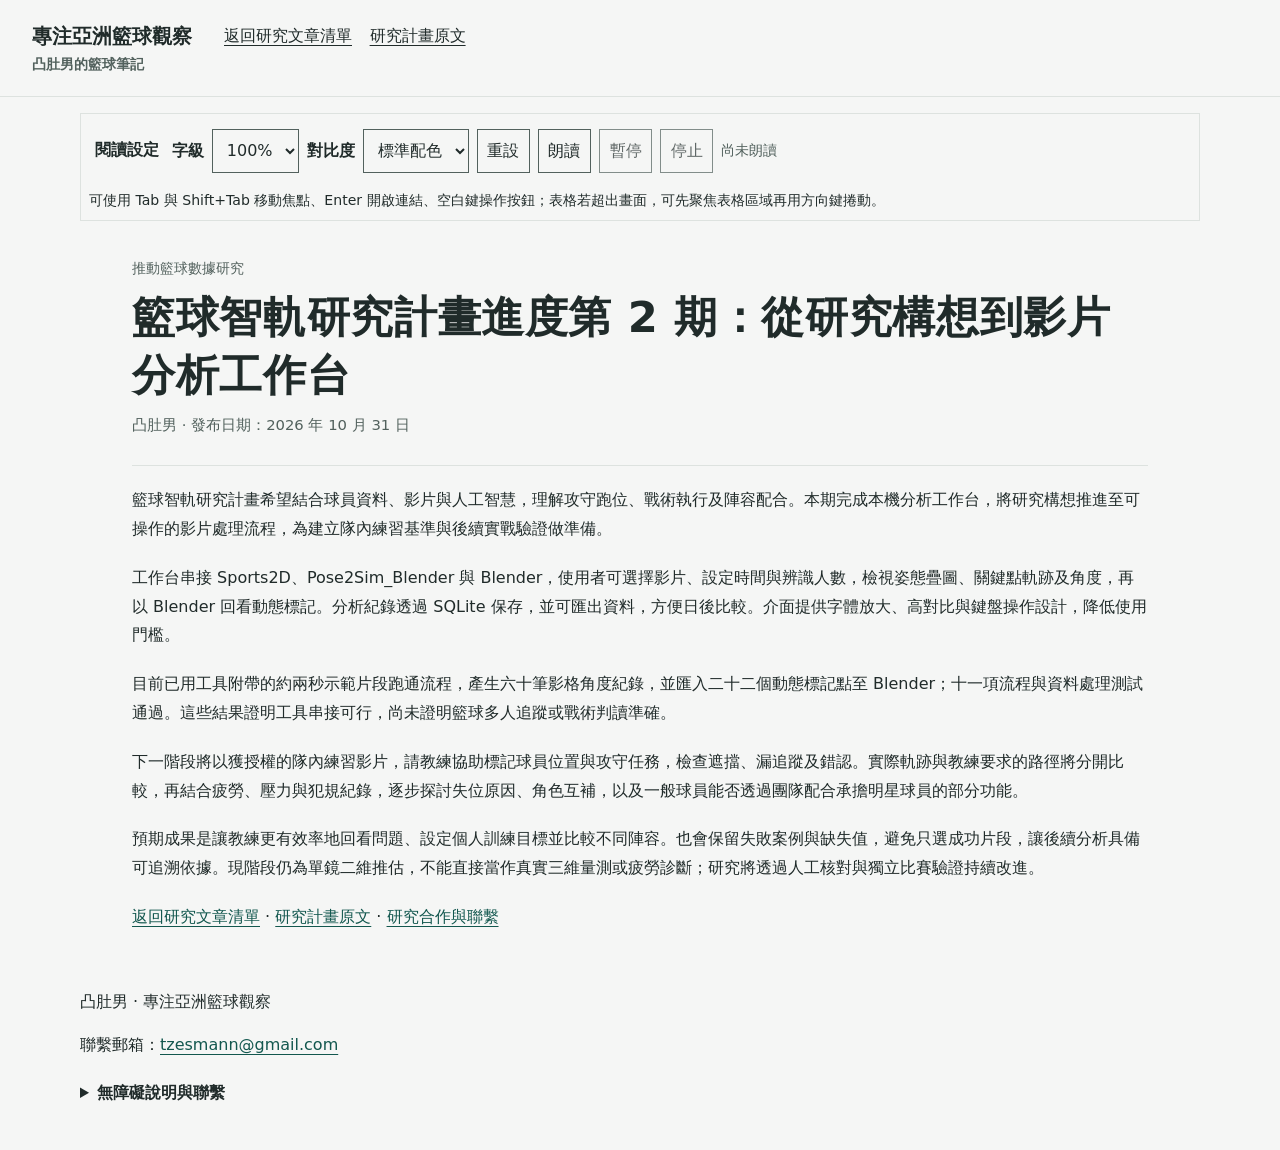
<file: research-progress-02.html>
<!doctype html>
<html lang="zh-Hant"><head><meta charset="utf-8"><meta name="viewport" content="width=device-width,initial-scale=1"><meta name="description" content="籃球智軌研究計畫進度第 2 期：本機影片分析工作台、測試成果與後續隊內驗證。"><title>籃球智軌研究計畫進度第 2 期｜專注亞洲籃球觀察</title><link rel="stylesheet" href="style.css"><link rel="stylesheet" href="reading.css"><script src="a11y.js" defer></script><script src="speech.js" defer></script><style>main.article{max-width:1080px}.article h1{font-size:clamp(1.8rem,4vw,2.7rem)}.article h2{font-size:1.45rem}.article h3{font-size:1.15rem}.article p,.article li{overflow-wrap:anywhere}.article section{padding:2rem 0}.article li{margin:.6rem 0}.article .formula{margin:1rem 0;padding:1.2rem;background:var(--soft);border:1px solid var(--line)}.formula p{font-size:1.1rem;font-family:system-ui,sans-serif;overflow-wrap:anywhere}.formula figcaption{color:var(--muted);font-size:.88rem}.article table{min-width:760px}.article td:first-child,.article th{white-space:normal}.article tbody th{background:transparent;font-size:inherit;font-weight:600}.article .table-wrap:focus-visible{outline:3px solid var(--accent);outline-offset:3px}.article-toc{display:block;padding:1rem 1.3rem;border:1px solid var(--line)}.article-toc a{display:block;padding:.3rem 0;min-height:44px}.article-list{padding-left:1.5rem}.article-list a{display:inline-block;padding:.5rem 0;min-height:44px}@media print{.reading-settings,.article-toc{display:none}.article table{min-width:0;font-size:.75rem}.table-wrap{overflow:visible}.formula,table tr{break-inside:avoid}}</style></head>
<body><a class="skip" href="#main">跳至文章內容</a><header><div class="brand"><a href="index.html">專注亞洲籃球觀察<span>凸肚男的籃球筆記</span></a></div><nav aria-label="文章導覽"><a href="index.html#insight">返回研究文章清單</a><a href="basketball-research-plan.html">研究計畫原文</a></nav></header><aside class="reading-settings" aria-label="閱讀設定"><div class="settings-controls" role="group" aria-label="閱讀設定"><h2>閱讀設定</h2><label for="font-size">字級</label><select id="font-size"><option value="100">100%</option><option value="125">125%</option><option value="150">150%</option><option value="175">175%</option><option value="200">200%</option></select><label for="contrast">對比度</label><select id="contrast"><option value="standard">標準配色</option><option value="high">黑字白底</option><option value="dark">白字黑底</option></select><button type="button" id="reset-reading">重設</button><button type="button" id="read-start" aria-describedby="speech-help">朗讀</button><button type="button" id="read-pause" aria-pressed="false" disabled>暫停</button><button type="button" id="read-stop" disabled>停止</button><span id="speech-status" role="status" aria-live="polite">尚未朗讀</span></div><p id="reading-status" class="sr-only" role="status" aria-live="polite">字體 100%，標準配色。</p><p id="speech-help" class="sr-only">先選取文字，或使用導覽前往想閱讀的區塊，再按朗讀。未指定區塊時朗讀主要內容；收合的詳細資料不朗讀。語音依瀏覽器與裝置提供。</p><p class="accessibility-help">可使用 Tab 與 Shift+Tab 移動焦點、Enter 開啟連結、空白鍵操作按鈕；表格若超出畫面，可先聚焦表格區域再用方向鍵捲動。</p></aside>
<main tabindex="-1" id="main" class="article research-plan"><article aria-labelledby="article-title"><div class="intro"><p class="eyebrow">推動籃球數據研究</p><h1 id="article-title">籃球智軌研究計畫進度第 2 期：從研究構想到影片分析工作台</h1><p class="meta">凸肚男 · 發布日期：<time datetime="2026-10-31">2026 年 10 月 31 日</time></p></div><div class="article-body"><p>籃球智軌研究計畫希望結合球員資料、影片與人工智慧，理解攻守跑位、戰術執行及陣容配合。本期完成本機分析工作台，將研究構想推進至可操作的影片處理流程，為建立隊內練習基準與後續實戰驗證做準備。</p>
<p>工作台串接 Sports2D、Pose2Sim_Blender 與 Blender，使用者可選擇影片、設定時間與辨識人數，檢視姿態疊圖、關鍵點軌跡及角度，再以 Blender 回看動態標記。分析紀錄透過 SQLite 保存，並可匯出資料，方便日後比較。介面提供字體放大、高對比與鍵盤操作設計，降低使用門檻。</p>
<p>目前已用工具附帶的約兩秒示範片段跑通流程，產生六十筆影格角度紀錄，並匯入二十二個動態標記點至 Blender；十一項流程與資料處理測試通過。這些結果證明工具串接可行，尚未證明籃球多人追蹤或戰術判讀準確。</p>
<p>下一階段將以獲授權的隊內練習影片，請教練協助標記球員位置與攻守任務，檢查遮擋、漏追蹤及錯認。實際軌跡與教練要求的路徑將分開比較，再結合疲勞、壓力與犯規紀錄，逐步探討失位原因、角色互補，以及一般球員能否透過團隊配合承擔明星球員的部分功能。</p>
<p>預期成果是讓教練更有效率地回看問題、設定個人訓練目標並比較不同陣容。也會保留失敗案例與缺失值，避免只選成功片段，讓後續分析具備可追溯依據。現階段仍為單鏡二維推估，不能直接當作真實三維量測或疲勞診斷；研究將透過人工核對與獨立比賽驗證持續改進。</p>
</div><p><a href="index.html#insight">返回研究文章清單</a> · <a href="basketball-research-plan.html">研究計畫原文</a> · <a href="index.html#about">研究合作與聯繫</a></p></article></main><footer><p>凸肚男 · 專注亞洲籃球觀察</p><p>聯繫郵箱：<a href="mailto:tzesmann@gmail.com">tzesmann@gmail.com</a></p><details id="accessibility"><summary>無障礙說明與聯繫</summary><p>本站以 <a href="https://www.w3.org/TR/WCAG22/">WCAG 2.2 AA</a> 為設計與檢測目標，提供鍵盤操作、字級與對比設定，以及可暫停、停止的朗讀功能。</p><p>桌面閱讀設定以一列呈現；窄螢幕或放大文字時自動換行。</p><p>若遇到閱讀或操作問題，請來信 <a href="mailto:tzesmann@gmail.com">tzesmann@gmail.com</a>，附上頁面網址、瀏覽器與遇到的問題。</p><p class="meta">本文最近檢查：2026 年 10 月 31 日，範圍包含連結、鍵盤、字級、對比設定與放大重排；尚未完成真人螢幕閱讀器驗收。</p></details></footer></body></html>
</file>
<file: style.css>
:root{color-scheme:light;--ink:#172b3a;--muted:#50616b;--paper:#faf9f5;--line:#c8d0d1;--accent:#146057;--soft:#edf3f0}*{box-sizing:border-box}html{scroll-padding-top:1rem}body{margin:0;background:var(--paper);color:var(--ink);font:1rem/1.8 system-ui,-apple-system,"Segoe UI","Microsoft JhengHei",sans-serif}a{color:#12574e;text-underline-offset:.25em}a:hover{text-decoration-thickness:3px}a:focus-visible,summary:focus-visible{outline:3px solid #a14800;outline-offset:5px}header{max-width:1200px;margin:auto;padding:2rem 3rem;display:flex;gap:2rem;align-items:center;justify-content:space-between;border-bottom:1px solid var(--line)}.brand a{font-size:1.3rem;font-weight:750;text-decoration:none;color:var(--ink)}.brand span{display:block;font-size:.8rem;letter-spacing:.08em;color:var(--muted)}nav{display:flex;gap:1.4rem;flex-wrap:wrap}nav a{font-size:.95rem;padding:.4rem 0;min-height:44px}main{max-width:1080px;padding:0 3rem;margin:auto}.intro{padding:4rem 0 3rem;border-bottom:1px solid var(--line)}h1{font-size:clamp(2rem,5vw,3.6rem);line-height:1.35;letter-spacing:.015em;margin:.6rem 0 1rem}h2{font-size:1.8rem;line-height:1.4;margin:.2rem 0}h3{font-size:1.35rem;margin:1.8rem 0 .5rem}h4{font-size:1.12rem;margin:1.2rem 0 .5rem}p{margin:.6rem 0 1rem}.eyebrow{font-size:.75rem;letter-spacing:.16em;font-weight:750;color:var(--accent);margin:0}.meta{font-size:.88rem;color:var(--muted)}section{padding:3rem 0;border-bottom:1px solid var(--line)}.section-heading{display:flex;gap:1.1rem;align-items:center;margin-bottom:1.5rem}.number{font-size:2.7rem;line-height:1;color:var(--accent);font-weight:300}.league-block{margin:2rem 0 2.8rem}.league-head{display:flex;align-items:baseline;justify-content:space-between;gap:1rem;flex-wrap:wrap;border-bottom:2px solid var(--ink);padding-bottom:.5rem}.league-head h3{margin:0}.table-wrap{overflow-x:auto;margin-bottom:1.5rem}table{border-collapse:collapse;width:100%;font-size:.95rem}caption{text-align:left;font-weight:700;padding:1rem 0 .5rem}th{text-align:left;font-size:.85rem;background:var(--soft)}td,th{padding:.7rem .75rem;border-bottom:1px solid var(--line)}td:first-child{white-space:nowrap}.notice{padding:.8rem 1rem;background:#fff0d8;border-left:4px solid #865300;font-size:.95rem}.no-data{padding:1rem;background:var(--soft);color:var(--muted)}.news-grid,.guide-grid{display:grid;grid-template-columns:repeat(3,minmax(0,1fr));gap:1.2rem}.news-card,.guide{border:1px solid var(--line);padding:1.3rem}.news-card h4,.guide h3{margin-top:0}.news-card ul,.guide ul{padding-left:1.25rem}.report{padding:1.5rem 0;border-bottom:1px solid var(--line)}.report-heading{display:flex;gap:1rem;justify-content:space-between;align-items:baseline;flex-wrap:wrap}.report h4{margin:0}.score{font-weight:700;font-variant-numeric:tabular-nums}.observations{list-style:none;counter-reset:notes;padding:0}.observations>li{counter-increment:notes;padding:1rem 0 1rem 2.5rem;position:relative}.observations>li:before{content:counter(notes,decimal-leading-zero);position:absolute;left:0;color:var(--accent);font-weight:700}.observations h5{font-size:1rem;margin:0}.observations p{margin:.3rem 0}.method{padding:1rem 1.2rem;border:1px solid var(--line);margin:1.5rem 0}summary{cursor:pointer;min-height:32px;font-weight:650}.empty{padding:2rem;border:1px dashed #7b8b8d}footer{max-width:1080px;margin:auto;padding:2rem 3rem}footer ul{list-style:none;display:flex;flex-wrap:wrap;gap:1.3rem;padding:0}footer li{font-weight:600}footer li span{display:block;font-size:.75rem;font-weight:400;color:var(--muted)}.skip{position:absolute;left:1rem;top:-100px;background:var(--ink);color:white;padding:1rem;z-index:10}.skip:focus{top:1rem}#about a{overflow-wrap:anywhere}@media(max-width:760px){header{display:block;padding:1.3rem 1.2rem}nav{margin-top:1rem;gap:.5rem 1.2rem}main,footer{padding-left:1.2rem;padding-right:1.2rem}.intro{padding-top:2.5rem}.news-grid,.guide-grid{grid-template-columns:1fr}section{padding:2rem 0}td,th{padding:.55rem}.number{font-size:2rem}}@media(prefers-reduced-motion:reduce){*{scroll-behavior:auto!important}}@media(forced-colors:active){.notice,.method,.empty,.news-card,.guide{border:1px solid CanvasText}a:focus-visible,summary:focus-visible{outline-color:Highlight}}@media print{nav,.skip{display:none}main,footer{max-width:none;padding:0}details{display:block}.report{break-inside:avoid}}
.about-portrait{margin:0 0 1.5rem;width:min(100%,22rem)}.about-portrait img{display:block;width:100%;height:auto}.about-portrait figcaption{margin-top:.6rem}.about-portrait details{margin-top:.75rem}.about-portrait details p{font-size:.95rem}.research-plan .article-body p{margin:1.25rem 0;line-height:1.8}
.article-list{list-style:none;padding:0}.article-list>li{padding:1rem 0;border-bottom:1px solid var(--line)}.article-list p{margin:.3rem 0}.filter-form{display:flex;flex-wrap:wrap;gap:1rem;align-items:end;margin:1.5rem 0}.filter-form label{display:flex;flex-direction:column;gap:.3rem;min-width:9rem}.filter-form input,.filter-form select,.filter-form button,.pagination button{font:inherit;color:inherit;background:var(--paper);border:1px solid var(--line);padding:.5rem;min-height:44px;max-width:100%}.filter-form button,.pagination button{cursor:pointer}.pagination{display:flex;gap:1rem;align-items:center;flex-wrap:wrap}main a{overflow-wrap:anywhere}input:focus-visible,select:focus-visible,button:focus-visible{outline:3px solid #a14800;outline-offset:3px}@media(max-width:600px){.filter-form label{width:100%}}

/* TASTE report direction: readable type, a quiet frame and a scoreboard rhythm. */
:root{--paper:#f5f6f5;--ink:#202b2a;--muted:#52615d;--line:#dde2df;--soft:#f0f3f1;--accent:#185d52}
body{line-height:1.7}header{max-width:1280px;padding:1.2rem 2rem;gap:1rem 2rem;align-items:start}.brand a{font-size:1.25rem}.brand span{font-size:.875rem;letter-spacing:0}nav{gap:.25rem 1.1rem}nav a{color:var(--ink);font-size:1rem;text-decoration-thickness:1px}
main,footer{max-width:1184px;padding-left:2rem;padding-right:2rem}.intro{padding:1.7rem 0 1.3rem}.intro h1{font-size:clamp(1.6rem,2.4vw,2rem);font-weight:700;margin:.3rem 0 .5rem}.intro>p{margin:.45rem 0}.eyebrow{font-size:.9rem;letter-spacing:0;font-weight:500;color:var(--muted)}h2{font-size:1.5rem}h3{font-size:1.2rem}section{padding:2rem 0}.section-heading{margin-bottom:1rem}.section-heading .number{display:none}.section-heading .eyebrow{display:none}
.league-block{margin:1.5rem 0 2rem;min-width:0}.league-head{border-bottom:1px solid var(--ink);padding-bottom:.55rem}.league-head>a{font-size:.9rem}.league-tables{display:grid;grid-template-columns:repeat(2,minmax(0,1fr));gap:1.5rem;align-items:start}.league-tables>*{min-width:0}.league-tables .table-wrap{margin-bottom:.5rem}caption{font-size:1rem;padding:.85rem 0 .55rem}.score,td,th{font-variant-numeric:tabular-nums}th{background:transparent;font-size:.9rem}td,th{padding:.65rem .5rem;vertical-align:top}.league-tables td:nth-child(2){font-weight:600}.league-tables .table-wrap table{min-width:28rem}.league-tables th:first-child{white-space:normal}.league-tables td:last-child{white-space:nowrap}.league-tables+ p{margin-top:.6rem}
.news-grid,.guide-grid{align-items:start;gap:1.5rem}.news-card,.guide{border:0;border-top:1px solid var(--line);padding:1.1rem 0}.news-card ul li{margin:.65rem 0}.no-data{background:transparent;padding:.8rem 0;margin:0}.article-list{padding-left:0}.report-card{border-radius:0;border-color:var(--line)}.team-tag{border-radius:0}.about-portrait{width:min(100%,20rem)}.notice{border-left-width:3px}.meta{font-size:.925rem}.reading-instructions{margin:.2rem .4rem}.reading-instructions summary{font-size:.925rem;font-weight:500}.reading-instructions .accessibility-help{margin:.2rem 0 .5rem}
@media(max-width:900px){.league-tables{grid-template-columns:minmax(0,1fr);gap:.25rem}header{padding:1rem 1.25rem}main,footer{padding-left:1.25rem;padding-right:1.25rem}}
@media(max-width:600px){header{padding:1rem}main,footer{padding-left:1rem;padding-right:1rem}nav{margin-top:.5rem;gap:.15rem 1rem}nav a{font-size:.95rem}.intro{padding:1.2rem 0}section{padding:1.5rem 0}.league-head{display:block}.league-head>a{margin-top:.25rem}.news-grid,.guide-grid{gap:1rem}.league-tables{gap:.5rem}}
.numeric{text-align:right;white-space:nowrap;font-variant-numeric:tabular-nums}.league-tables .numeric{font-size:1.05rem;color:var(--accent)}
</file>
<file: reading.css>
.sr-only{position:absolute;width:1px;height:1px;padding:0;margin:-1px;overflow:hidden;clip-path:inset(50%);white-space:nowrap;border:0}
.reading-settings{max-width:1080px;margin:1.5rem auto 0;padding:.6rem;border:2px solid var(--accent);background:var(--soft);color:var(--ink);min-width:0}
.settings-controls{display:flex;gap:.6rem;align-items:center;flex-wrap:wrap;padding:.4rem}
.settings-controls>*{flex:none}
.reading-settings h2{font-size:1rem;margin:0 .3rem 0 0}
.settings-controls label{font-weight:650}
.settings-controls select,.settings-controls button{font:inherit;color:var(--ink);background:var(--paper);border:1px solid var(--muted);padding:.35rem .65rem;min-height:44px}
.settings-controls button{cursor:pointer}
.settings-controls button:disabled{cursor:default;opacity:.7}
.settings-controls :focus-visible,.settings-controls:focus-visible{outline:3px solid #a14800;outline-offset:2px}
#speech-status{font-size:.85rem;color:var(--muted)}
header{flex-wrap:wrap}nav{flex:1;min-width:0}nav a{white-space:normal}.download-list{padding-left:1.4rem}.glossary dt{font-weight:750;margin-top:1rem}.glossary dd{margin:.25rem 0 0}.advanced-panel{margin:0;padding:0;border:0}.advanced-panel h5{font-size:1rem;margin:.5rem 0}.advanced-panel .table-wrap{max-width:100%}.ato-log{font-size:.9rem}html[data-theme=high]{--ink:#000;--muted:#222;--paper:#fff;--line:#555;--accent:#003c30;--soft:#f3f3f3;color-scheme:light}html[data-theme=high] a{color:#000099}html[data-theme=dark]{--ink:#fff;--muted:#d1d9df;--paper:#111;--line:#83969b;--accent:#a3efdf;--soft:#1a2926;color-scheme:dark}html[data-theme=dark] a{color:#a3efdf}html[data-theme=dark] .brand a{color:var(--ink)}html[data-theme=dark] .notice{background:#302818;color:#fff;border-color:#f5c76c}html[data-theme=dark] .empty{border-color:var(--line)}html[data-theme=dark] :focus-visible{outline-color:#ffce8b}html[data-theme=dark] .skip{background:#fff;color:#111}@media(max-width:760px){.reading-settings{margin:1rem 1.2rem 0}}@media print{.reading-settings{display:none}}
.news-card,.guide,.section-heading>div{min-width:0;overflow-wrap:anywhere}main>section{min-width:0}@media(max-width:760px){.news-grid,.guide-grid{grid-template-columns:minmax(0,1fr)}}
html[data-theme=high] .skip{background:#000;color:#fff}

.report-section{margin:1.6rem 0;min-width:0}
.report-section h5{font-size:1.05rem;color:var(--accent);border-bottom:2px solid var(--accent);padding-bottom:.35rem;margin:0 0 .6rem}
.report-method{margin:.3rem 0 .8rem}
.report-card{border:1px solid var(--line);border-radius:.6rem;padding:.9rem 1rem;margin:.7rem 0;min-width:0;overflow-wrap:anywhere;background:var(--paper)}
.card-heading{display:flex;flex-wrap:wrap;align-items:baseline;gap:.45rem .7rem}
.team-tag{font-size:.85rem;border:1px solid var(--line);border-radius:2rem;padding:.1rem .65rem;color:var(--muted)}
.metric-highlight{font-size:1.12rem;font-weight:750;font-variant-numeric:tabular-nums;margin:.4rem 0}
.report-card p:last-child{margin-bottom:0}
.report-card details{margin-top:.7rem}
.report-card summary{min-height:44px}
.report-card .table-wrap{margin-bottom:.6rem}
.lineup-names{font-weight:600}
@media(forced-colors:active){.report-card,.team-tag,.reading-settings{border-color:CanvasText}}

/* WCAG 2.2 AA: reflow, keyboard focus and comfortably sized controls. */
body{overflow-wrap:anywhere}
header,main,footer,.reading-settings,.settings-controls{min-width:0}
.settings-controls>*{max-width:100%}
.settings-controls select{max-width:100%}
.settings-controls button,summary{min-width:24px;min-height:44px}
summary{padding:.3rem 0}
nav a,.guide li a,.news-card li a,.league-head>a,.table-wrap a,.article-list a{display:inline-block;min-height:24px;padding:.2rem 0}
nav a,.article-list a{min-height:44px}
:focus-visible{outline:3px solid var(--accent);outline-offset:3px}
.settings-controls :focus-visible,.settings-controls:focus-visible{outline-color:var(--accent)}
.table-wrap{max-width:100%;padding:.25rem;scroll-margin:1rem}
.table-wrap tbody th{font-size:inherit;font-weight:600;background:transparent}
.table-wrap table,.article .table-wrap table{min-width:48rem}
.table-wrap td,.table-wrap th{overflow-wrap:normal;word-break:normal;min-width:5rem}
@media print{.table-wrap table,.article .table-wrap table{min-width:0}.table-wrap td,.table-wrap th{min-width:0}}
.table-wrap:focus-visible{outline-offset:-3px}
.skip{max-width:calc(100% - 2rem);white-space:normal}
.skip:focus-visible{outline-color:var(--accent)}
.sr-only:focus{position:static;width:auto;height:auto;margin:0;clip-path:none;white-space:normal}
#speech-status{white-space:normal}
.accessibility-help{margin:.6rem 0 0;font-size:.88rem}
.article-list{padding-left:1.5rem}
.article .article-toc{display:block}
.article .article-toc a{min-height:44px}
@media(forced-colors:active){:focus-visible{outline-color:Highlight}.settings-controls select,.settings-controls button{border-color:ButtonText}}
.reading-settings{max-width:1120px;margin:1rem auto 0;border:1px solid var(--line);background:var(--paper);padding:.5rem}.settings-controls{gap:.5rem}.settings-controls select,.settings-controls button{padding:.3rem .6rem}.settings-controls h2{font-size:1rem}.settings-controls button{border-color:var(--muted)}
@media(max-width:1160px){.reading-settings{margin:1rem 1.25rem 0}}
@media(max-width:600px){.reading-settings{margin:.75rem 1rem 0}.settings-controls{padding:.25rem;gap:.4rem}.reading-instructions{margin:0 .25rem}.settings-controls label{font-size:.95rem}}
</file>
